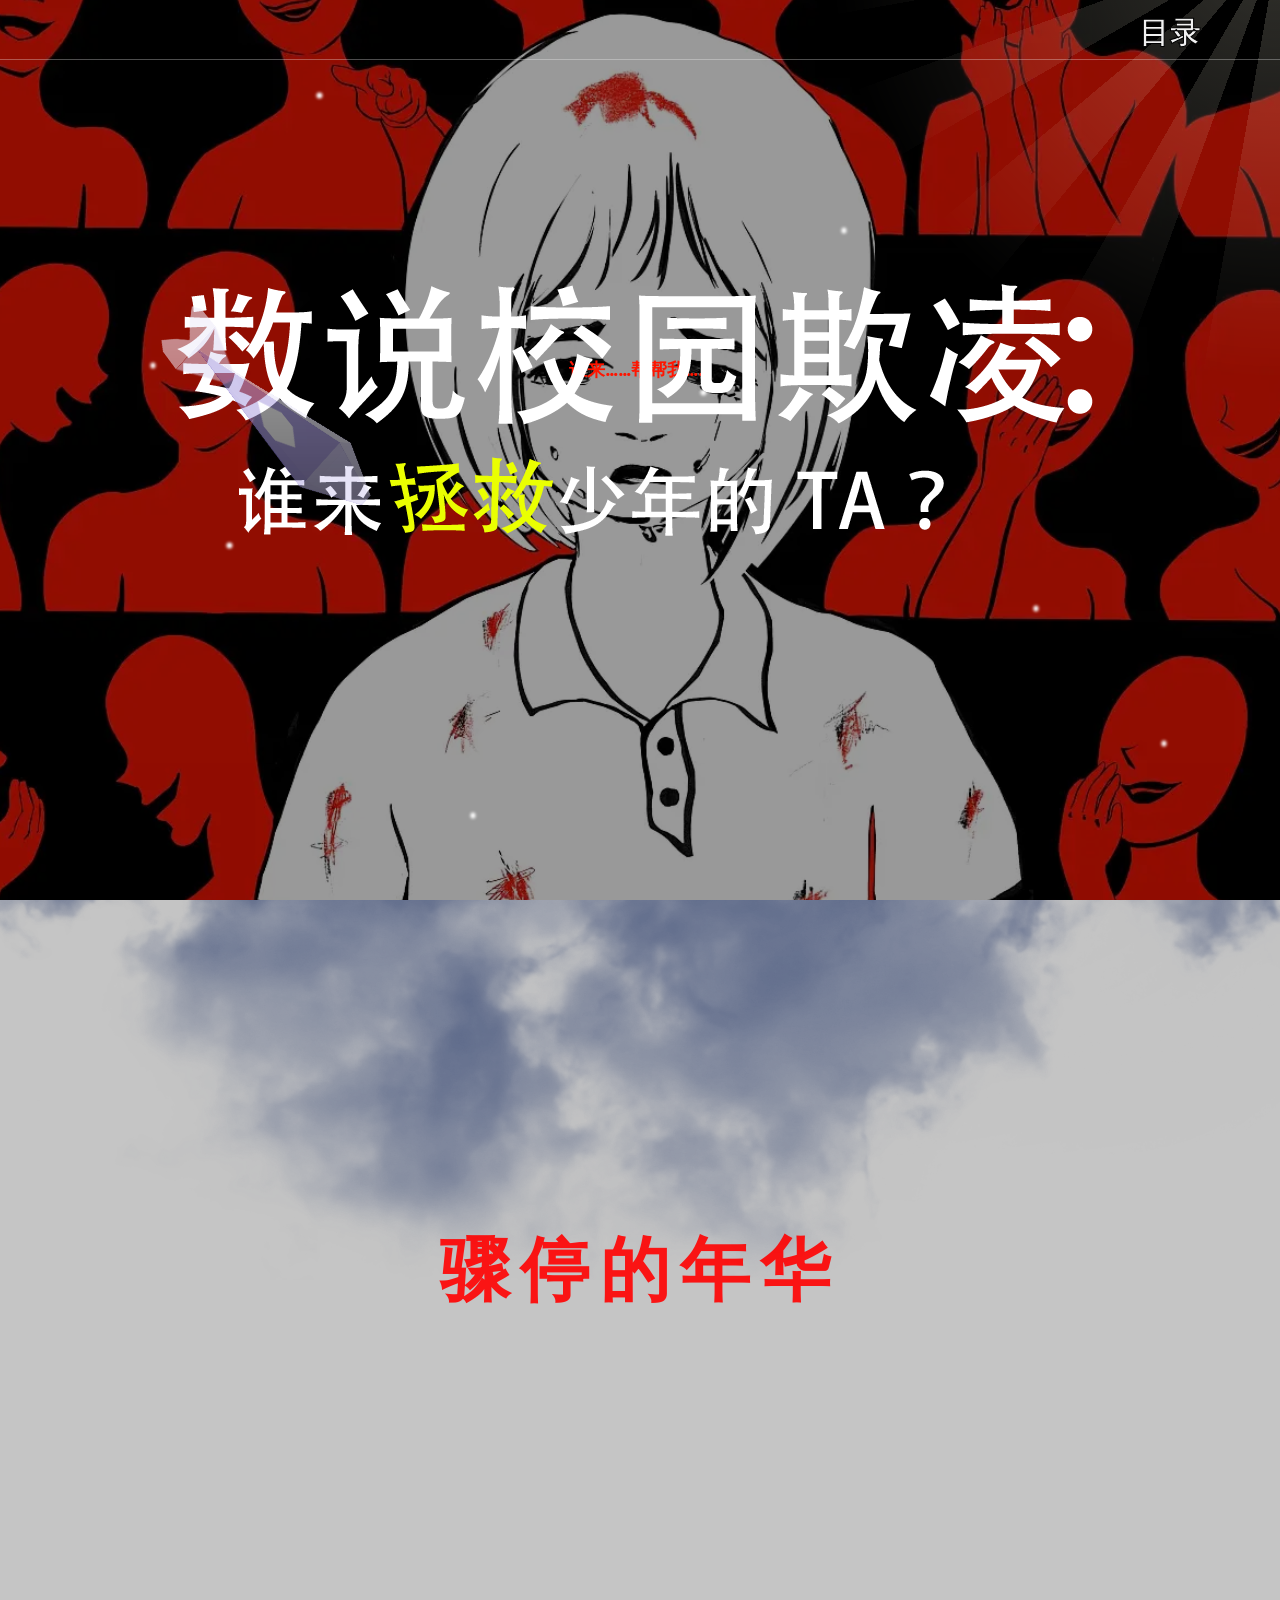
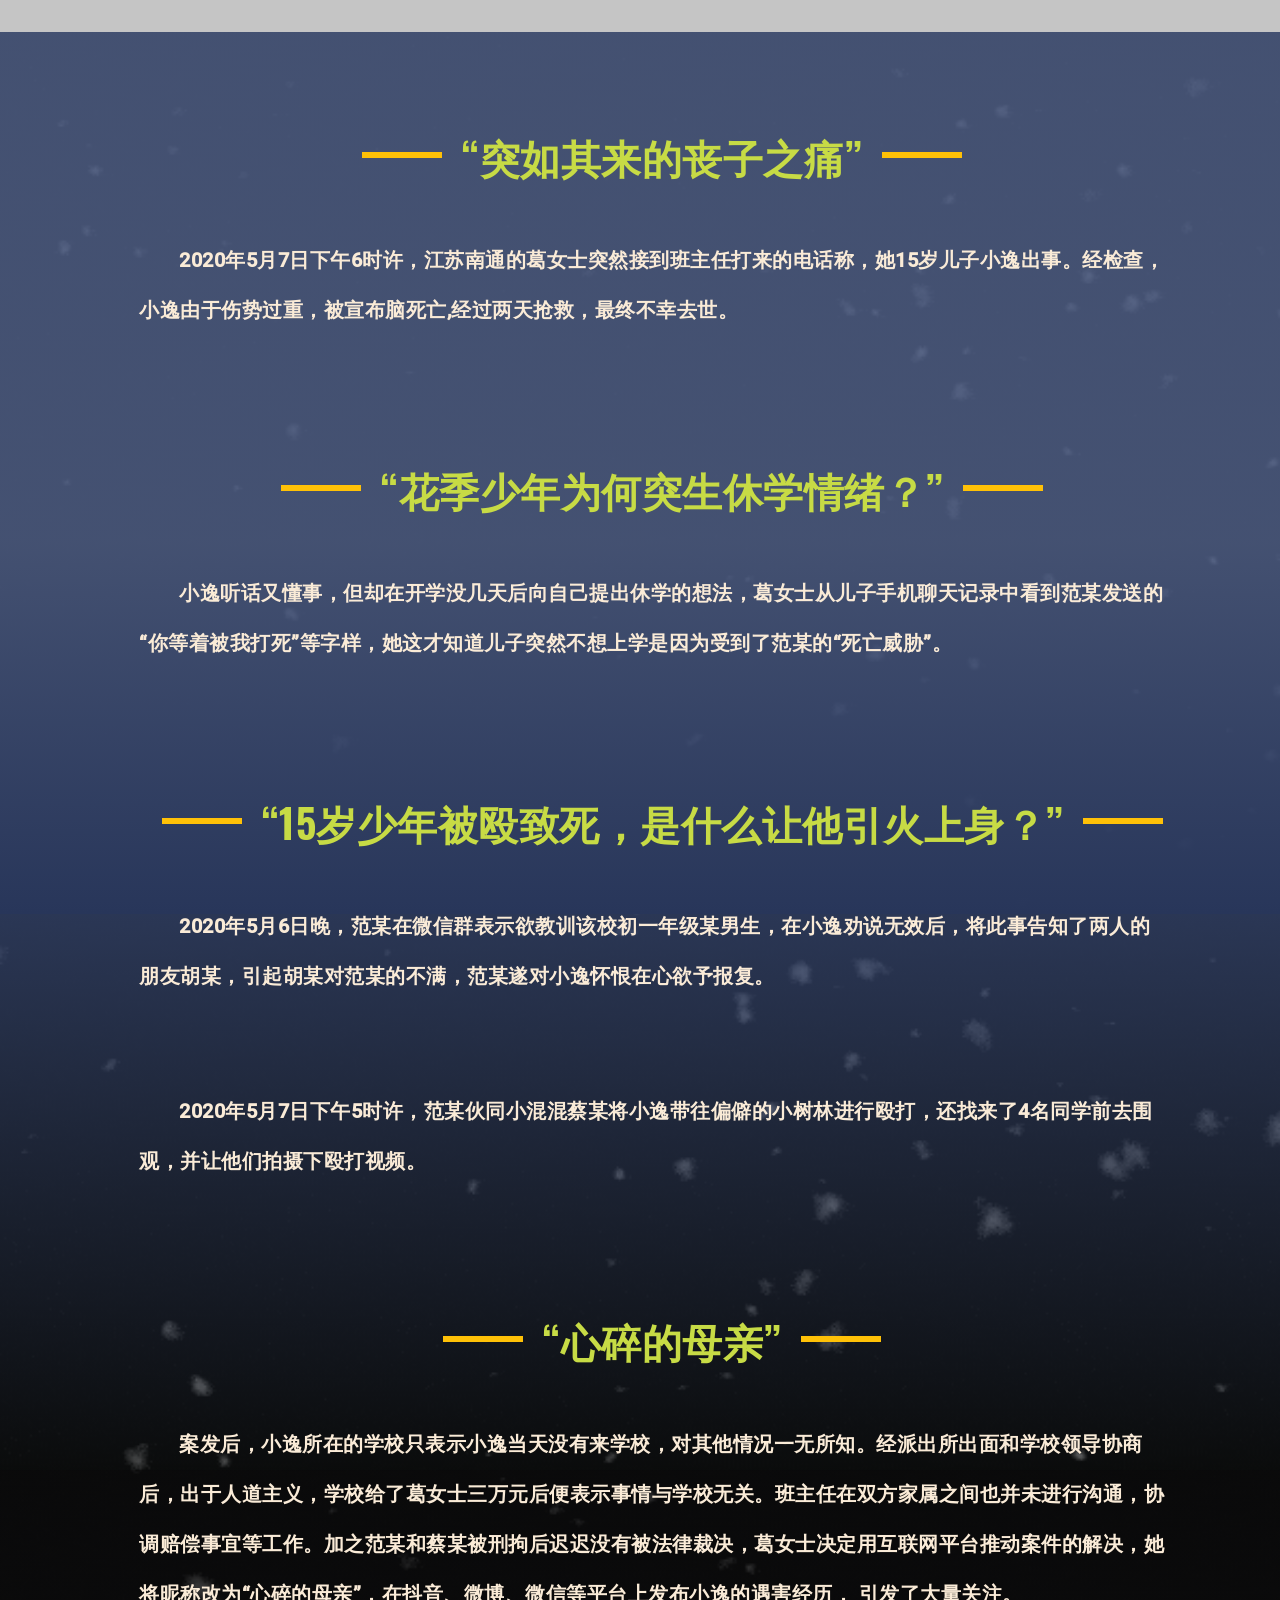
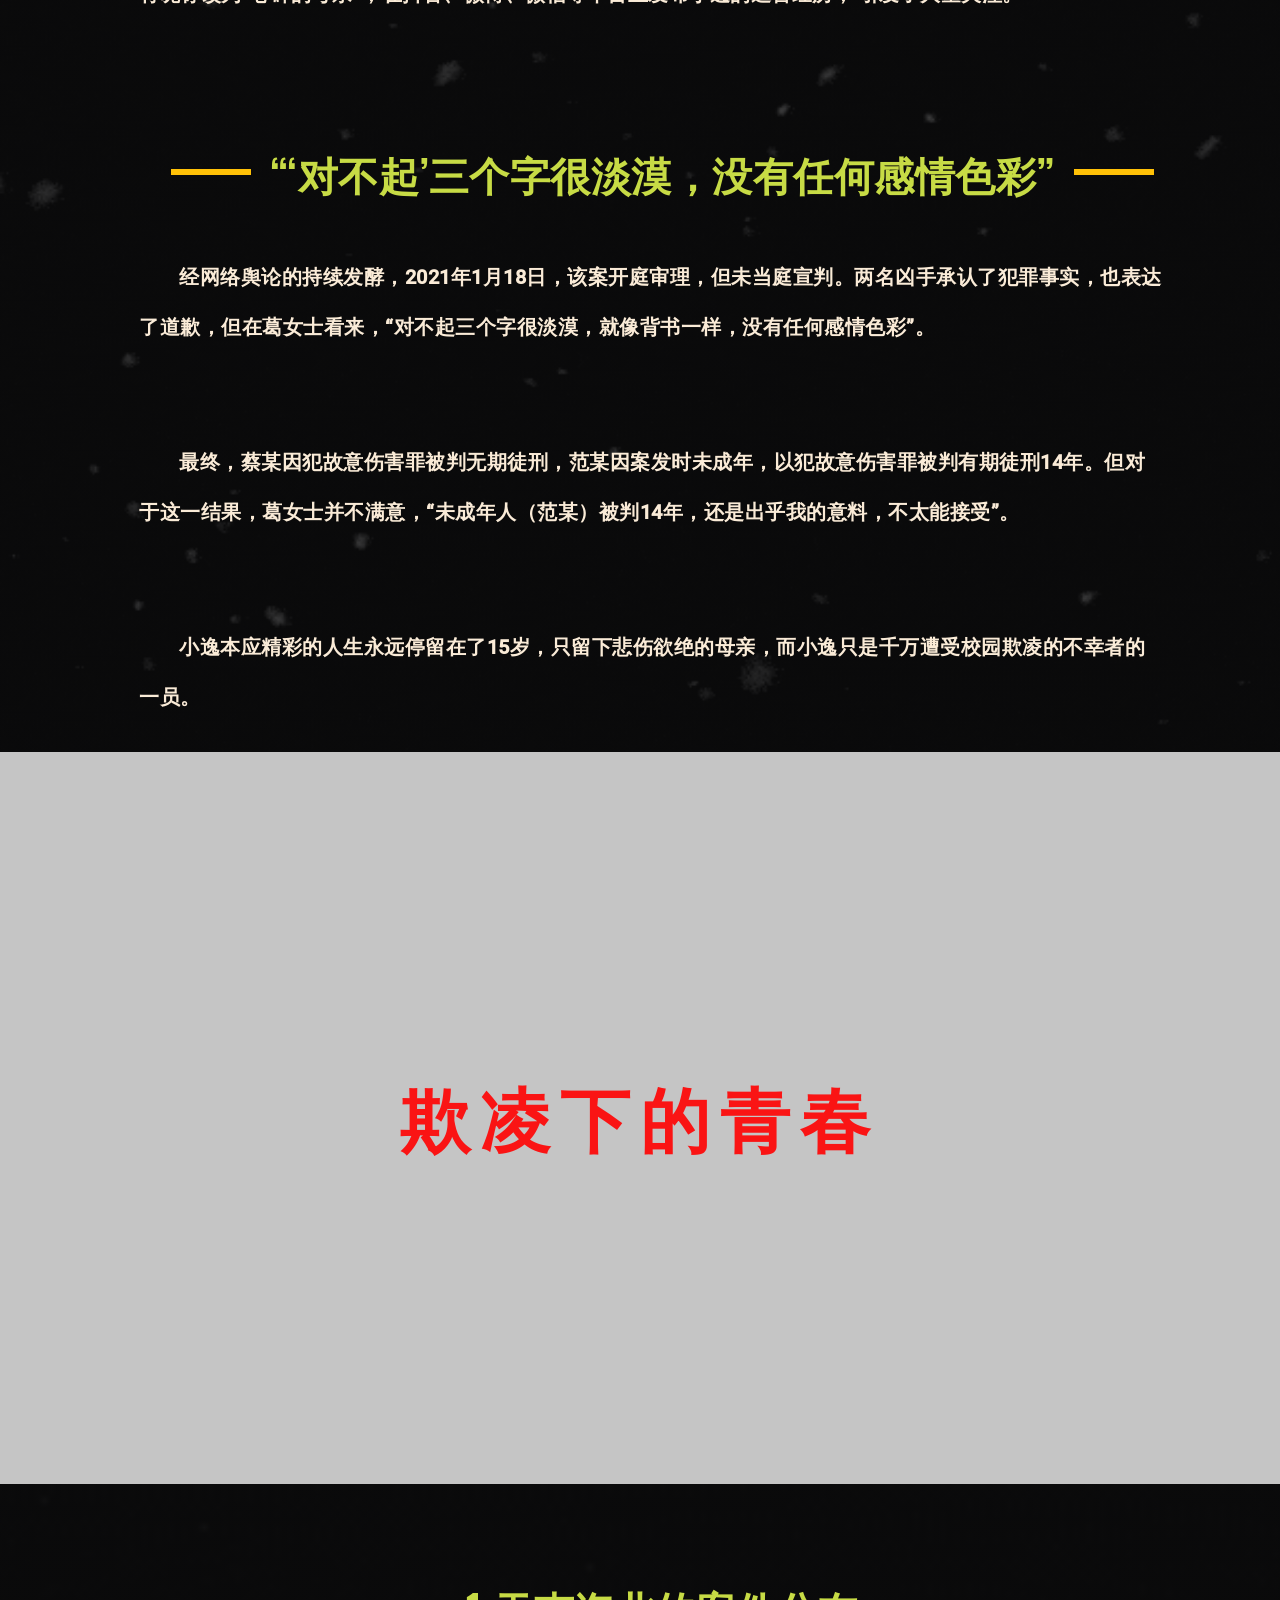
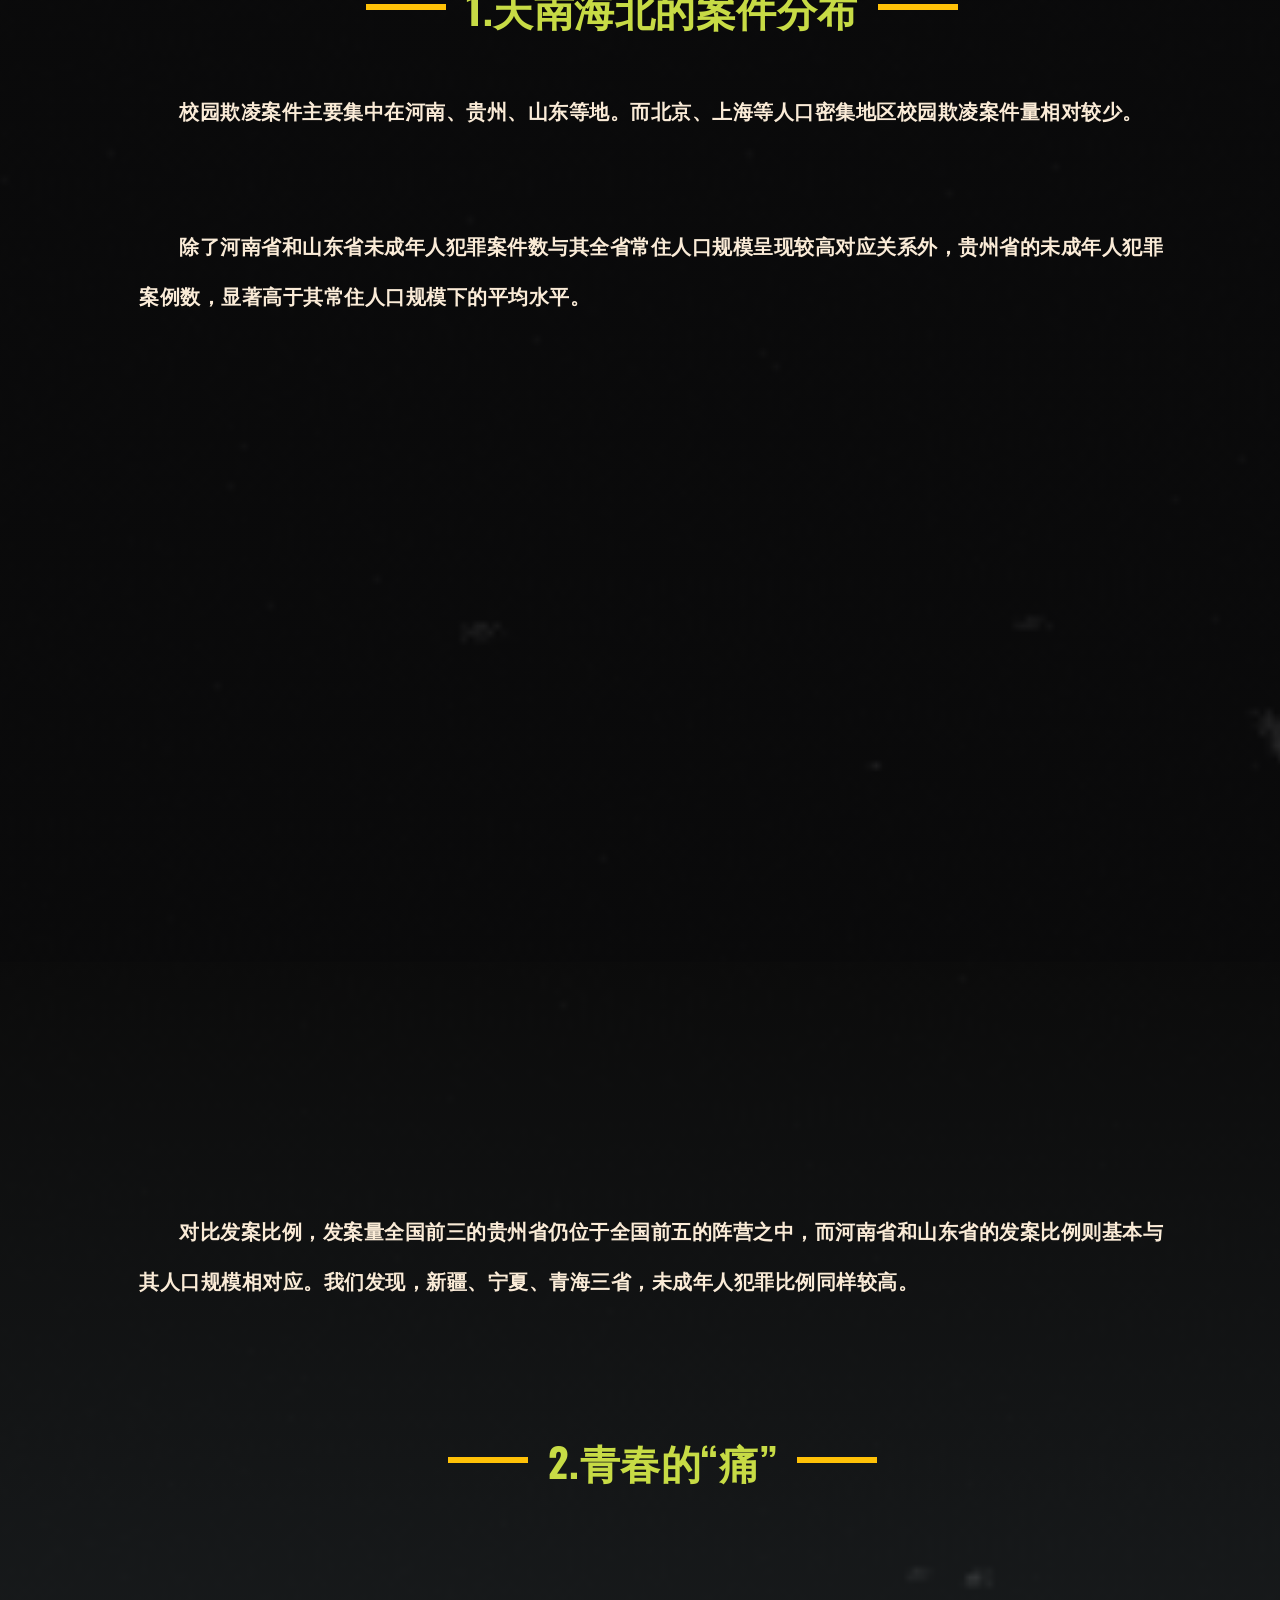
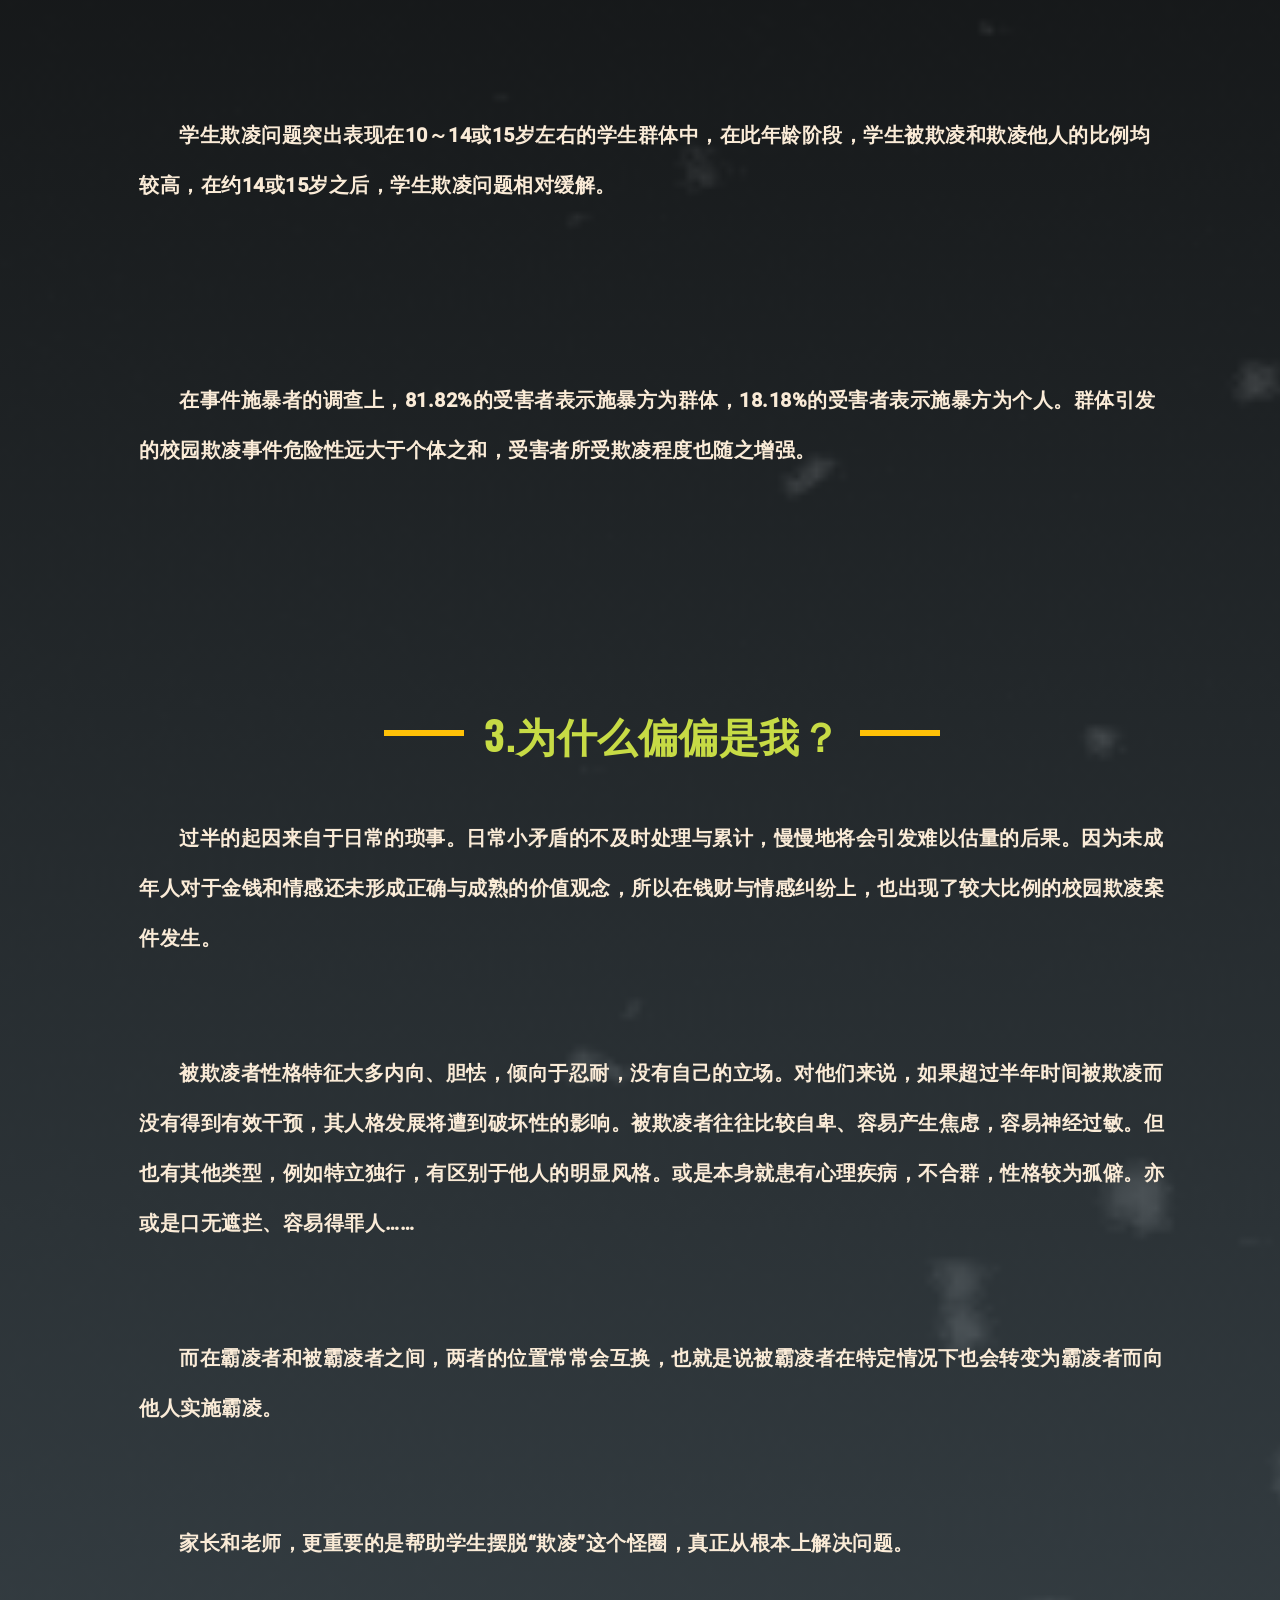
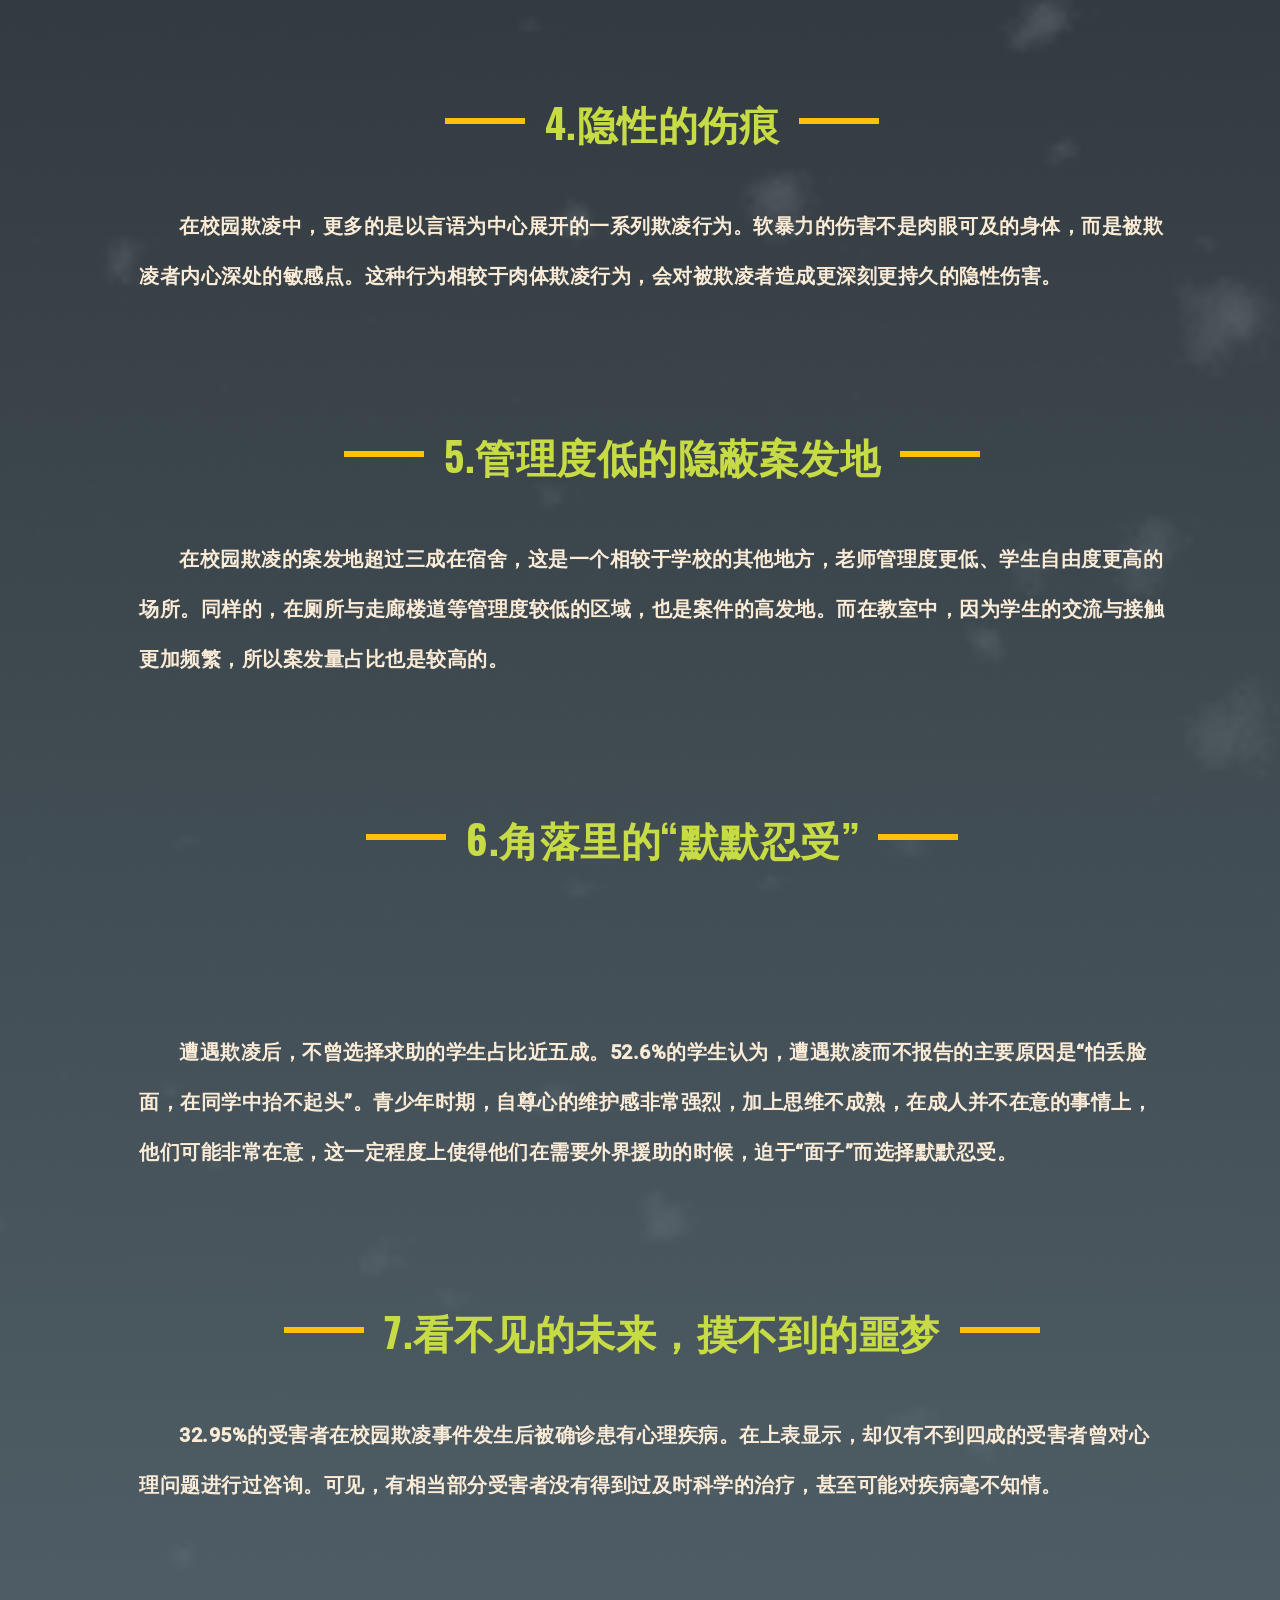
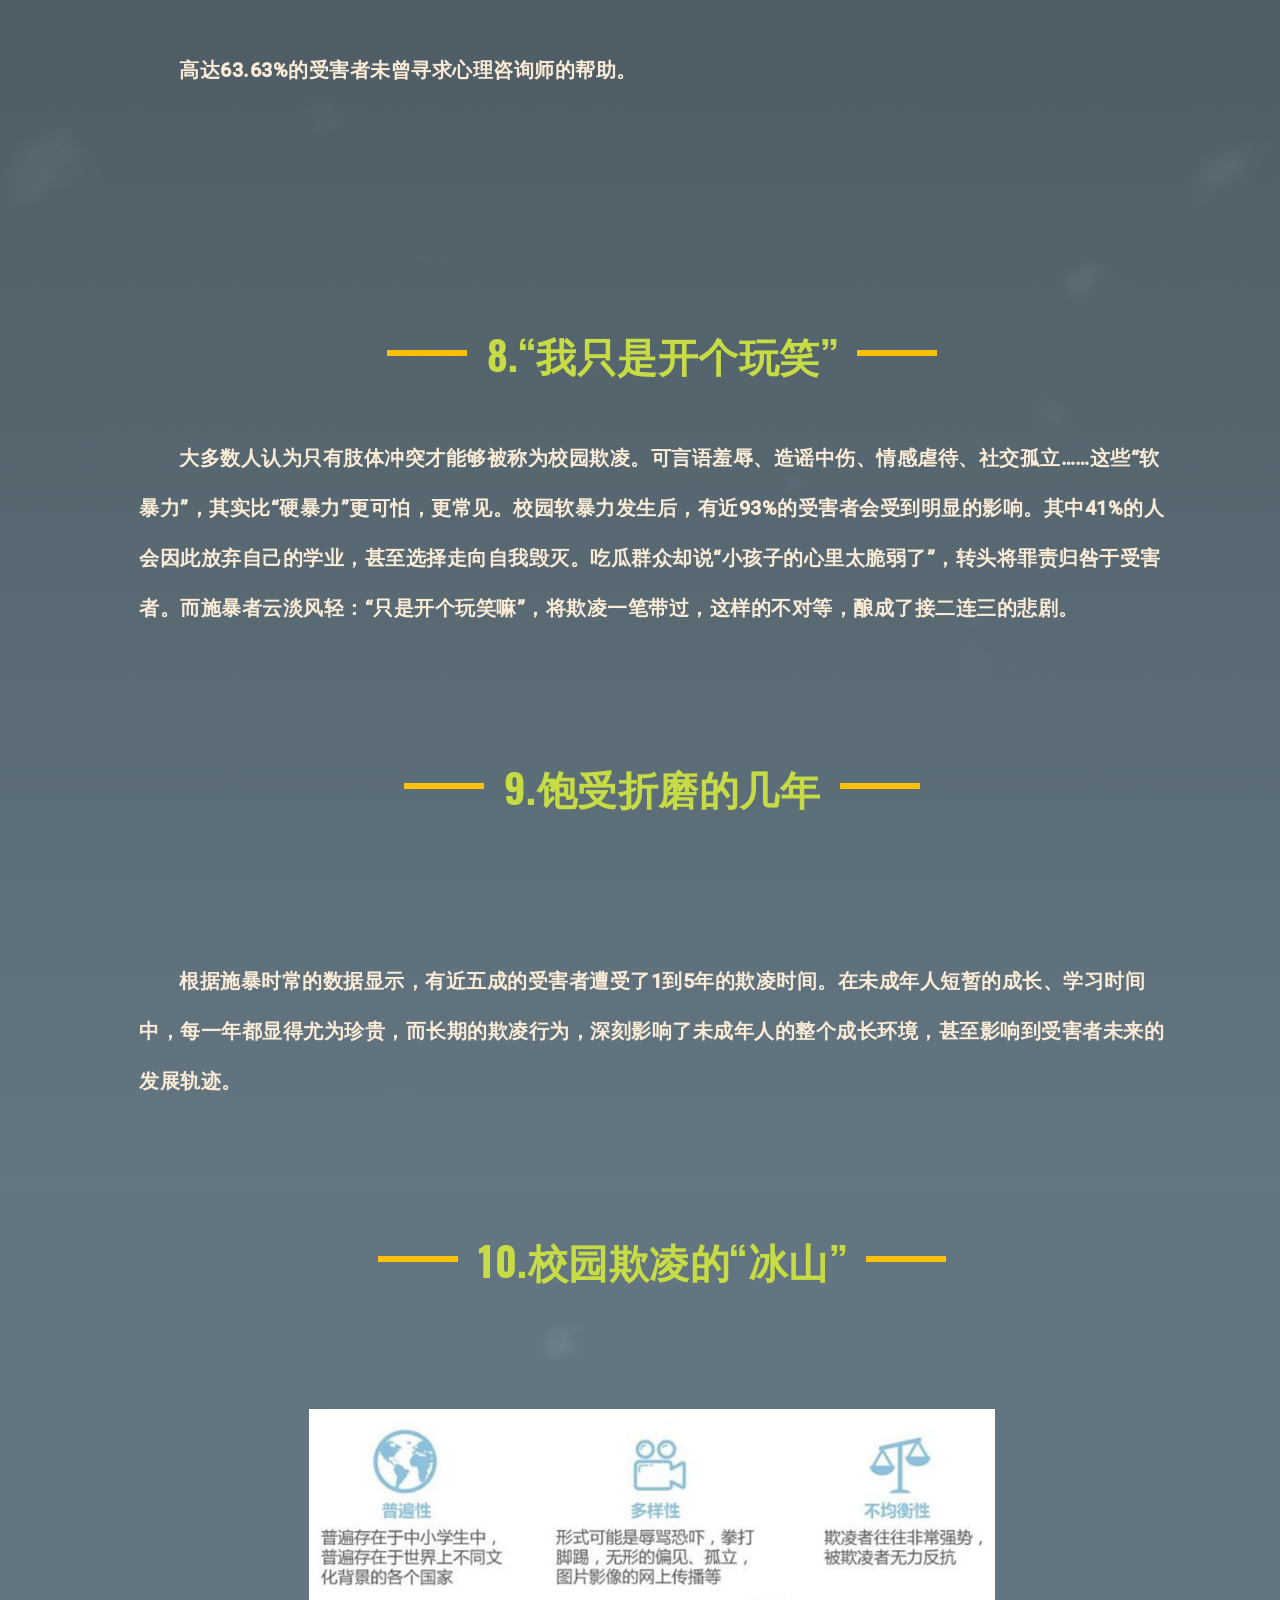
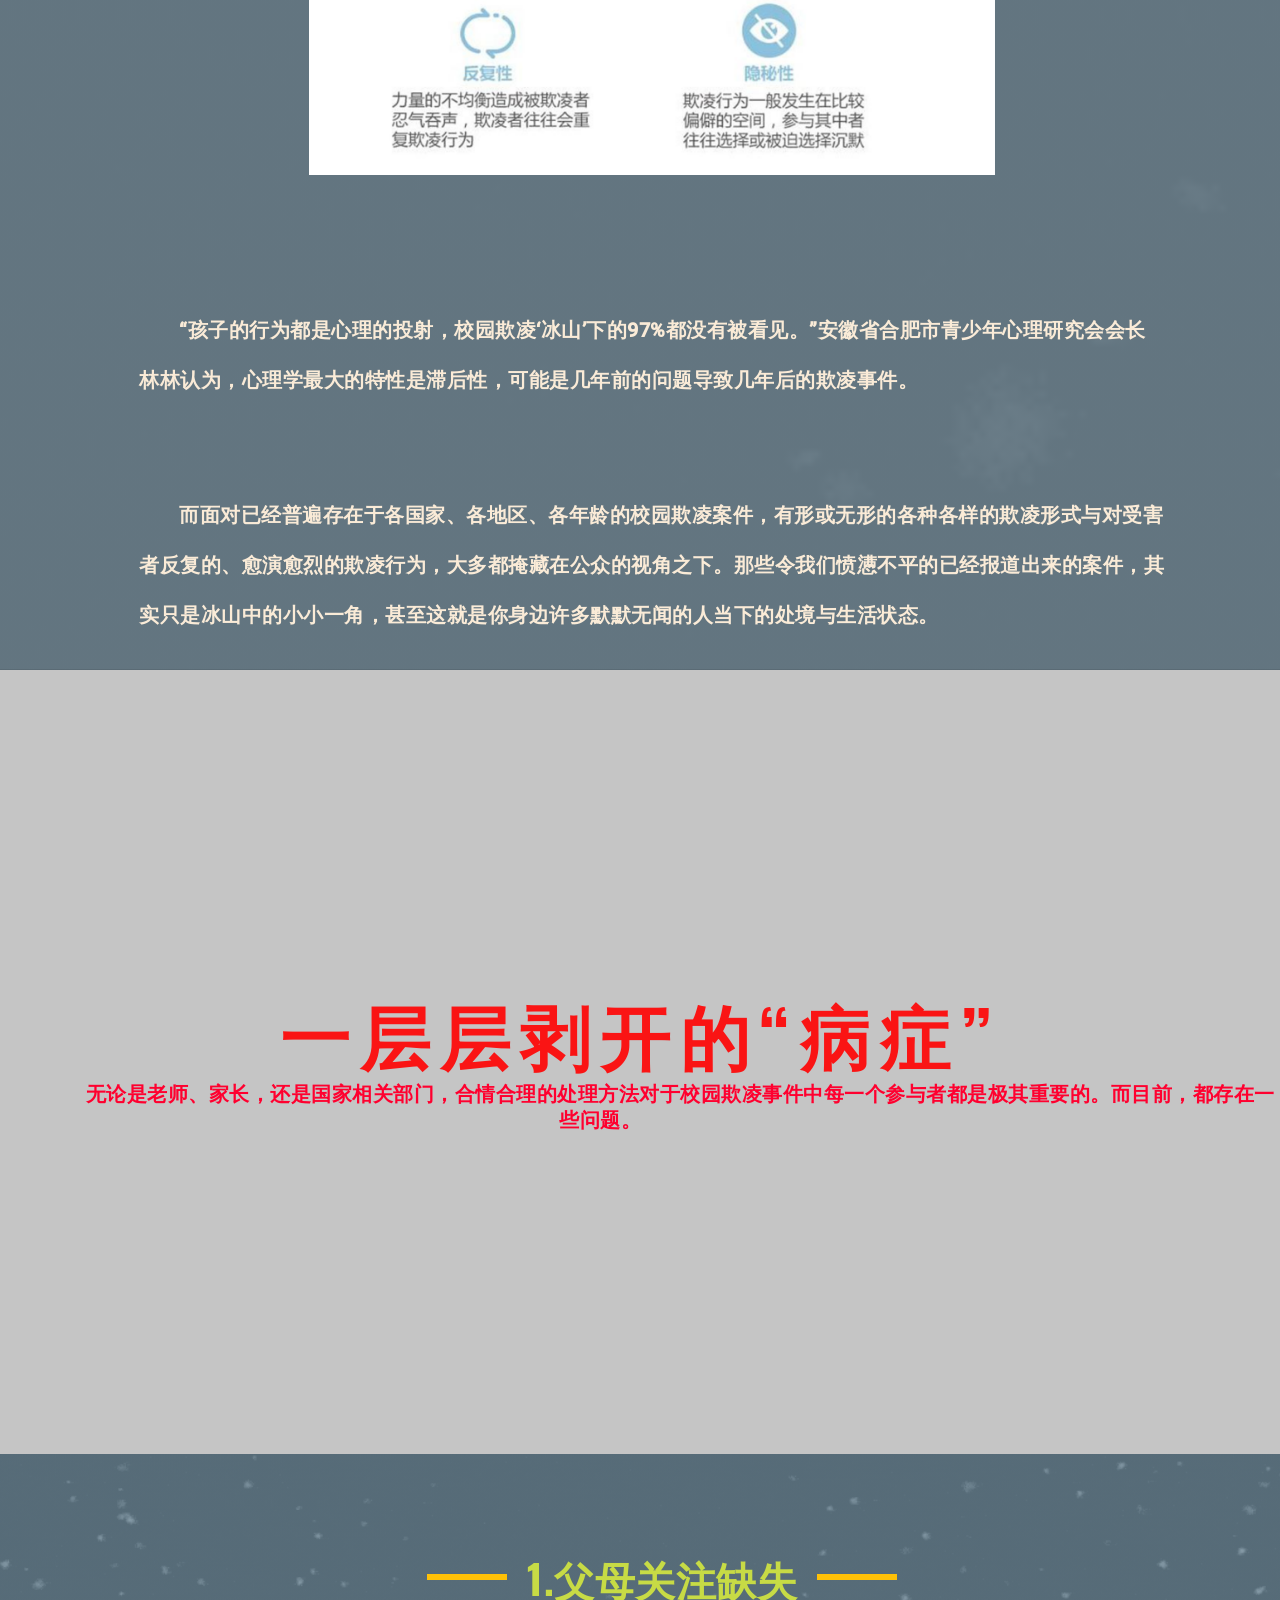
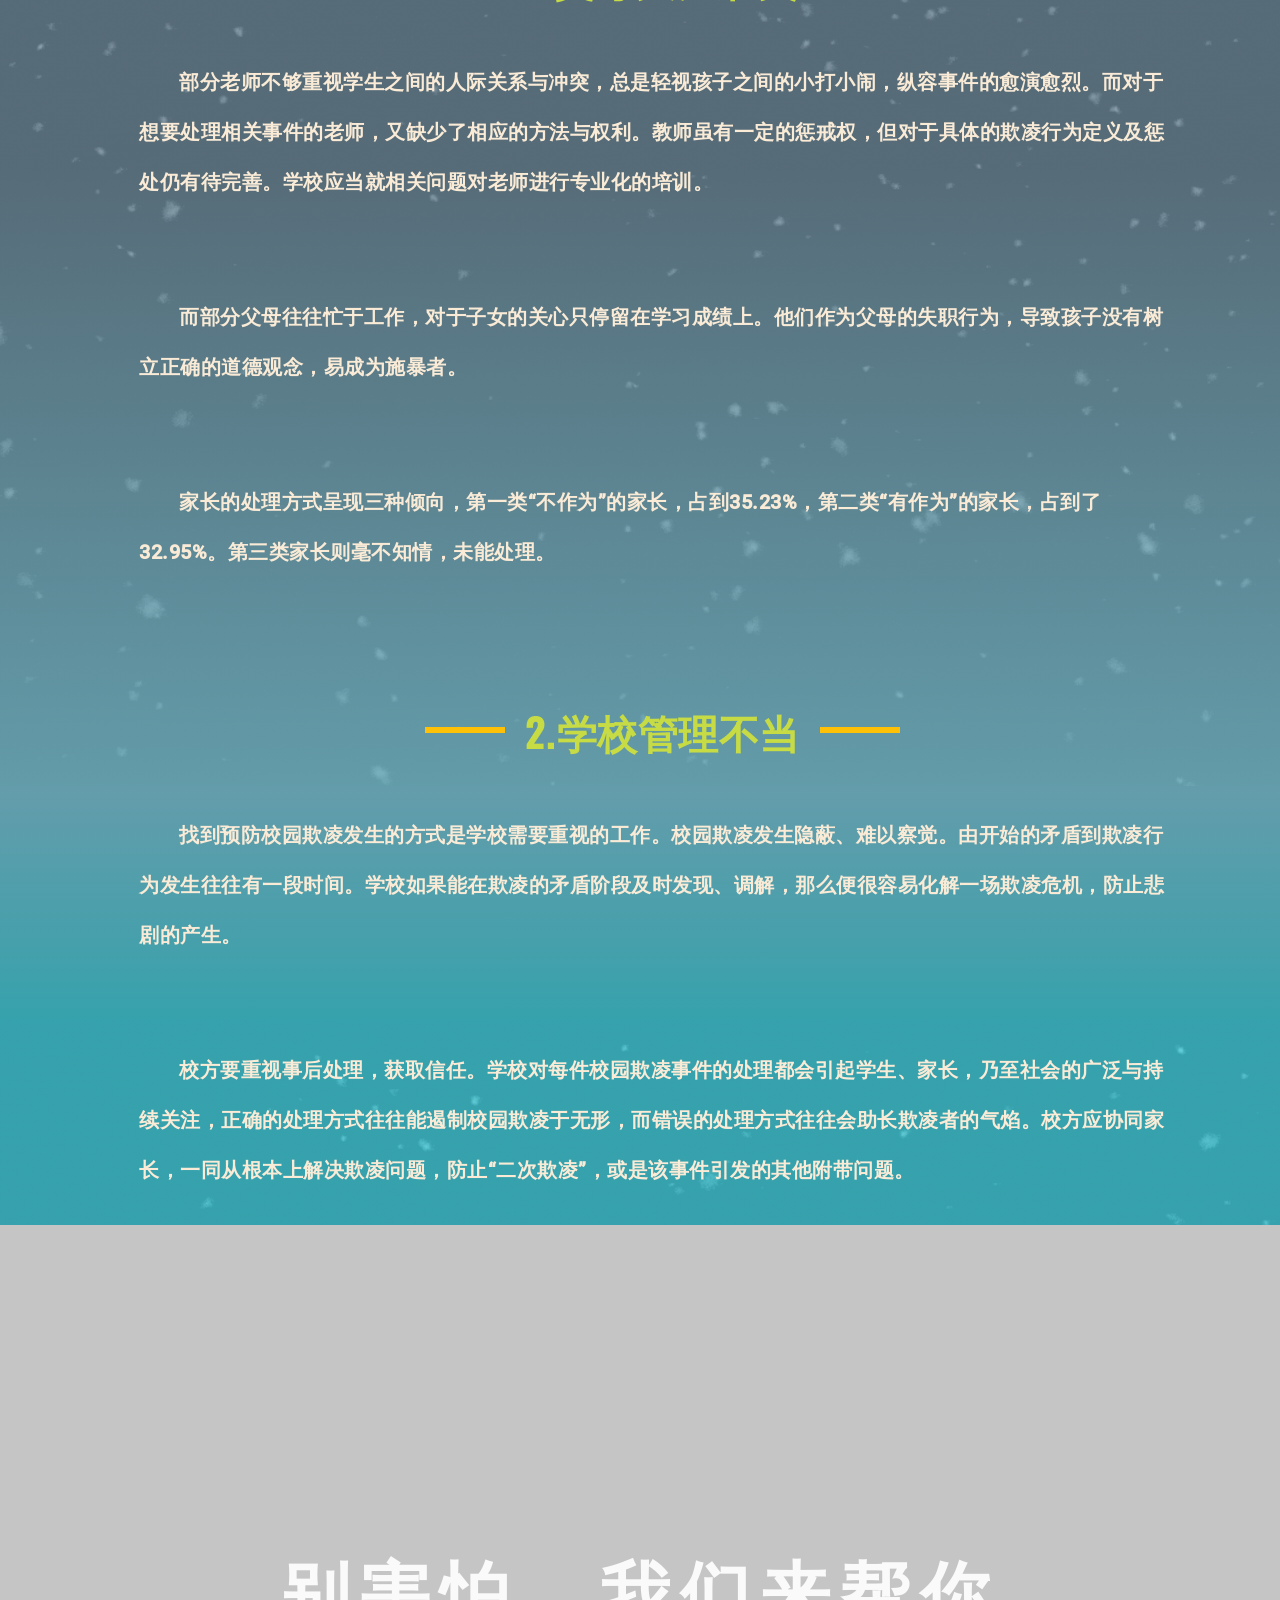
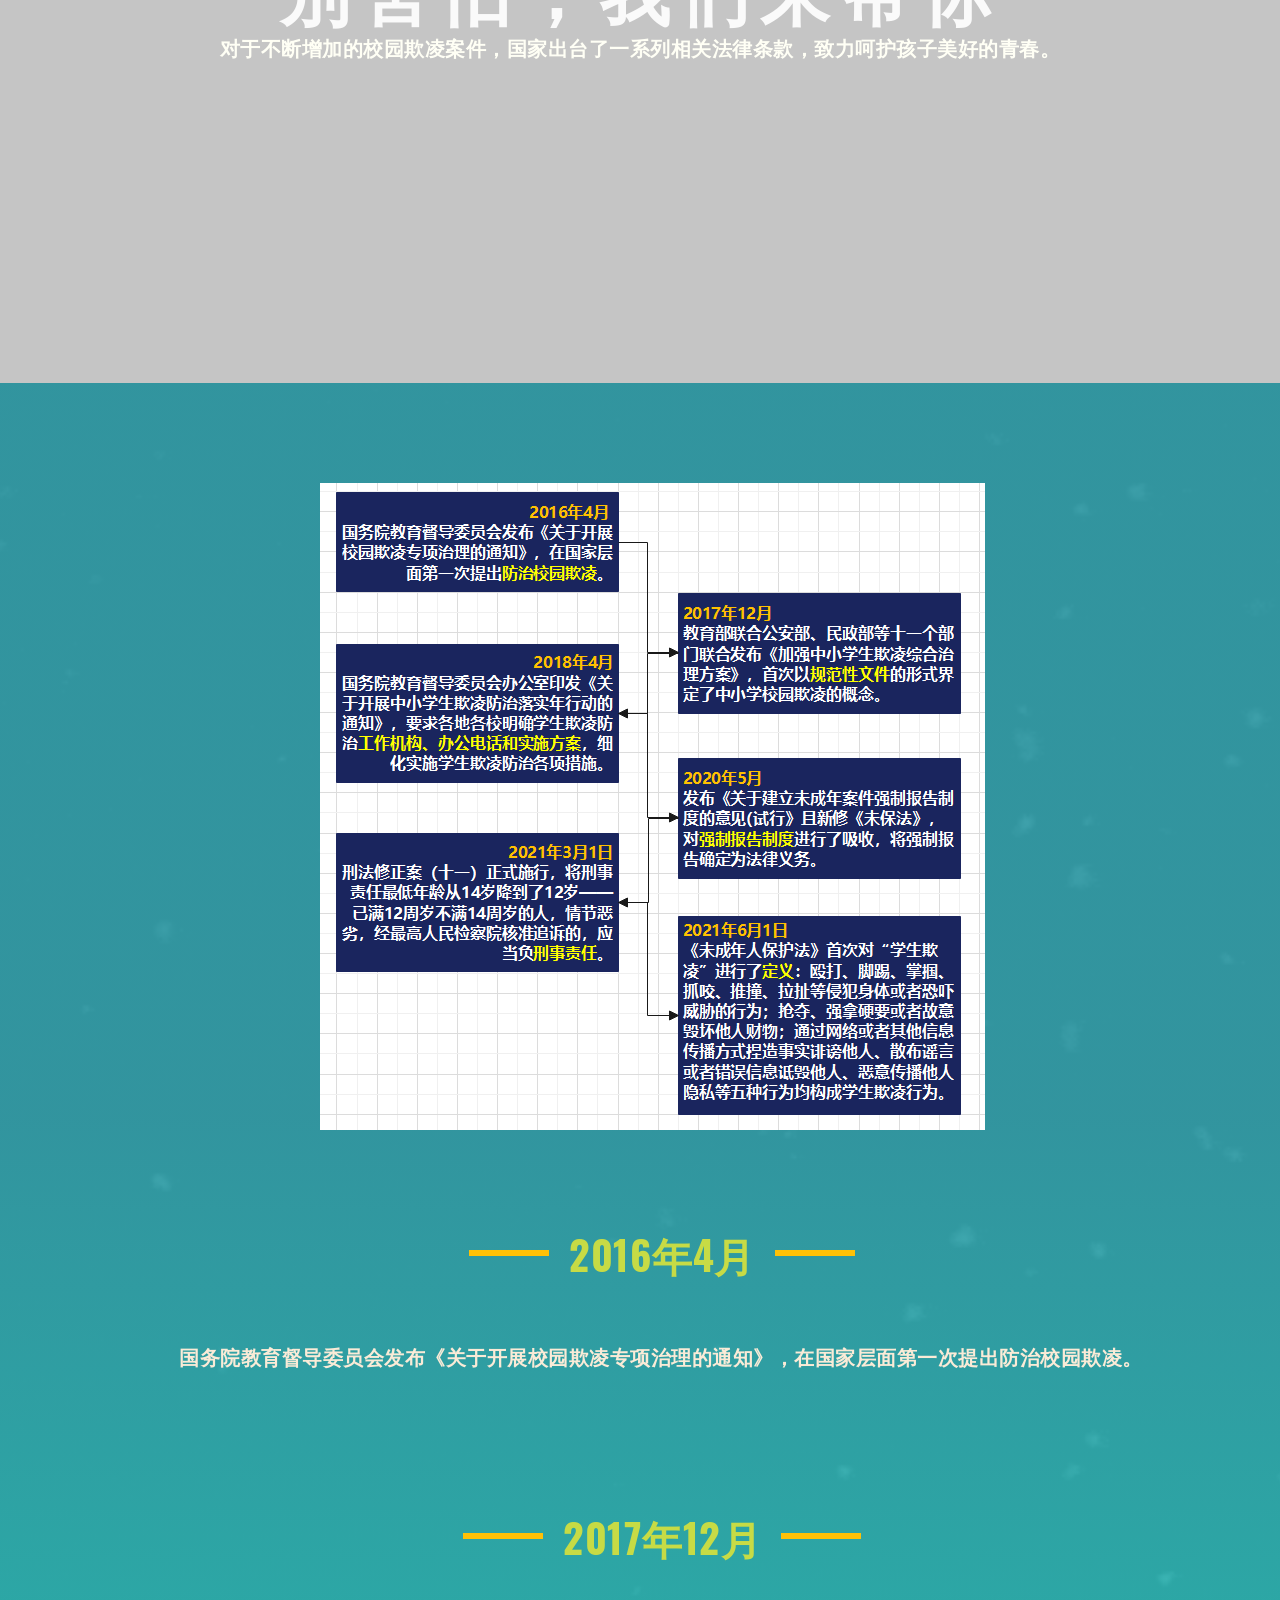
<file: index.html>
<!DOCTYPE html>
<html lang="zh">
<head>
    <!-- Meta Tags -->
    <meta charset="utf-8">
    <meta content="width=device-width, initial-scale=1, shrink-to-fit=no" name="viewport">
    <!-- Author -->
    <meta name="author" content="Themes Industry">
    <!-- description -->
    <meta name="description" content="MegaOne is a highly creative, modern, visually stunning and Bootstrap responsive multipurpose studio and portfolio HTML5 template with 8 ready home page demos.">
    <!-- keywords -->
    <meta name="keywords" content="film, modern, clean, bootstrap responsive, html5, css3, portfolio, blog, studio, templates, multipurpose, one page, corporate, start-up, studio, branding, designer, freelancer, carousel, parallax, photography, studio, masonry, grid, faq">
    <!-- Page Title -->
    <title>数说校园欺凌：谁来拯救少年的TA?</title>
    <!-- Favicon -->
    <link rel="stylesheet" href="fish/css/style.css">
    <link href="" rel="icon">
    <!-- Bundle -->
    <link href="static/css/bundle.min.css" rel="stylesheet">
    <!-- Plugin Css -->
    <link href="static/css/line-awesome.min.css" rel="stylesheet">
    <link href="static/css/revolution-settings.min.css" rel="stylesheet">
    <link href="static/css/jquery.fancybox.min.css" rel="stylesheet">
    <link href="static/css/owl.carousel.min.css" rel="stylesheet">
    <link href="static/css/cubeportfolio.min.css" rel="stylesheet">
    <link href="static/css/slick.css" rel="stylesheet">
    <link href="static/css/slick-theme.css" rel="stylesheet">
    <!-- Style Sheet -->
    <link href="static/css/navigation.css" rel="stylesheet">
    <link href="static/css/style.css" rel="stylesheet">
    <!-- snow -->
    <link href="static/css/zzsc.css" rel="stylesheet" type="text/css">
    
    <script type="application/javascript" src="static/js/zzsc.js"></script>
    <script type="application/javascript" src="static/js/particles.min.js"></script>
    <script type="application/javascript" src="static/js/title.js"></script>
    <link href="para/static/css/zzsc.css" rel="stylesheet" type="text/css">

    

    
</head>

<body data-spy="scroll" data-target=".navbar" data-offset="90">
<!-- Preloader -->
<!-- 心跳 -->
<div class="preloader">
    <div class="centrize full-width">
        <div class="vertical-center">
            <div class="spinner">
                <div class="double-bounce1"></div>
                <img src="static/picture/heart.png" class="centrize full-width vertical-center spinner double-bounce1"><img>
                <div class="double-bounce2"></div>
            </div>
        </div>
    </div>
</div>
<!-- Preloader End -->

<!--Header Start-->
<header id="home">

    <!--Navigation-->
    <nav class="navbar navbar-top-default navbar-expand-lg navbar-simple nav-line">
        <div class="row no-gutters w-100">
            <!--Side Menu Button-->
            <div class="col-3 pr-3">
            <a href="javascript:void(0)" class="sidemenu_btn" id="sidemenu_toggle">
                目录
            </a>
            
            </div>

        </div>
    </nav>

    <!--Side Nav-->
    <div class="side-menu hidden">
        <div class="inner-wrapper">
            <span class="btn-close" id="btn_sideNavClose"><i></i><i></i></span>
            <nav class="side-nav w-100">
                <ul class="navbar-nav">
                    <li class="nav-item">
                        <a class="nav-link scroll" href="#home"><h1>首页</h1></a>
                    </li>
                    <li class="nav-item">
                        <a class="nav-link scroll" href="#about">一、骤停的年华</a>
                    </li>
                    <li class="nav-item">
                        <a class="nav-link scroll" href="#our-cast">二、欺凌下的青春</a>
                    </li>
                    <li class="nav-item">
                        <a class="nav-link scroll" href="#portfolio-sec">三、一层层剥开的“病症”</a>
                    </li>
                    <li class="nav-item">
                        <a class="nav-link scroll" href="#our-blog" style="color:rgb(255, 255, 100)">四、别害怕，我们来帮你</a>
                    </li>
                    
                </ul>
            </nav>
        </div>
    </div>
    <a id="close_side_menu" href="javascript:void(0);"></a>
    <!-- End side menu -->

</header>
<!--Header End-->

<!--Home Start-->
<div id="rev-slider" class="rev-slider">
    
    <!-- START REVOLUTION SLIDER -->
    <div id="rev_slider_1_1_wrapper" class="rev_slider_wrapper fullscreen-container" data-alias="slider-shop" data-source="gallery" style="background:rgba(255,255,255,0);padding:0px;">
        <div id="rev_slider_1_5" class="rev_slider fullscreenbanner" style="display:none;" data-version="5.4.8.1">
            <ul>
                <!-- SLIDE  -->
                <li data-index="rs-3" data-transition="fadethroughdark" data-slotamount="default" data-hideafterloop="0" data-hideslideonmobile="off" data-easein="default" data-easeout="default" data-masterspeed="2000" data-thumb="assets/100x50_44515-slider-bg-3.jpg" data-rotate="0" data-saveperformance="off" data-title="Slide 3" data-param1="01" data-param2="" data-param3="" data-param4="" data-param5="" data-param6="" data-param7="" data-param8="" data-param9="" data-param10="" data-description="">
                    <!-- MAIN IMAGE -->
                    <img src="static/picture/slider-img.jpg" data-bgposition="center center" data-kenburns="on" data-duration="10000" data-ease="Linear.easeNone" data-scalestart="100" data-scaleend="120" data-rotatestart="0" data-rotateend="0" data-offsetstart="0 0" data-offsetend="0 0" data-bgparallax="10" data-bgfit="cover" data-bgrepeat="no-repeat" class="rev-slidebg" alt="slider-image" data-no-retina="">
                    <div class="slider-overlay"></div>
                    <!-- LAYERS -->

                    <!-- LAYER NR. 11 -->
                    <div class="tp-caption   tp-resizeme rs-parallaxlevel-2" id="slide-3-layer-1" data-x="['center','center','center','center']" data-hoffset="['0','0','0','0']" data-y="['middle','middle','middle','middle']" data-voffset="['-80','-80','-80','-80']" data-fontsize="['18','16','16','16']" data-width="none" data-height="none" data-whitespace="nowrap" data-type="text" data-responsive_offset="on" data-frames='[{"delay":10,"speed":2000,"frame":"0","from":"y:[-100%];z:0;rX:0deg;rY:0;rZ:0;sX:1;sY:1;skX:0;skY:0;","mask":"x:0px;y:0px;s:inherit;e:inherit;","to":"o:1;","ease":"Power3.easeInOut"},{"delay":"wait","speed":280,"frame":"999","to":"opacity:0;","ease":"Power3.easeInOut"}]' data-textalign="['inherit','inherit','inherit','inherit']" data-paddingtop="[0,0,0,0]" data-paddingright="[0,0,0,0]" data-paddingbottom="[0,0,0,0]" data-paddingleft="[0,0,0,0]" style="z-index: 5; white-space: nowrap; font-size: 25px; line-height: 22px; font-weight: bold; color: #ff1500;font-family: 'Roboto', sans-serif;">谁来……帮帮我…… </div>

                    <!-- LAYER NR. 12 -->
                    <div class="tp-caption   tp-resizeme rs-parallaxlevel-3" id="slide-3-layer-2" data-x="['center','center','center','center']" data-hoffset="['0','0','0','0']" data-y="['middle','middle','middle','middle']" data-voffset="['0','0','0','0']" data-fontsize="['70','70','80','50']" data-width="none" data-height="none" data-whitespace="nowrap" data-type="text" data-responsive_offset="on" data-frames='[{"delay":10,"speed":2000,"frame":"0","from":"z:0;rX:0;rY:0;rZ:0;sX:0.9;sY:0.9;skX:0;skY:0;opacity:0;","to":"o:1;","ease":"Power2.easeOut"},{"delay":"wait","speed":280,"frame":"999","to":"opacity:0;","ease":"Power3.easeInOut"}]' data-textalign="['inherit','inherit','inherit','inherit']" data-paddingtop="[0,0,0,0]" data-paddingright="[0,0,0,0]" data-paddingbottom="[0,0,0,0]" data-paddingleft="[0,0,0,0]" style="z-index: 6; white-space: nowrap; font-size: 120px; line-height: 16px; font-weight: 400; color: #ffffff; letter-spacing: 0;font-family: '宋体';"><span><img src="static/picture/title.png"></span></div>

                   
                    

                </li>

            </ul>
            <div class="tp-bannertimer tp-bottom" style="visibility: hidden !important;"></div></div>
    </div>
    <!-- END REVOLUTION SLIDER -->

</div>
<!--Home End-->

<!--About Star-->
<div id="parallax-world-of-ugg">
<section id="about" >
    <div class="parallax-one">
        <h2 id="t1">骤停的年华</h2>
    </div>
</section>
</div>
<section >
    <div id="particles-js">
        <div class="container">
            <div class="row dot-box">
                <!-- Heading Area-->
                <div class="col-12 col-lg-6 about-img-area text-center text-lg-left">
                    
                        <div class="heading-area pl-lg-4 p-0">
                            
                            <h3 class="title">“突如其来的丧子之痛”</h3>
                            <p class="paragraph1">2020年5月7日下午6时许，江苏南通的葛女士突然接到班主任打来的电话称，她15岁儿子小逸出事。经检查，小逸由于伤势过重，被宣布脑死亡,经过两天抢救，最终不幸去世。</p>
                            <h3 class="title">“花季少年为何突生休学情绪？”</h3>
                            <p class="paragraph1">小逸听话又懂事，但却在开学没几天后向自己提出休学的想法，葛女士从儿子手机聊天记录中看到范某发送的“你等着被我打死”等字样，她这才知道儿子突然不想上学是因为受到了范某的“死亡威胁”。</p>
                            <h3 class="title">“15岁少年被殴致死，是什么让他引火上身？”</h3>
                            <p class="paragraph1">2020年5月6日晚，范某在微信群表示欲教训该校初一年级某男生，在小逸劝说无效后，将此事告知了两人的朋友胡某，引起胡某对范某的不满，范某遂对小逸怀恨在心欲予报复。</p>
                            <p class="paragraph1">2020年5月7日下午5时许，范某伙同小混混蔡某将小逸带往偏僻的小树林进行殴打，还找来了4名同学前去围观，并让他们拍摄下殴打视频。</p>
                            <h3 class="title">“心碎的母亲”</h3>
                            <p class="paragraph1">案发后，小逸所在的学校只表示小逸当天没有来学校，对其他情况一无所知。经派出所出面和学校领导协商后，出于人道主义，学校给了葛女士三万元后便表示事情与学校无关。班主任在双方家属之间也并未进行沟通，协调赔偿事宜等工作。加之范某和蔡某被刑拘后迟迟没有被法律裁决，葛女士决定用互联网平台推动案件的解决，她将昵称改为“心碎的母亲”，在抖音、微博、微信等平台上发布小逸的遇害经历， 引发了大量关注。</p>
                            <h3 class="title">“‘对不起’三个字很淡漠，没有任何感情色彩”</h3>
                            <p class="paragraph1">经网络舆论的持续发酵，2021年1月18日，该案开庭审理，但未当庭宣判。两名凶手承认了犯罪事实，也表达了道歉，但在葛女士看来，“对不起三个字很淡漠，就像背书一样，没有任何感情色彩”。</p>
                            <p class="paragraph1">最终，蔡某因犯故意伤害罪被判无期徒刑，范某因案发时未成年，以犯故意伤害罪被判有期徒刑14年。但对于这一结果，葛女士并不满意，“未成年人（范某）被判14年，还是出乎我的意料，不太能接受”。</p>
                            <p class="paragraph1">小逸本应精彩的人生永远停留在了15岁，只留下悲伤欲绝的母亲，而小逸只是千万遭受校园欺凌的不幸者的一员。</p>

                        </div>
                </div>

            </div>
        </div>
    </div>
</section>

<!--About End-->

<!--Project End-->
<!-- fish -->
<div class="fish-wrapper">
	<div class="fish">
		<div class="fish__skeleton"></div>
		<div class="fish__inner">
			<!--body-->
			<div class="fish__body"></div>
			<div class="fish__body"></div>
			<div class="fish__body"></div>
			<div class="fish__body"></div>

			<!--head-->
			<div class="fish__head"></div>
			<div class="fish__head fish__head--2"></div>
			<div class="fish__head fish__head--3"></div>
			<div class="fish__head fish__head--4"></div>

			<div class="fish__tail-main"></div>
			<div class="fish__tail-fork"></div>

			<div class="fish__fin"></div>
			<div class="fish__fin fish__fin--2"></div>
		</div>
	</div>
</div>

<div class="bubbles">
	<div class="bubbles__inner">
		<div class="bubbles__bubble"></div>
		<div class="bubbles__bubble"></div>
		<div class="bubbles__bubble"></div>
	</div>
</div>

<div class="rays"><div data-rays></div></div>

<div class="lights">
	<div class="lights__group" data-lights="1">
		<div class="lights__light"></div>
		<div class="lights__light"></div>
		<div class="lights__light"></div>
		<div class="lights__light"></div>
		<div class="lights__light"></div>
		<div class="lights__light"></div>
		<div class="lights__light"></div>
		<div class="lights__light"></div>
	</div>
</div>
<script src='fish/gsap.min.js'></script>
<script src='fish/ScrollTrigger.min.js'></script>
<script src='fish/MotionPathPlugin.min.js'></script>
<script src='fish/MotionPathHelper.min.js?v=46'></script>
<script src="fish/script.js"></script>
<!-- fish end -->

<div id="parallax-world-of-ugg">
    <section id="our-cast">
        <div class="parallax-two">
            <h2 id="t2">欺凌下的青春</h2>
        </div>
    </section>
</div>
<!--our cast sec start-->
<section >
    <div id="particles2-js">
        <div class="container">
            <div class="row dot-box">
                <!-- Heading Area-->
                <div class="col-12 col-lg-6 about-img-area text-center text-lg-left">
                    
                        <div class="heading-area pl-lg-4 p-0">
                            <h3 class="title">1.天南海北的案件分布</h3>
                            <p class="paragraph1">校园欺凌案件主要集中在河南、贵州、山东等地。而北京、上海等人口密集地区校园欺凌案件量相对较少。</p>
                            <p class="paragraph1">除了河南省和山东省未成年人犯罪案件数与其全省常住人口规模呈现较高对应关系外，贵州省的未成年人犯罪案例数，显著高于其常住人口规模下的平均水平。</p>
                            <iframe src="https://dycharts.com/xshow/index.html?id=c_c17024f3cc0a0fc3f475deefffb587c4" width="700" height="800" scrolling="no" frameborder="0" align="center"></iframe>
                            <p class="paragraph1">对比发案比例，发案量全国前三的贵州省仍位于全国前五的阵营之中，而河南省和山东省的发案比例则基本与其人口规模相对应。我们发现，新疆、宁夏、青海三省，未成年人犯罪比例同样较高。</p>
                            <h3 class="title">2.青春的“痛”</h3>
                            <div class="flourish-embed flourish-chart" data-src="visualisation/10899575" style="padding-top: 100px;padding-bottom: 70px;"><script src="https://public.flourish.studio/resources/embed.js"></script></div>
                            <p class="paragraph1">学生欺凌问题突出表现在10～14或15岁左右的学生群体中，在此年龄阶段，学生被欺凌和欺凌他人的比例均较高，在约14或15岁之后，学生欺凌问题相对缓解。</p>
                            <div class="flourish-embed flourish-chart" data-src="visualisation/10899611" style="padding-top: 30px;padding-bottom: 50px;"><script src="https://public.flourish.studio/resources/embed.js"></script></div>
                            <p class="paragraph1">在事件施暴者的调查上，81.82%的受害者表示施暴方为群体，18.18%的受害者表示施暴方为个人。群体引发的校园欺凌事件危险性远大于个体之和，受害者所受欺凌程度也随之增强。</p>
                            <div class="flourish-embed flourish-chart" data-src="visualisation/10899593" style="padding-top: 30px;padding-bottom: 50px;"><script src="https://public.flourish.studio/resources/embed.js"></script></div>
                            <h3 class="title">3.为什么偏偏是我？</h3>
                            <p class="paragraph1">过半的起因来自于日常的琐事。日常小矛盾的不及时处理与累计，慢慢地将会引发难以估量的后果。因为未成年人对于金钱和情感还未形成正确与成熟的价值观念，所以在钱财与情感纠纷上，也出现了较大比例的校园欺凌案件发生。</p>
                            <div class="flourish-embed flourish-hierarchy" data-src="visualisation/10899744"><script src="https://public.flourish.studio/resources/embed.js"></script></div>
                            <p class="paragraph1">被欺凌者性格特征大多内向、胆怯，倾向于忍耐，没有自己的立场。对他们来说，如果超过半年时间被欺凌而没有得到有效干预，其人格发展将遭到破坏性的影响。被欺凌者往往比较自卑、容易产生焦虑，容易神经过敏。但也有其他类型，例如特立独行，有区别于他人的明显风格。或是本身就患有心理疾病，不合群，性格较为孤僻。亦或是口无遮拦、容易得罪人……</p>
                            <div class="flourish-embed flourish-hierarchy" data-src="visualisation/10899707"><script src="https://public.flourish.studio/resources/embed.js"></script></div>
                            <p class="paragraph1">而在霸凌者和被霸凌者之间，两者的位置常常会互换，也就是说被霸凌者在特定情况下也会转变为霸凌者而向他人实施霸凌。</p>
                            <p class="paragraph1">家长和老师，更重要的是帮助学生摆脱“欺凌”这个怪圈，真正从根本上解决问题。</p>
                            <h3 class="title">4.隐性的伤痕</h3>
                            <p class="paragraph1">在校园欺凌中，更多的是以言语为中心展开的一系列欺凌行为。软暴力的伤害不是肉眼可及的身体，而是被欺凌者内心深处的敏感点。这种行为相较于肉体欺凌行为，会对被欺凌者造成更深刻更持久的隐性伤害。</p>
                            <div class="flourish-embed flourish-hierarchy" data-src="visualisation/10899663"><script src="https://public.flourish.studio/resources/embed.js"></script></div>
                            <h3 class="title">5.管理度低的隐蔽案发地</h3>
                            <div class="flourish-embed flourish-chart" data-src="visualisation/10899649"><script src="https://public.flourish.studio/resources/embed.js"></script></div>
                            <p class="paragraph1">在校园欺凌的案发地超过三成在宿舍，这是一个相较于学校的其他地方，老师管理度更低、学生自由度更高的场所。同样的，在厕所与走廊楼道等管理度较低的区域，也是案件的高发地。而在教室中，因为学生的交流与接触更加频繁，所以案发量占比也是较高的。</p>
                            <h3 class="title">6.角落里的“默默忍受”</h3>
                            <div class="flourish-embed flourish-hierarchy" data-src="visualisation/10899429" style="padding-top: 80px;padding-bottom: 30px;"><script src="https://public.flourish.studio/resources/embed.js"></script></div>
                            <p class="paragraph1">遭遇欺凌后，不曾选择求助的学生占比近五成。52.6%的学生认为，遭遇欺凌而不报告的主要原因是“怕丢脸面，在同学中抬不起头”。青少年时期，自尊心的维护感非常强烈，加上思维不成熟，在成人并不在意的事情上，他们可能非常在意，这一定程度上使得他们在需要外界援助的时候，迫于“面子”而选择默默忍受。</p>
                            
                            <h3 class="title">7.看不见的未来，摸不到的噩梦</h3>
                            <p class="paragraph1">32.95%的受害者在校园欺凌事件发生后被确诊患有心理疾病。在上表显示，却仅有不到四成的受害者曾对心理问题进行过咨询。可见，有相当部分受害者没有得到过及时科学的治疗，甚至可能对疾病毫不知情。</p>
                            <div class="flourish-embed flourish-chart" data-src="visualisation/10899352" style="padding-bottom: 50px;"><script src="https://public.flourish.studio/resources/embed.js"></script></div>
                            <p class="paragraph1">高达63.63%的受害者未曾寻求心理咨询师的帮助。</p>
                            <div class="flourish-embed" data-src="visualisation/10899381" style="padding-top: 50px;padding-bottom: 30px;"><script src="https://public.flourish.studio/resources/embed.js"></script></div>
                            
                            <h3 class="title">8.“我只是开个玩笑”</h3>
                            <p class="paragraph1">大多数人认为只有肢体冲突才能够被称为校园欺凌。可言语羞辱、造谣中伤、情感虐待、社交孤立……这些“软暴力”，其实比“硬暴力”更可怕，更常见。校园软暴力发生后，有近93%的受害者会受到明显的影响。其中41%的人会因此放弃自己的学业，甚至选择走向自我毁灭。吃瓜群众却说“小孩子的心里太脆弱了”，转头将罪责归咎于受害者。而施暴者云淡风轻：“只是开个玩笑嘛”，将欺凌一笔带过，这样的不对等，酿成了接二连三的悲剧。</p>
                            <h3 class="title">9.饱受折磨的几年</h3>
                            <div class="flourish-embed flourish-hierarchy" data-src="visualisation/10899417" style="padding-top: 60px;padding-bottom: 30px;"><script src="https://public.flourish.studio/resources/embed.js"></script></div>
                            <p class="paragraph1">根据施暴时常的数据显示，有近五成的受害者遭受了1到5年的欺凌时间。在未成年人短暂的成长、学习时间中，每一年都显得尤为珍贵，而长期的欺凌行为，深刻影响了未成年人的整个成长环境，甚至影响到受害者未来的发展轨迹。</p>
                            <h3 class="title">10.校园欺凌的“冰山”</h3>
                            <img src="static/picture/12.png" class="data_pic" align="center">
                            <p class="paragraph1">“孩子的行为都是心理的投射，校园欺凌‘冰山’下的97%都没有被看见。”安徽省合肥市青少年心理研究会会长林林认为，心理学最大的特性是滞后性，可能是几年前的问题导致几年后的欺凌事件。</p>
                            <p class="paragraph1">而面对已经普遍存在于各国家、各地区、各年龄的校园欺凌案件，有形或无形的各种各样的欺凌形式与对受害者反复的、愈演愈烈的欺凌行为，大多都掩藏在公众的视角之下。那些令我们愤懑不平的已经报道出来的案件，其实只是冰山中的小小一角，甚至这就是你身边许多默默无闻的人当下的处境与生活状态。</p>
                        </div>
                </div>

            </div>
        </div>
    </div>
</section>

<div id="parallax-world-of-ugg" >
    <section id="portfolio-sec">
            <div class="parallax-three" >
                <h2 id="t3">一层层剥开的“病症”</h2>
                <center><span style="
                    color: rgb(255, 0, 47);
                    padding: 80px;
                    font-size: 20px;
                    font-weight: bold;
                " id="t33">无论是老师、家长，还是国家相关部门，合情合理的处理方法对于校园欺凌事件中每一个参与者都是极其重要的。而目前，都存在一些问题。</span></center>
            </div>
    </section>
</div>
<!--Reviews sec start-->
<section class="single-items center-block testimonial-sec parallax "  >
    <div id="particles3-js">
        <div class="container">
            <div class="row dot-box">
                <!-- Heading Area-->
                <div class="col-12 col-lg-6 about-img-area text-center text-lg-left">
                    
                        <div class="heading-area pl-lg-4 p-0">
                            
                            
                            <h3 class="title">1.父母关注缺失</h3>
                            <p class="paragraph1">部分老师不够重视学生之间的人际关系与冲突，总是轻视孩子之间的小打小闹，纵容事件的愈演愈烈。而对于想要处理相关事件的老师，又缺少了相应的方法与权利。教师虽有一定的惩戒权，但对于具体的欺凌行为定义及惩处仍有待完善。学校应当就相关问题对老师进行专业化的培训。</p>
                            <p class="paragraph1">而部分父母往往忙于工作，对于子女的关心只停留在学习成绩上。他们作为父母的失职行为，导致孩子没有树立正确的道德观念，易成为施暴者。</p>
                            <div class="flourish-embed flourish-chart" data-src="visualisation/10899447"><script src="https://public.flourish.studio/resources/embed.js"></script></div>
                            <p class="paragraph1">家长的处理方式呈现三种倾向，第一类“不作为”的家长，占到35.23%，第二类“有作为”的家长，占到了32.95%。第三类家长则毫不知情，未能处理。</p>
                            <h3 class="title">2.学校管理不当</h3>
                            <p class="paragraph1">找到预防校园欺凌发生的方式是学校需要重视的工作。校园欺凌发生隐蔽、难以察觉。由开始的矛盾到欺凌行为发生往往有一段时间。学校如果能在欺凌的矛盾阶段及时发现、调解，那么便很容易化解一场欺凌危机，防止悲剧的产生。</p>
                            <p class="paragraph1">校方要重视事后处理，获取信任。学校对每件校园欺凌事件的处理都会引起学生、家长，乃至社会的广泛与持续关注，正确的处理方式往往能遏制校园欺凌于无形，而错误的处理方式往往会助长欺凌者的气焰。校方应协同家长，一同从根本上解决欺凌问题，防止“二次欺凌”，或是该事件引发的其他附带问题。</p>
                    
                           
                             
                </div>

            </div>
        </div>
    </div>
</section>

<!--blogs sec start-->
<!--Blog-->

<div id="parallax-world-of-ugg" >
    <section id="our-blog" >
            <div class="parallax-four">
                <h2 style="color: white;" class="nav-bar-hidden" id="t4">别害怕，我们来帮你</h2>
                <center><span style="
                    color: #fffff5;
                    padding: 100px;
                    font-size: 20px;
                    font-weight: bold;
                " id="t44">对于不断增加的校园欺凌案件，国家出台了一系列相关法律条款，致力呵护孩子美好的青春。</span></center>
            </div>
    </section>
</div>
<section class="single-items center-block testimonial-sec parallax " >
    <div id="particles4-js">
        <div class="container">
            <div class="row dot-box">
                <!-- Heading Area-->
                <div class="col-12 col-lg-6 about-img-area text-center text-lg-left">
                        <div class="heading-area pl-lg-4 p-0">
                            <center><img src="static/picture/proce.png " style="padding-top: 100px;"></center>
                            <h3 class="title">2016年4月</h3>
                            <p class="paragraph1">国务院教育督导委员会发布《关于开展校园欺凌专项治理的通知》，在国家层面第一次提出防治校园欺凌。</p>
                            <h3 class="title">2017年12月</h3>
                            <p class="paragraph1">教育部联合公安部、民政部等十一个部门联合发布《加强中小学生欺凌综合治理方案》，首次以规范性文件的形式界定了中小学校园欺凌的概念。</p>
                            <h3 class="title">2018年4月</h3>
                            <p class="paragraph1">国务院教育督导委员会办公室印发《关于开展中小学生欺凌防治落实年行动的通知》，要求各地各校明确学生欺凌防治工作机构、办公电话和实施方案，细化实施学生欺凌防治各项措施。</p>
                            <h3 class="title">2020 年5月</h3>
                            <p class="paragraph1">发布《关于建立未成年案件强制报告制度的意见(试行》且新修《未保法》，对强制报告制度进行了吸收，将强制报告确定为法律义务。</p>
                            <h3 class="title">2021年3月1日</h3>
                            <p class="paragraph1">刑法修正案（十一）正式施行，将刑事责任最低年龄从14岁降到了12岁——已满12周岁不满14周岁的人，情节恶劣，经最高人民检察院核准追诉的，应当负刑事责任。</p>
                            <h3 class="title">2021年6月1日</h3>
                            <p class="paragraph1">《未成年人保护法》首次对“学生欺凌”进行了定义：殴打、脚踢、掌掴、抓咬、推撞、拉扯等侵犯身体或者恐吓威胁的行为；抢夺、强拿硬要或者故意毁坏他人财物；通过网络或者其他信息传播方式捏造事实诽谤他人、散布谣言或者错误信息诋毁他人、恶意传播他人隐私等五种行为均构成学生欺凌行为。</p>
                            <p class="paragraph1">自相关法律法规进行新增修改后，校园欺凌与暴力犯罪情况得到逐步改善。提起公诉的案件数量由2017年的5926件降至2021年的1062件，批准逮捕的案件数量由4157件降至581件。据最高检统计，2021年，全国检察机关起诉校园暴力和欺凌犯罪案件较2018年同期下降74.7%。校园欺凌案件得到有效控制增长。</p>
                            <div class="flourish-embed flourish-chart" data-src="visualisation/10899490"><script src="https://public.flourish.studio/resources/embed.js"></script></div>
                            <p class="paragraph1" style="padding-bottom: 100px;">虽初步取得成效，但治理校园欺凌仍道阻且长。本应度过美好年华的少年，我们不应让他们受伤。</p>
                            
                        </div>
                </div>        
            </div>
        </div>
    </div>
</section>
<!--Blog ends-->

<!--Contact Start-->
<div id="parallax-world-of-ugg">
    <section id="our-blog" >
            <div class="parallax-five">
                <center><span style="
                    color: white;
                    padding: 100px;
                    font-size: 30px;
                    font-weight: bold;
                " id="t5">虽初步取得成效，但治理校园欺凌仍道阻且长。本应度过美好年华的少年，我们不应让他们受伤。</span></center>
            </div>
    </section>
</div>


<!-- JavaScript -->
<script src="static/js/bundle.min.js"></script>
<!-- Plugin Js -->
<script src="static/js/jquery.appear.js"></script>
<script src="static/js/jquery.fancybox.min.js"></script>
<script src="static/js/owl.carousel.min.js"></script>
<script src="static/js/parallaxie.min.js"></script>
<script src="static/js/wow.min.js"></script>
<!-- REVOLUTION JS FILES -->
<script src="static/js/jquery.themepunch.tools.min.js"></script>
<script src="static/js/jquery.themepunch.revolution.min.js"></script>
<script src="static/js/jquery.cubeportfolio.min.js"></script>
<!-- SLIDER REVOLUTION EXTENSIONS -->
<script src="static/js/revolution.extension.actions.min.js"></script>
<script src="static/js/revolution.extension.carousel.min.js"></script>
<script src="static/js/revolution.extension.kenburn.min.js"></script>
<script src="static/js/revolution.extension.layeranimation.min.js"></script>
<script src="static/js/revolution.extension.migration.min.js"></script>
<script src="static/js/revolution.extension.migration.min.js"></script>
<script src="static/js/revolution.extension.parallax.min.js"></script>
<script src="static/js/revolution.extension.slideanims.min.js"></script>
<script src="static/js/revolution.extension.video.min.js"></script>
<!-- google map
<script src="https://maps.googleapis.com/maps/api/js?key=AIzaSyCJRG4KqGVNvAPY4UcVDLcLNXMXk2ktNfY"></script> -->
<script src="static/js/map.js"></script>
<!--Tilt Js-->
<script src="static/js/tilt.jquery.min.js"></script>
<script src="static/js/slick.js"></script>
<script src="static/js/slick.min.js"></script>
<!-- custom script-->
<script src="static/js/contact_us.js"></script>
<script src="static/js/script.js"></script>
<script src="static/js/title.js"></script>

<footer>
    <section>
      <p style="padding-left: 10%;font-size:15px;">
        小组成员分工：<br>
        统筹：蔡思彤<br>
        数据处理与可视化：王嬙 蔡伟煌<br>
        采访整理与文案撰写：何子蒴<br>
        网页制作：李世洪<br>

        <br>
        数据来源：<br>
        《校园暴力司法大数据专题报告》<br>
        《最高人民法院关于校园暴力案件的调研报告》<br>
        《江苏南通少年制止校园欺凌被殴致死，时隔一年遗体未火化，母亲：讨回公道前我不会倒下》<br>
        《未成年人检察工作白皮书（2021）》<br>
        《校园安全暴力事故数据统计》<br>
        《数字背后：结束校园暴力和欺凌》报告<br>

        <br>
        参考文献：<br>
        [1]	底子信.强化校园暴力犯罪的刑法规制探讨[J].法制博览,2022(23):114-116.<br>
        [2]	佘宇航,李丽萍.汕头市中学生网络成瘾与校园暴力的相关性分析[J].伤害医学(电子版),2022,11(02):41-46.<br>
        [3]	胡朝飞.校园暴力的法律成因与完善对策探究[J].法制博览,2022(11):14-16.<br>
        [4]	沈文丽,王辉.豫南农村地区青少年校园暴力状况及其与性取向的关联分析[J].现代预防医学,2021,48(17):3138-3140+3145.<br>
        [5]	李月华,滕洪昌.中小学校园暴力调查与防治建议——基于师生比较的视角[J].教育科学研究,2021(12):12-19.<br>
        [6]	刘榆,蒋薇,钟子微,郭玲,彭园.重庆市某中职卫校学生校园施暴行为现状及其影响因素[J].华南预防医学,2022,48(05):605-607.<br>
        [7]	钱婷,张丽霞,吴雅萍.青少年非自杀性自伤的危险因素分析及防范对策[J].基层医学论坛,2022,26(23):120-123.DOI:10.19435/j.1672-1721.2022.23.040.<br>
        [8]	郭夏玫,黄靖雯.大学生童年创伤和校园被欺凌经历与社交焦虑和生活满意度的关系[J/OL].中国心理卫生杂志,2022(09):810-816[2022-08-16].http://kns.cnki.net/kcms/detail/11.1873.R.20220802.1047.030.html<br>
        [9]	李涵秋,华伟玉,黄娜,徐浩,吴春颖.北京市海淀区中小学生遭受校园欺凌现况及影响因素分析[J].中国学校卫生,2022,43(07):1051-1054.DOI:10.16835/j.cnki.1000-9817.2022.07.022.<br>
        [10]李洪杰,钞虹,于阅,钱学艳,万思源,梁虹,杨晓蕾.遭受校园欺凌经历对2152名医学生抑郁状态的影响[J].中国校医,2022,36(07):488-491.<br>
        [11]陈晓东,杨欢,梁良.生态系统理论视角下农村中学生校园欺凌成因及防治分析——以C镇某普通中学为例[J].湖南第一师范学院学报,2022,22(03):84-91.<br>

        <br>
        <br>
      <center><p>联系方式：</p></center>
      </p>
    </section>
    
  </footer>

  
      
</body>

</html>
</file>
<file: fish/css/style.css>
* {
  box-sizing: border-box;
}





.rays {
  --r: 10deg;
  --c: rgba(255, 251, 227, 0.2);
  --size: max(60vh, 80rem);
  --mask: radial-gradient(circle at center, black, transparent 50%);
  position: fixed;
  pointer-events: none;
  top: calc(var(--size) * -0.55);
  left: 50%;
  width: var(--size);
  height: var(--size);
  pointer-events: none;
}
.rays > div {
  width: 100%;
  height: 100%;
  border-radius: 50%;
  background: repeating-conic-gradient(var(--c), var(--c) var(--r), transparent var(--r), transparent calc(var(--r) * 2));
  -webkit-mask-image: var(--mask);
  mask-image: var(--mask);
}

@keyframes raysRotate {
  50% {
    transform: rotate(180deg) scale(1.5);
  }
  100% {
    transform: rotate(360deg) scale(1);
  }
}
.fish-wrapper {
  --mask: linear-gradient(180deg, rgba(0, 0, 0, 1.0), transparent);
  width: 100%;
  height: 100vh;
  position: fixed;
  top: 0;
  left: 0;
  perspective: 100rem;
  perspective-origin: center center;
  transform-style: preserve-3d;
  pointer-events: none;
  -webkit-mask-image: var(--mask);
  mask-image: var(--mask);
  z-index: 2;
}

.fish {
  --bodyW: 2rem;
  --o: 0.95;
  --l: 100%;
  --c: hsla(250deg, 50%, var(--l), var(--o, 0.6));
  --size: 10rem;
  position: relative;
  width: var(--size);
  height: var(--size);
  transform-style: preserve-3d;
  transform-origin: center;
}
@media (min-width: 1000px) {
  .fish {
    --size: 20rem;
    --bodyW: 4rem;
  }
}

.fish__skeleton {
  --clip: polygon(0 var(--bodyW), 45% 0, 55% 0, 100% var(--bodyW), 50% 100%);
  position: absolute;
  width: 100%;
  height: 100%;
  background: repeating-linear-gradient(0deg, var(--c), var(--c) 0.1rem, transparent 0, transparent 0.5rem), linear-gradient(var(--c) var(--bodyW), transparent var(--bodyW)), linear-gradient(90deg, transparent calc((var(--bodyW) / 2) - 0.1rem), var(--c) 0, var(--c) calc((var(--bodyW) / 2) + 0.1rem), transparent 0);
  top: calc(var(--bodyW) / 4);
  left: calc(var(--bodyW) * 0.75);
  width: var(--bodyW);
  height: calc(var(--bodyW) * 4);
  -webkit-clip-path: var(--clip);
  clip-path: var(--clip);
  opacity: 0;
  transform: translate3d(0, 0, calc(var(--bodyW) / -2)) rotate(90deg);
  transform-origin: center center;
}

.fish__inner {
  --a: 9.5deg;
  width: calc(var(--bodyW) * 1.5);
  height: var(--size);
  transform-style: preserve-3d;
  transform: rotate(90deg);
}

.fish__body {
  --l: 75%;
  --c: hsla(250deg, 50%, var(--l), var(--o, 0.6));
  position: absolute;
  top: var(--bodyW);
  left: 0;
  width: var(--bodyW);
  height: calc(3 * var(--bodyW));
  background: var(--c);
  clip-path: polygon(0 0, 100% 0, 50% 100%);
  transform: translateZ(calc(var(--bodyW) / -2)) rotateX(var(--a));
  transform-origin: center top;
}
.fish__body:nth-child(2) {
  --i: 2;
  --l: 75%;
  transform: translateZ(calc(var(--bodyW) / 2)) rotateX(calc(var(--a) * -1));
}
.fish__body:nth-child(3) {
  --i: 3;
  --l: 95%;
  transform: rotateY(90deg) translate3d(calc(var(--bodyW) / -2), 0, 0) rotateX(var(--a));
  transform-origin: left top;
}
.fish__body:nth-child(4) {
  --i: 4;
  --l: 50%;
  transform: rotateY(90deg) translate3d(calc(var(--bodyW) / 2), 0, 0) rotateX(calc(var(--a) * -1));
  transform-origin: right top;
}

.fish__head {
  --a: 23.5deg;
  --l: 85%;
  --c: hsla(250deg, 50%, var(--l), var(--o, 0.6));
  position: absolute;
  top: 0;
  left: 0;
  width: var(--bodyW);
  height: var(--bodyW);
  background: var(--c);
  clip-path: polygon(40% 0, 60% 0, 100% 100%, 0 100%);
  transform: translateZ(calc(var(--bodyW) / 2)) rotateX(var(--a));
  transform-origin: center bottom;
}
.fish__head--2 {
  --i: 2;
  --l: 80%;
  transform: translateZ(calc(var(--bodyW) / -2)) rotateX(calc(var(--a) * -1));
}
.fish__head--3 {
  --i: 3;
  --l: 90%;
  transform: rotateY(90deg) translate3d(calc(var(--bodyW) / -2), 0, 0) rotateX(calc(var(--a) * -1));
  transform-origin: left bottom;
}
.fish__head--4 {
  --l: 55%;
  transform: rotateY(90deg) translate3d(calc(var(--bodyW) / 2), 0, 0) rotateX(var(--a));
  transform-origin: right bottom;
}

.fish__tail-main {
  --o: 0.9;
  --l: 90%;
  --c: hsla(250deg, 50%, var(--l), var(--o, 0.6));
  width: var(--bodyW);
  height: var(--bodyW);
  background-color: var(--c);
  position: absolute;
  left: 0;
  bottom: var(--bodyW);
  clip-path: polygon(50% 0, 100% 100%, 0 100%);
}

.fish__tail-fork {
  --o: 0.9;
  --l: 95%;
  --c: hsla(250deg, 50%, var(--l), var(--o, 0.6));
  width: var(--bodyW);
  height: var(--bodyW);
  background-color: var(--c);
  position: absolute;
  left: 0;
  bottom: 0;
  clip-path: polygon(0 0, 100% 0, 100% 70%, 90% 100%, 70% 70%, 50% 30%, 30% 70%, 10% 100%, 0 70%);
  transform-origin: top center;
  transform: rotateX(-45deg);
  animation: tail 1000ms infinite alternate;
}

.fish__fin {
  width: calc(var(--bodyW) / 8 * 3);
  height: var(--bodyW);
  background-color: var(--c);
  position: absolute;
  top: calc(var(--bodyW) * 1.5);
  left: calc(var(--bodyW) / 8 * 3);
  clip-path: polygon(50% 0, 100% 30%, 100% 60%, 50% 100%, 0 60%, 0 30%);
  transform-origin: top center;
  transform: translateZ(calc(var(--bodyW) / 2)) rotateY(0deg) rotateX(5deg) rotate(10deg);
  animation: fin 1500ms infinite alternate linear;
}
.fish__fin--2 {
  transform: translateZ(calc(var(--bodyW) / -2)) rotateY(0deg) rotateX(-5deg) rotate(10deg);
  animation: fin2 1500ms infinite alternate linear;
}

@keyframes tail {
  to {
    transform: rotateX(45deg);
  }
}
@keyframes fin {
  100% {
    transform: translateZ(calc(var(--bodyW) / 2)) rotateY(10deg) rotateX(20deg) rotate(-10deg);
  }
}
@keyframes fin2 {
  100% {
    transform: translateZ(calc(var(--bodyW) / -2)) rotateY(-10deg) rotateX(-20deg) rotate(-10deg);
  }
}
/* Lights */
.lights {
  position: fixed;
  pointer-events: none;
  top: 0;
  left: 0;
  width: 100%;
  height: 100vh;
}

.lights__group {
  position: relative;
  height: 100%;
}

.lights__light {
  --size: 0.35rem;
  width: var(--size);
  height: var(--size);
  position: absolute;
  background: white;
  border-radius: 100%;
  top: 10%;
  left: 25%;
  filter: blur(0.1rem);
  animation: blink 2500ms var(--d, 0ms) infinite alternate;
}
.lights__light:nth-child(2) {
  --d: 200ms;
  top: 40%;
  left: 12%;
}
.lights__light:nth-child(3) {
  --d: 350ms;
  top: 60%;
  left: 18%;
}
.lights__light:nth-child(4) {
  --d: 600ms;
  top: 25%;
  left: 66%;
}
.lights__light:nth-child(5) {
  --d: 1210ms;
  top: 43%;
  left: 55%;
}
.lights__light:nth-child(6) {
  --d: 420ms;
  top: 90%;
  left: 37%;
}
.lights__light:nth-child(7) {
  --d: 1100ms;
  top: 82%;
  left: 91%;
}
.lights__light:nth-child(8) {
  --d: 1560ms;
  top: 67%;
  left: 81%;
}

@keyframes blink {
  to {
    opacity: 0;
  }
}
.content {
  position: relative;
  z-index: 1;
  padding-bottom: 100vh;
}


section:nth-child(4n), section:nth-child(4n-1) {
  --col: 3;
}

.section__content {
  width: 100%;
  position: absolute;
  top: 0;
  height: 100vh;
  display: flex;
  justify-content: center;
  align-items: center;
  padding: 1rem;
}
@media (min-width: 50rem) {
  .section__content {
    display: grid;
    grid-template-columns: repeat(3, minmax(0, 25rem));
    gap: 2rem;
    padding: 3rem;
  }
  .section__content > * {
    grid-column: var(--col, 1);
    opacity: 0;
  }
}

.bubbles {
  position: fixed;
  top: 0;
  left: 5rem;
  transform-origin: center;
  transform: translate3d(10rem, 5rem, 0) rotateX(20deg) rotateY(0deg);
}

.bubbles__inner {
  width: 10rem;
  height: 10rem;
}

.bubbles__bubble {
  --c: rgba(255, 255, 255, 0.4);
  --size: 2.5rem;
  position: absolute;
  width: var(--size);
  height: var(--size);
  border-radius: 50%;
  background: radial-gradient(transparent 30%, var(--c, white)), radial-gradient(circle at 100% 0%, transparent 30%, var(--c, white));
  transform-origin: center;
  transform: scale(0);
  opacity: 0;
}
.bubbles__bubble:nth-child(2) {
  --size: 1.8rem;
  top: 3rem;
  left: 2rem;
}
.bubbles__bubble:nth-child(3) {
  --size: 1.2rem;
  top: 6rem;
  left: 0;
}

.indicator {
  text-align: center;
  position: fixed;
  bottom: 1rem;
  left: 50%;
  transform: translate3d(-50%, 0, 0);
  font-size: 1.2rem;
}
.indicator span {
  display: block;
}
.indicator span:nth-child(2) {
  animation: arrowMove 600ms infinite alternate;
}

@keyframes arrowMove {
  to {
    transform: translate3d(0, 0.5rem, 0);
  }
}
</file>
<file: static/css/navigation.css>
/*Brex 5*/


#berex-5 .tparrows,
.bullet-none .tp-bullet{
    display: none;
}



.berex-5 .tp-bullet.selected, .tp-bullet:hover {
    background:transparent;
}
.berex-5 .tp-bullet {
    width: auto;
    height: auto;
    position: relative;
    background:transparent;
    cursor: pointer;
    transition: 3s height;
    margin-bottom: -34px;
}
.berex-5 .tp-bullet {
    color: #ffffff;
}

.berex-5 .tp-bullet-number{
    position: relative;
    text-align: center;
    -webkit-transition: all 1s ease;
    -moz-transition: all 1s ease;
    -ms-transition: all 1s ease;
    -o-transition: all 1s ease;
    transition: all 1s ease;
}
.berex-5 .tp-bullet.selected:nth-child(4){
    padding-bottom: 4px;
    border-bottom: 2px solid;
}

.berex-5 .tp-bullet .tp-bullet-line{
    transform: scaleY(0);
    visibility: hidden;
    opacity: 0;
}
.berex-5 .tp-bullet.selected .tp-bullet-line {
    height: 50px;
    width: 2px;
    display:inline-block;
    transform: scaleY(1);
    -webkit-transition: transform 1.5s;
    -moz-transition: transform 1.5s;
    -ms-transition: transform 1.5s;
    -o-transition: transform 1.5s;
    transition: transform 1.5s;
    visibility: visible;
    opacity: 1;
}
.berex-5 .tp-bullet.selected .tp-bullet-line {
    background: #ffffff;
}

.berex-5 {
    top: 43% !important;
}

.berex-5 .tp-bullet .tp-count{
    font-size: 15px;
    position: relative;
    bottom: 5px;
    -webkit-transition: all 1s ease;
    -moz-transition: all 1s ease;
    -ms-transition: all 1s ease;
    -o-transition: all 1s ease;
    transition: all 1s ease;
}
.berex-5 .tp-count:before{
    content: '';
    height: 3px;
    width: 15px;
    transform: scaleX(0);
    display: block;
    position: absolute;
    top: 50%;
    right: -22px;
    -webkit-transition: all 300ms ease;
    -moz-transition: all 300ms ease;
    -ms-transition: all 300ms ease;
    -o-transition: all 300ms ease;
    transition: all 300ms ease;
}
.berex-5 .tp-count:before{
    background: #82B441;
}
.berex-5 .tp-bullet.selected .tp-count:before{
    transform: scaleX(1);
    -webkit-transition: all 500ms ease;
    -moz-transition: all 500ms ease;
    -ms-transition: all 500ms ease;
    -o-transition: all 500ms ease;
    transition: all 500ms ease;
}
</file>
<file: static/css/style.css>
/* ===================================
    About
====================================== */

/*
    Theme Name: MegaOne
    Theme URI:
    Author: Themes Industry
    Author URI:
    Description: One Page Parallax Template
    Tags: one page, multipurpose, parallax, creative, html5

 */

/* ===================================
    Table of Content
====================================== */


/*  - Fonts
    - General
    - Fonts
    - Social Icon Hover
    - Header And Navigation
    - Slider
    - About
    - Team
    - Portfolio
    - Price
    - Parallax
    - Testimonial
    - Client
    - Blog
    - Contact
    - Map
    - Footer
    - Loader
    - Media Queries   */


/* ===================================
    Google font
====================================== */

@import url('css.css');
@import url('css1.css');

.main-font{font-family: 'Roboto', sans-serif;}
.alt-font{font-family: 'Poppins', sans-serif;}

/* ===================================
    Scrollbar
====================================== */

::-webkit-scrollbar {
    width: 8px;
}

::-webkit-scrollbar-track {
    width: 12px;
    background:black;
    border-left: 0px solid white;
    border-right: 0px solid white;
}
::-webkit-scrollbar-thumb {
    background: red;
    width: 0;
    height: 25%;
}
/* ===================================
    General
====================================== */

body {font-family: 'Roboto', sans-serif; font-size: 16px;color: #2b2b2b;font-weight:300;line-height:25px;width: 100%; overflow-x: hidden; background-color: #b8b8b8d0;}
.paragraph{text-indent: 2em;padding: 30px; font-size: 20px; font-weight: 20px;color: antiquewhite;}
.paragraph1{
    text-indent: 2em;padding: 30px; font-size: 20px; font-weight: bold;color: antiquewhite;
    line-height: 50px;
}
.h1, .h2, .h3, .h4, .h5, .h6, h1, h2, h3, h4, h5, h6 {line-height: 1.2; font-weight: 500; font-family: 'Poppins', sans-serif;color: rgb(254, 245, 115);}
h3{margin-top: 50px;margin-bottom: 50px;}
a, *::before, *::after, img, span, input, button, .navbar, .fixedmenu, .tp-bullet, .owl-dot, .owl-prev, .owl-next {transition: ease-in-out 0.2s;-webkit-transition: ease-in-out 0.2s;-moz-transition: ease-in-out 0.2s;-ms-transition: ease-in-out 0.2s;-o-transition: ease-in-out 0.2s;}
section,.section-padding {position: relative;overflow: hidden;}
.section-top-margin{margin-top: 7.5rem;}
a {color:inherit;text-decoration: none;}
.rev_slider_wrapper{width: 100% !important;}
.btn.focus, .btn:focus{-webkit-box-shadow: none;box-shadow: none;}
p:last-child{margin-bottom: 0 !important;}
.fa, .far, .fas{display: inline;}
a:active, a:hover{color: #f11010;}
blockquote {border-left: 2px solid;padding: 10px 15px 10px 35px;margin: 25px 0;font-size: 18px;line-height: 28px;margin-top: 32px;margin-bottom: 32px;}
blockquote > cite {font-weight: 400;font-size: 14px;display: block;}
.hidden{display: none;}

/* transition none */
.no-transition *{transition-timing-function:initial; -moz-transition-timing-function:initial; -webkit-transition-timing-function:initial; -o-transition-timing-function:initial; -ms-transition-timing-function:initial; transition-duration: 0s; -moz-transition-duration: 0s; -webkit-transition-duration: 0s; -o-transition-duration: 0s; -ms-transition-duration: 0s;}

/* overlay */
.bg-overlay{position: absolute;top: 0;left: 0;width: 100%;height: 100%;}

/* opacity */
.opacity-full{opacity: 1;}
.opacity-3{opacity: .3;}
.opacity-4{opacity: .4;}
.opacity-5{opacity: .5;}
.opacity-6{opacity: .6;}
.opacity-7{opacity: .7;}
.opacity-8{opacity: .8;}
.opacity-9{opacity: .9;}

/*font-weight*/
.font-weight-100{font-weight: 100;}
.font-weight-300{font-weight: 300;}
.font-weight-500{font-weight: 500;}
.font-weight-600{font-weight: 600;}

/* button */
.btn {-webkit-appearance: initial; overflow: hidden;position: -webkit-sticky;position: sticky; z-index: 2; display:inline-block; font-size: 17px; border:2px solid transparent; letter-spacing: .5px; line-height: inherit; border-radius: 0; text-transform:capitalize; width: auto;font-family: 'Poppins', sans-serif; font-weight: 500; -webkit-transition: all .5s ease;-o-transition: all .5s ease !important;transition: all .5s ease !important;}
/* button size */
.btn.btn-small {font-size:12px; padding: 4px 1.8em;}
.btn.btn-medium {font-size:12px; padding: 6px 1.8em;}
.btn.btn-large {font-size:14px; padding: 9px 34px; line-height: 1.8em;}
.btn.btn-rounded {border-radius: 50px;}


.yellow-and-white-slider-btn{font-size: 14px;font-family: Roboto, sans-serif;letter-spacing:3px;padding: 10px 25px;color:#ffffff;font-weight: 500;background-color:#FFBF00;border:1px solid transparent;border-radius: 0px;-webkit-transition: .8s ease !important;-o-transition: .8s ease !important;transition: .8s ease !important;}
.yellow-and-white-slider-btn:hover{ color:#ffffff !important;background-color:#000000 !important; }

.black-and-white-slider-btn{font-size: 12px;font-family: 'Poppins', sans-serif;padding: 10px 25px;color:#ffffff;font-weight: 600;background-color:#000000;border:1px solid transparent;border-radius: 0px;-webkit-transition: .8s ease !important;-o-transition: .8s ease !important;transition: .8s ease !important;}
.black-and-white-slider-btn:hover{color: #000000 !important; ;background-color:#ffffff !important; }

.white-and-black-slider-btn{font-size: 12px;font-family: 'Poppins', sans-serif;padding: 10px 25px;color:#000000;font-weight: 600;background-color:#ffffff;border:1px solid transparent;border-radius: 0px;-webkit-transition: .8s ease !important;-o-transition: .8s ease !important;transition: .8s ease !important;}
.white-and-black-slider-btn:hover{color: #ffffff !important; ;background-color:#000000 !important; }

/* background color */
.bg-black{background: #000000;}
.bg-yellow {background-color: #FFBF00;}

/* text-color */
.main-color{color: #FFBF00;;}

/*Max Width*/
.mx-570{
    max-width: 570px;
    display: inline-block;
}
.parallax-disable{
    background-repeat: no-repeat !important;
    background-size: cover !important;
    background-position: center center !important;
}

/* ===================================
   Social Icon Bg
====================================== */

.social-icon-bg a i.fa-facebook-f {background-color: #3B5998;}
.social-icon-bg a i.fa-twitter {background-color: #a07bf7;}
.social-icon-bg a i.fa-google-plus {background-color: #DD4B39;}
.social-icon-bg a i.fa-linkedin-in {background-color: #0976B4;}
.social-icon-bg a i.fa-instagram {background-color: #c13584;}
.social-icon-bg a i.fa-youtube {background-color: #dd4b39;}
.social-icon-bg a i.fa-pinterest-p {background-color: #B7242A;}
.social-icon-bg a i.fa-instagram {background-color: #e8715c;}
.social-icon-bg a i.fa-vimeo {background-color: #1ab7ea;}
.social-icon-bg a i.fa-vk {background-color: #4c75a3;}
.social-icon-bg a i.fa-youtube {background-color: #cd201f;}
.social-icon-bg a i.fa-pinterest {background-color: #bd081c;}
.social-icon-bg a i.fa-tumblr {background-color: #34465d;}
.social-icon-bg a i.fa-behance {background-color: #131418;}
.social-icon-bg a i.fa-dribbble {background-color: #ea4c89;}
.social-icon-bg a i.fa-google-plus {background-color: #dd4b39;}
.social-icon-bg a i.fa-xing {background-color: #026466;}
.social-icon-bg a i.fa-yelp {background-color: #af0606;}
.social-icon-bg a i.fa-vine {background-color: #00b489;}

/* ===================================
   Social Icon Bg Hover
====================================== */

.social-icon-bg-hvr a:hover i.fa-facebook-f {background-color: #3B5998;}
.social-icon-bg-hvr a:hover i.fa-twitter {background-color: #a07bf7;}
.social-icon-bg-hvr a:hover i.fa-google-plus {background-color: #DD4B39;}
.social-icon-bg-hvr a:hover i.fa-linkedin-in {background-color: #0976B4;}
.social-icon-bg-hvr a:hover i.fa-instagram {background-color: #c13584;}
.social-icon-bg-hvr a:hover i.fa-youtube {background-color: #dd4b39;}
.social-icon-bg-hvr a:hover i.fa-pinterest-p {background-color: #B7242A;}
.social-icon-bg-hvr a:hover i.fa-instagram {background-color: #e8715c;}
.social-icon-bg-hvr a:hover i.fa-vimeo {background-color: #1ab7ea;}
.social-icon-bg-hvr a:hover i.fa-vk {background-color: #4c75a3;}
.social-icon-bg-hvr a:hover i.fa-youtube {background-color: #cd201f;}
.social-icon-bg-hvr a:hover i.fa-pinterest {background-color: #bd081c;}
.social-icon-bg-hvr a:hover i.fa-tumblr {background-color: #34465d;}
.social-icon-bg-hvr a:hover i.fa-behance {background-color: #131418;}
.social-icon-bg-hvr a:hover i.fa-dribbble {background-color: #ea4c89;}
.social-icon-bg-hvr a:hover i.fa-google-plus {background-color: #dd4b39;}
.social-icon-bg-hvr a:hover i.fa-xing {background-color: #026466;}
.social-icon-bg-hvr a:hover i.fa-yelp {background-color: #af0606;}
.social-icon-bg-hvr a:hover i.fa-vine {background-color: #00b489;}

/* ===================================
   Social Icon Color
====================================== */

.social-icon-clr a i.fa-facebook-f {color: #3B5998;}
.social-icon-clr a i.fa-twitter {color: #0976B4;}
.social-icon-clr a i.fa-google-plus {color: #DD4B39;}
.social-icon-clr a i.fa-linkedin-in {color: #0976B4;}
.social-icon-clr a i.fa-instagram {color: #c13584;}
.social-icon-clr a i.fa-youtube {color: #dd4b39;}
.social-icon-clr a i.fa-pinterest-p {color: #B7242A;}
.social-icon-clr a i.fa-instagram {color: #e8715c;}
.social-icon-clr a i.fa-vimeo {color: #1ab7ea;}
.social-icon-clr a i.fa-vk {color: #4c75a3;}
.social-icon-clr a i.fa-youtube {color: #cd201f;}
.social-icon-clr a i.fa-pinterest {color: #bd081c;}
.social-icon-clr a i.fa-tumblr {color: #34465d;}
.social-icon-clr a i.fa-behance {color: #131418;}
.social-icon-clr a i.fa-dribbble {color: #ea4c89;}
.social-icon-clr a i.fa-google-plus {color: #dd4b39;}
.social-icon-clr a i.fa-xing {color: #026466;}
.social-icon-clr a i.fa-yelp {color: #af0606;}
.social-icon-clr a i.fa-vine {color: #00b489;}

/* ===================================
   Social Icon Hover
====================================== */

.social-icon-clr-hvr a i:hover.fa-facebook-f {color: #3B5998;}
.social-icon-clr-hvr a i:hover.fa-twitter {color: #0976B4;}
.social-icon-clr-hvr a i:hover.fa-google-plus {color: #DD4B39;}
.social-icon-clr-hvr a i:hover.fa-linkedin-in {color: #0976B4;}
.social-icon-clr-hvr a i:hover.fa-instagram {color: #c13584;}
.social-icon-clr-hvr a i:hover.fa-youtube {color: #dd4b39;}
.social-icon-clr-hvr a i:hover.fa-pinterest-p {color: #B7242A;}
.social-icon-clr-hvr a i:hover.fa-instagram {color: #e8715c;}
.social-icon-clr-hvr a i:hover.fa-vimeo {color: #1ab7ea;}
.social-icon-clr-hvr a i:hover.fa-vk {color: #4c75a3;}
.social-icon-clr-hvr a i:hover.fa-youtube {color: #cd201f;}
.social-icon-clr-hvr a i:hover.fa-pinterest {color: #bd081c;}
.social-icon-clr-hvr a i:hover.fa-tumblr {color: #34465d;}
.social-icon-clr-hvr a i:hover.fa-behance {color: #131418;}
.social-icon-clr-hvr a i:hover.fa-dribbble {color: #ea4c89;}
.social-icon-clr-hvr a i:hover.fa-google-plus {color: #dd4b39;}
.social-icon-clr-hvr a i:hover.fa-xing {color: #026466;}
.social-icon-clr-hvr a i:hover.fa-yelp {color: #af0606;}
.social-icon-clr-hvr a i:hover.fa-vine {color: #00b489;}

/* ===================================
        Header
   ====================================== */

/* nav top default */

header a.logo {
    display: inline-block;
    padding-top: .4rem;
}
header a.logo img {
    max-width: 170px;
    vertical-align: sub;
}

.navbar-top-default{
    position: absolute;
    top: 0;
    z-index: 99;
    overflow: hidden;
    height: 60px;
    width: 100%;
    -webkit-transition: none;
    -o-transition: none;
    transition: none;
    background-color: transparent;
    border-bottom: solid 1px rgba(255, 255, 255, 0.30);
}

.header-appear .navbar-top-default{
    height: 70px;
    position: fixed;
    z-index: 99;
    background: #ffffff;
    -webkit-animation-name: animationFade;
    animation-name: animationFade;
    -webkit-animation-duration: 1s;
    animation-duration: 1s;
    -webkit-animation-fill-mode: both;
    animation-fill-mode: both;
    -webkit-box-shadow: 0 10px 10px -10px rgba(0, 0, 0, 0.35);
    box-shadow: 0 10px 10px -10px rgba(0, 0, 0, 0.35);
}

.header-appear .navbar-top-default{
    background: #2b2b2b;
    border-bottom: none;

}

.navbar-top-default #megaone{
    margin-right: -30px;
}

/*Navbar Simple*/

.navbar-simple .navbar-nav .nav-link {
    font-size: 15px;
    color: #ffffff;
    font-weight: 400;
    text-align: center;
    padding: 0.4rem 1.5rem;
}

.nav-box-round .navbar-nav .nav-link{
    border-radius: 20px;
}

.header-appear .nav-box-round .navbar-nav .nav-link.active{
    background-color: #a07bf7;
    color: #ffffff !important;
}

.header-appear .nav-box-round .navbar-nav .nav-link:hover{
    color: #a07bf7;
}

/*nav line*/

.nav-line .navbar-nav .nav-link.active:before {
    -webkit-transform: scaleX(1);
    -ms-transform: scaleX(1);
    transform: scaleX(1);
    visibility: visible;
    opacity: 1;
}

.nav-line .navbar-nav .nav-link:before {
    position: relative;
    content: '';
    width: 100%;
    max-width: 100%;
    margin: 0 auto;
    display: table;
    height: 3px;
    border-radius: 2px;
    bottom: -28px;
    -webkit-transition: all 300ms linear;
    -o-transition: all 300ms linear;
    transition: all 300ms linear;
    -webkit-transform: scaleX(0);
    -ms-transform: scaleX(0);
    transform: scaleX(0);
    background: #FFBF00;
    visibility: hidden;
    opacity: 0;
}

/* ===================================
    Side Menu
====================================== */


.side-menu {
    width: 30%;
    position: fixed;
    right: 0;
    top: 0;
    background: #262323f5;
    z-index: 1032;
    height: 100%;
    -webkit-transform: translate3d(100%, 0, 0);
    transform: translate3d(100%, 0, 0);
    -webkit-transition: -webkit-transform .5s ease;
    transition: -webkit-transform .5s ease;
    -o-transition: -o-transform .5s ease;
    -o-transition: transform .5s ease;
    transition: transform .5s ease;
    -webkit-transition:transform .5s ease;
    overflow: hidden;
}
.side-menu.left {
    left: 0; right: auto;
    -webkit-transform: translate3d(-100%, 0, 0);
    transform: translate3d(-100%, 0, 0);
}
.side-menu.before-side {
    width: 280px;
}
.side-menu.side-menu-active,
.side-menu.before-side{
    -webkit-transform: translate3d(0, 0, 0);
    transform: translate3d(0, 0, 0);
}
.pul-menu .side-menu.side-menu-active {
    visibility: visible; opacity: 1;
}
.side-menu .navbar-brand {
    margin: 0 0 2.5rem 0;
}

/*Side overlay*/
#close_side_menu {
    position: fixed;
    top: 0;
    left: 0;
    width: 100%;
    height: 100%;
    background-color: #000;
    -webkit-transition: opacity 300ms cubic-bezier(0.895, 0.03, 0.685, 0.22);
    -o-transition: opacity 300ms cubic-bezier(0.895, 0.03, 0.685, 0.22);
    transition: opacity 300ms cubic-bezier(0.895, 0.03, 0.685, 0.22);
    display: none;
    z-index: 1031;
    opacity: 0.4;
}

/*side clode btn*/
.side-menu .btn-close {
    height: 33px;
    width: 33px;
    display: inline-block;
    text-align: center;
    position: absolute;
    top: 25px;
    right: 50px;
    cursor: pointer;
}
.side-menu.before-side .btn-close{
    display: none;
}
.side-menu .btn-close::before, .side-menu .btn-close::after {
    position: absolute;
    left: 16px;
    content: ' ';
    height: 24px;
    width: 2px;
    background: #fff;
    top: 5px;
}
.side-menu .btn-close:before {
    -webkit-transform: rotate(45deg);
    -ms-transform: rotate(45deg);
    transform: rotate(45deg);
}
.side-menu .btn-close:after {
    -webkit-transform: rotate(-45deg);
    -ms-transform: rotate(-45deg);
    transform: rotate(-45deg);
}

/*side open btn*/

.sidemenu_btn {
    -webkit-transition: all .3s linear;
    -o-transition: all .3s linear;
    transition: all .3s linear;
    width: 100px;
    font-size: 30px;
    font-weight: bold;
    color: #f1f1f1;
    -webkit-text-stroke: 1px rgb(0, 0, 0);
    padding: 6px;
    margin-right: 1rem;
    margin-top: .4rem;
    position: absolute;
    right: 15px;
    display: inline-block;
}
.sidemenu_btn span {
    height: 2px;
    width: 100%;
    background: #ffffff;
    display: block;
}

.sidemenu_btn span:nth-child(2) {
    margin: 4px 0;
}

.side-menu .inner-wrapper {
    padding: 3.5rem 5rem;
    height: 100%;
    position: relative;
    overflow-y: auto;
    display: -webkit-box;
    display: -ms-flexbox;
    display: flex;
    -webkit-box-align: center;
    -ms-flex-align: center;
    align-items: center;
    text-align: left;
    -ms-flex-wrap: wrap;
    flex-wrap: wrap;
}
.pul-menu.pushwrap .side-menu .inner-wrapper{
    padding: 3.5rem 2.5rem;
}
.side-menu .side-nav {
    margin-bottom: 30px;
    display: block;
}
.side-nav .navbar-nav .nav-item{
    display: block;
    margin: 10px 0; padding: 0 !important;
    opacity: 0;
    -webkit-transition: all 0.8s ease 500ms;
    -o-transition: all 0.8s ease 500ms;
    transition: all 0.8s ease 500ms;

    -webkit-transform: translateY(30px);
    -ms-transform: translateY(30px);
    transform: translateY(30px);
}
.side-nav .navbar-nav .nav-item:first-child {
    -webkit-transition-delay: .1s;
    -o-transition-delay: .1s;
    transition-delay: .1s;
}
.side-nav .navbar-nav .nav-item:nth-child(2){
    -webkit-transition-delay: .2s;
    -o-transition-delay: .2s;
    transition-delay: .2s;
}
.side-nav .navbar-nav .nav-item:nth-child(3) {
    -webkit-transition-delay: .3s;
    -o-transition-delay: .3s;
    transition-delay: .3s;
}
.side-nav .navbar-nav .nav-item:nth-child(4) {
    -webkit-transition-delay: .4s;
    -o-transition-delay: .4s;
    transition-delay: .4s;
}
.side-nav .navbar-nav .nav-item:nth-child(5) {
    -webkit-transition-delay: .5s;
    -o-transition-delay: .5s;
    transition-delay: .5s;
}
.side-nav .navbar-nav .nav-item:nth-child(6) {
    -webkit-transition-delay: .6s;
    -o-transition-delay: .6s;
    transition-delay: .6s;
}
.side-nav .navbar-nav .nav-item:nth-child(7) {
    -webkit-transition-delay: .7s;
    -o-transition-delay: .7s;
    transition-delay: .7s;
}
.side-nav .navbar-nav .nav-item:nth-child(8) {
    -webkit-transition-delay: .8s;
    -o-transition-delay: .8s;
    transition-delay: .8s;
}
.side-nav .navbar-nav .nav-item:nth-child(9) {
    -webkit-transition-delay: .9s;
    -o-transition-delay: .9s;
    transition-delay: .9s;
}
.side-menu.side-menu-active .side-nav .navbar-nav .nav-item {
    -webkit-transform: translateY(0);
    -ms-transform: translateY(0);
    transform: translateY(0);
    opacity: 1;
}
.side-nav .navbar-nav .nav-link {
    display: inline-table;
    color: #fff;
    padding: 2px 0 3px 0 !important;
    font-size: 1.5rem;
    font-weight: 300;
    line-height: normal;
    position: relative;
    border-radius: 0;
}
.side-nav .navbar-nav .nav-link::after{
    content: "";
    position: absolute;
    background: #fff;
    display: inline-block;
    width: 0;
    height: 3px;
    bottom: 0; left: 0;
    overflow: hidden;
    -webkit-transition: all 0.5s cubic-bezier(0, 0, 0.2, 1);
    -o-transition: all 0.5s cubic-bezier(0, 0, 0.2, 1);
    transition: all 0.5s cubic-bezier(0, 0, 0.2, 1);
}

.side-nav .navbar-nav .nav-link:hover::after,
.side-nav .navbar-nav .nav-link:focus::after,
.side-nav .navbar-nav .nav-link.active::after {
    width: 100%;
}
.side-nav .navbar-nav .nav-link.active {
    background: transparent;
}
.side-menu p{
    margin-top: .5rem;
    margin-bottom: 0;
}

.social-icons-simple{
    margin-bottom: 0;
    margin-left: -10px;
}

.social-icons-simple li{
    display: inline-block;
}

.social-icons-simple li a {
    display: block;
    font-size: 16px;
    height: 36px;
    line-height: 38px;
    border: 1px solid transparent;
    text-align: center;
    width: 36px;
    border-radius: 50%;
    position: relative;
    z-index: 1;
    overflow: hidden;
    -webkit-transition: background-color .5s ease;
    -o-transition: background-color .5s ease;
    transition: background-color .5s ease;
}
.social-icons-simple li a:hover{
    background-color:#FFFFFF;
}

.social-icons-simple li.animated-wrap a:hover{
    background-color: transparent;
    color: #ffffff;
}
@-webkit-keyframes animationFade {
    from {
        opacity: 0;
        -webkit-transform: translate3d(0, -100%, 0);
        transform: translate3d(0, -100%, 0);
    }
    to {
        opacity: 1;
        -webkit-transform: none;
        transform: none;
    }
}
@keyframes animationFade {
    from {
        opacity: 0;
        -webkit-transform: translate3d(0, -100%, 0);
        transform: translate3d(0, -100%, 0);
    }
    to {
        opacity: 1;
        -webkit-transform: none;
        transform: none;
    }
}

/* ===================================
      Custom css
  ==================================== */
.heading-details{
    margin-bottom: 80px;
}
.heading-details .heading{
    font-family: 'Oswald',sans-serif;
    font-size: 50px;
    display: inline-block;
    -webkit-text-stroke: 1px rgb(0, 0, 0);
    /*-webkit-text-fill-color: transparent;*/
}
.heading-details .heading:after{
    content: "";
    display: inline-block;
    height: 6px;
    width: 80px;
    background-color: #ffc107;
    margin-bottom: 16px;
    margin-left: 20px;
}
.heading-details .heading:before{
    content: "";
    display: inline-block;
    height: 6px;
    width: 80px;
    background-color: #ffc107;
    margin-bottom: 16px;
    margin-right: 20px;
}
.heading-details .top-des{
    font-family: Roboto, sans-serif;
    font-size: 15px;
    font-weight: 300;
    letter-spacing: 1px;
}
/* ===================================
        Slider
   ====================================== */
.rev-slider .slider-overlay{
    position: absolute;
    top: 0;
    left: 0;
    right: 0;
    bottom: 0;
    background-color: rgba(0, 0, 0, 0.40);
}

/* ===================================
      About Us
  ==================================== */


.heading-area .title{
    font-size: 40px;
    font-weight: bold;
    color:#c7db45;
    margin-bottom: 25px;
    margin-top: 100px;
    text-align: center;
    font-family: 'Oswald', sans-serif;
}
.title:before{
    content: "";
    display: inline-block;
    height: 6px;
    width: 80px;
    background-color: #ffc107;
    margin-bottom: 16px;
    margin-left: 20px;
    margin-right: 20px;
}
.title:after{
    content: "";
    display: inline-block;
    height: 6px;
    width: 80px;
    background-color: #ffc107;
    margin-bottom: 16px;
    margin-left: 20px;
}

.heading-area .sub-title{
    margin-bottom: 15px;
    font-weight: 400;
    color: #FFBF00;
}

.about-list{
    padding: 0;
    padding-top: 10px;
    margin: 0;
    list-style: none;
}


.about-list li{
    display: -webkit-box;
    display: -ms-flexbox;
    display: flex;
    -webkit-box-align: center;
    -ms-flex-align: center;
    align-items: center;
    margin-bottom: 15px;
}

.about-list li .a-icon{
    font-size: 25px;
    margin-right: 15px;
    color:#FFBF00;
}

/* ===================================
        production section
====================================== */
.production-sec{}
.production-sec .production-box{
    padding: 15px;
}

.production-sec .production-box i{
    font-size: 60px;
    margin-bottom: 8px;
    transition: .5s ease;
}
.production-sec .production-box:hover i{
    transform: translateY(-15px);
}
.production-sec .production-box .production-heading{
    text-transform: uppercase;
    font-family: 'Oswald',sans-serif;
    margin-bottom: 12px;
    transition: .5s ease;
}
.production-sec .production-box:hover .production-heading{
color: #FFBF00;
}
.production-sec .production-box .production-des{
    font-family: Roboto, sans-serif;
    font-weight: 300;
}

/* ===================================
            Video sec css
====================================== */
.video-sec{
padding-top: 0;
    margin-top: 120px;
}
.overlay{
    position: absolute;
    left: 0;
    right: 0;
    top: 0;
    bottom: 0;
    background-color: rgba(0, 0, 0, 0.47);
}
.video-sec .video-btn{
    display: inline-block;
}

.video-sec .video-btn .play-btn {
    background-color: #fff;
    height: 100px;
    width: 100px;
    display: flex;
    justify-content: center;
    align-items: center;
    padding-left: 8px;
    font-size: 65px;
    border-radius: 50%;
    color: #FFBF00;
    cursor: pointer;
}
.video-sec .video-btn .play-btn:hover{
    background-color: #FFBF00;
    color: #fff !important;
}

.video-sec.bg-video-img{
    background-image: url("../image/video-img.jpg");
    position: relative;
    height:550px;
    background-size: cover;
    background-repeat: no-repeat;
    background-attachment: fixed;
    background-position: center
}

.fancybox-slide--video .fancybox-content {
    background: transparent;
}

/* ===================================
   list item
====================================== */
.latest-items{
    padding-bottom: 120px;
}
.latest-items .list-item-slider .item{
    position:relative ;
    cursor: pointer;
}
.latest-items .list-item-slider .item .overlay-item{
    position: absolute;
    top:5%;
    left: 5%;
    bottom: 5%;
    right: 5%;
    border: solid 1px #FFBF00;
    z-index: 11;
    transition: .8s ease;
    opacity: 0;
}
.latest-items .list-item-slider .item {
    overflow: hidden;
}
.latest-items .list-item-slider .item .overlay-item i{
    color: #FFBF00;
    font-size: 100px;
}
.latest-items .list-item-slider .item:hover .overlay-item{
    opacity: 1;
    animation: .5s zoomIn;
}
.latest-items .list-item-slider .item .product-img{
    overflow: hidden;
    position: relative;
}
.latest-items .list-item-slider .item img{
    height: 100%;
    width: 100%;
}
.latest-items .list-item-slider .item:hover img{
    transform: scale(1.1);
}
.latest-items .list-item-slider .item .product-detail{
    padding: 20px 15px;
    background-color: #f9f9f9;
    display: inline-block;
    transition: .8s ease;
}
.latest-items .list-item-slider .item:hover .product-detail{
    background-color: #FFBF00;
}
.latest-items .list-item-slider .item .product-detail .heading{
    font-size: 20px;
    font-family: Oswald , sans-serif;
    width: 90%;
    display: inline-block;
    float: left;
    /*transition: .8s ease;*/
}
.latest-items .list-item-slider .item:hover .product-detail .heading{
    color: #FFFFFF;
}
.latest-items .list-item-slider .item .product-detail .text-des{
    font-size: 15px;
    font-family: Roboto, sans-serif;
    display: block;
    width: 90%;
    margin-bottom: 10px;
    /*transition: .8s ease;*/
}
.latest-items .list-item-slider .item:hover .product-detail .text-des{
    color: #FFFFFF;
}
.latest-items .list-item-slider .item .product-detail .watch-product{
    width: 10%;
    display: inline-block;
    float: right;
}
.latest-items .list-item-slider .item .product-detail .watch-product i{
    font-size: 20px;
}
.latest-items .list-item-slider .item:hover .product-detail .watch-product i{
    color: #FFFFFF;
}

/* ===================================
       portfolio  section css
====================================== */

.portfolio-sec{
    padding-top: 120px;
    background-color: #f9f9f9;
    padding-bottom: 120px;
}
.portfolio-heading .heading-details{
    margin-bottom: 50px;
}
.portfolio-sec .cbp-l-filters-alignCenter {
    margin-bottom: 10px;
}
.portfolio-sec .cbp-l-filters-alignCenter .cbp-filter-item{
    background-color: transparent;
    /*border: 1px solid #d9d9d9;*/
    padding: 7px 0;
    margin-right: 7px;
    font-family: 'Roboto', sans-serif;
    font-size: 14px;
    color: #000;
    opacity: .8;
}
.portfolio-sec .cbp-l-filters-alignCenter .cbp-filter-item:after{
    content: "/";
    margin-left: 7px;
}
.portfolio-sec .cbp-l-filters-alignCenter .cbp-filter-item:last-child:after{
    display: none;
}
.portfolio-sec .cbp-l-filters-alignCenter .cbp-filter-item.cbp-filter-item-active {
    color: #FFBF00;
}
.portfolio-sec  .cbp-l-filters-alignCenter .cbp-filter-item:hover .cbp-filter-counter {
    -webkit-transform: translateY(-41px);
    -ms-transform: translateY(-41px);
    transform: translateY(-41px);
    background-color: #FFBF00;
    color: #FFFFFF;
}
.portfolio-sec  .cbp-l-filters-alignCenter .cbp-filter-counter:after {
    border-top: 4px solid #FFBF00;
}
.portfolio-sec .cbp-l-loadMore-text .cbp-l-loadMore-link, .cbp-l-loadMore-text .cbp-l-loadMore-text-link {
    font: 400 15px "Open Sans", sans-serif;
    text-decoration: none;
    cursor: pointer;
    margin-top: 50px;
    display: inline-block;
    border: solid 1px #FFBF00;
    padding: 8px 30px;
    color: #FFBF00;
}
.portfolio-sec .cbp-caption-zoom .cbp-caption-activeWrap {

    color: #FFFFFF;
}
.cbp-caption-zoom .cbp-caption:hover .cbp-caption-activeWrap {
    background-color: rgba(255, 191, 0, 0.8);
}
.portfolio-sec .cbp-l-caption-desc .fly-line{
    background-color: #FFFFFF;
    margin-top: 7px;
}
.portfolio-sec .cbp-l-caption-title {
    color: #fff;
    font: 400 20px/21px 'Roboto', sans-serif;
}
/* ===================================
        Our Cast sec css
====================================== */

.our-cast .cast-card{}
.our-cast .cast-card .cast-img{
    height: 250px;
    overflow: hidden;
}
.our-cast .cast-card .cast-img img{
    height: 100%;
    width: 100%;
    transition: .3s ease;
}
.our-cast .cast-card .cast-detail{
    padding: 10px 20px;
    height: 250px;
    background-color: #f9f9f9;
    position: relative;
}
.our-cast .cast-card .cast-detail .cast-content{
    position: relative;
    z-index: 1;
}
.our-cast .cast-card .cast-detail .cast-name{
    font-size: 18px;
    font-weight: bold;
    font-family: 'Oswald',sans-serif;
    margin-bottom:5px;
    transition: .3s ease;
    text-transform: uppercase;
}
.our-cast .cast-card .cast-detail .cast-designation{
    font-size: 12px;
    font-family: Roboto, sans-serif;
    font-weight: 500;
    color: #FFBF00;
    margin-bottom: 15px;
    display: block;
    transition: .3s ease;
}
.our-cast .cast-card .cast-detail .cast-des{
    font-size: 15px;
    font-family: Roboto, sans-serif;
    font-weight: 300;
    color: #000000;
    margin-bottom: 15px;
    transition: .3s ease;
}
.our-cast .cast-card .cast-detail .cast-social{
    margin-bottom: 0;
}
.our-cast .cast-card .cast-detail .cast-social li{
    list-style: none;
    display: inline-block;
}
.our-cast .cast-card .cast-detail .cast-social li a{}
.our-cast .cast-card .cast-detail .cast-social li a i{
    height: 30px;
    width: 30px;
    border-radius: 50%;
    display: flex;
    border: solid .5px #000;
    opacity: .8;
    justify-content: center;
    align-items: center;
    margin-right: 2px;
}
.our-cast .cast-card .cast-detail .cast-social li a i:hover{
    background-color: #FFBF00;
    border: solid .5px #FFBF00;
    color: #FFFFFF;
}
.our-cast .testimonial-cast .item .cast-card .cast-detail .overlay-cast{
    position: absolute;
    background-color: #FFBF00;
    top:0;
    left: 0;
    right: 0;
    bottom: 100%;
    transition: .3s ease;
}
.our-cast .testimonial-cast .item:nth-child(even) .cast-card .cast-detail .overlay-cast{
    top: 100%;
    bottom: auto;
}
.our-cast .testimonial-cast .item:hover .cast-card .cast-detail .overlay-cast{
    bottom: 0;
}
.our-cast .testimonial-cast .item:nth-child(even):hover .cast-card .cast-detail .overlay-cast{
    top: 0;
}
.our-cast .testimonial-cast .item:hover .cast-card .cast-detail .cast-designation{
    color: #FFFFFF;
}
.our-cast .testimonial-cast .item:hover .cast-card .cast-detail .cast-name{
    color: #FFFFFF;
}
.our-cast .testimonial-cast .item:hover .cast-card .cast-detail .cast-des{
    color: #FFFFFF;
}
.our-cast .testimonial-cast .item:hover .cast-card .cast-detail .cast-social li a i{
    border: solid .5px #fff;
    color: #FFFFFF;
}
.our-cast .testimonial-cast .item:hover .cast-card .cast-img img{
   transform: scale(1.1);
}
/* ===================================
        testimonial sec
====================================== */
.testimonial-sec{
    min-height: 300px;
}
.testimonial-sec .reviews{
    font-family: 'Roboto', sans-serif;
}
.testimonial-sec .review-box{
    padding-left: 50px;
    padding-right: 50px;
}
.testimonial-sec .review-box .prev-review-btn{
    transform: rotate(90deg);
    left: -15px;
    top:40%;
}
.testimonial-sec .review-box .next-review-btn{
    transform: rotate(-90deg);
    right: -15px;
    top:40%;
}
.testimonial-sec .review-box .prev-review-btn:hover,.testimonial-sec .review-box .next-review-btn:hover{
    opacity: 1;
    color: #FFBF00;
    cursor: pointer;
}
.testimonial-sec .review-box .navigate-btn{
    display: inline-block;
    position: absolute;
    color: #FFFFFF;
    opacity: .7;
    transition: .8s ease;
}
.testimonial-sec .review-box .navigate-btn i{
    color: #FFFFFF;
}
.testimonial-sec .review-box .navigate-btn span{
    display: inline-block;
    height: 2px;
    width: 20px;
    background-color: #FFFFFF;
    opacity: .7;
    margin-bottom: 5px;
    margin-right: 5px;
}
.testimonial-sec .reviews .review-body{
    background-color: #FFFFFF;
    padding: 40px;
    border-radius: 15px;
    padding-bottom: 80px;
}
.testimonial-sec .reviews .user-comment{
    font-size: 16px;
    font-weight: 300;
    font-family: 'Roboto', sans-serif;
}
.testimonial-sec .reviews .comment-date{
    font-family: 'Roboto', sans-serif;
    font-style: italic;
    font-size: 12px;
    font-weight: 300;
}
.testimonial-sec .reviews .user-img{
    height: 100px;
    width: 100px;
    border: solid 2px #FFFFFF;
    border-radius: 50%;
    margin-top: -50px;
    margin-left: auto;
    margin-right: auto;
    box-shadow: 1px 1px 15px #918f8f;
}
.testimonial-sec .reviews .user-name{
    font-size: 18px;
    font-weight: 500;
    margin-top: 15px;
    margin-bottom: 3px;
    color: #FFFFFF;
    font-family: 'Oswald',sans-serif;
    text-transform: uppercase;
}
.testimonial-sec .reviews .user-designation{
    font-family: "Open Sans", sans-serif;
    font-style: italic;
    font-size: 14px;
    font-weight: 300;
    color: #FFFFFF;
    opacity: .7;
}
.testimonial-sec .reviews .review-stars{
    margin-bottom: 0;
}
.testimonial-sec .reviews .review-stars li{
    display: inline-block;
}
.testimonial-sec .reviews .review-stars li i{
    color: #FFBF00;
    font-size: 18px;
}
/* ===================================
      brand  css
====================================== */
.brand-sec{
    padding-top: 120px;
}
.brand-sec .sponser-tags{
    padding-bottom: 120px;
    border-bottom: dashed 2px #e1e1e1;
}
.brand-sec .brand-img img{
    cursor: pointer;
    width: 60%;
}

/* ===================================
     Our Blog  css
====================================== */

.news_item {
    background: #fff;
}

.news_item.shadow {
    -webkit-box-shadow: 0 0 10px 0 rgba(0, 0, 0, 0.1) !important;
    box-shadow: 0 0 10px 0 rgba(0, 0, 0, 0.1) !important;
}

.shadow-equal {
    -webkit-box-shadow: 0 0 10px 0 rgba(0, 0, 0, 0.1);
    box-shadow: 0 0 10px 0 rgba(0, 0, 0, 0.1);
}
.news_desc p{
    margin-bottom: 0;
}
#our-blog .news_desc p{
    margin-bottom: 35px;
}
#our-blog .news_item{
    margin-bottom: 20px;
}
.news_item .news_desc {
    padding: 40px 30px;
}

#our-blog .cbp-item:hover img {
    transform: scale(1.15);
}

.news_item:hover .image img {
    transform: scale(1.1);
}
#our-blog .news_item:hover .blog-multi-img .owl-item.active img{
    transform: scale(1.1);
}

.meta-tags>li {
    display: inline-block;
    list-style: none;
    margin-right: 10px;
}

.meta-tags li a {
    color: #a5a5a5;
    font-size: 12px;
    font-weight: 600;
}

.meta-tags li a>i {
    font-size: 17px;
    margin-right: 5px;
}


.news_item h3{
    font-family: Roboto, sans-serif;
    font-weight: 500;
    color: #000000;
    font-size: 27px;
}
.news-item p{
    font-size: 15px;
    color: #000000;
    opacity: .8;
}
.news_item:hover h3{
    color: #FFBF00;
}
.news_item:hover h3 a:hover{
    color: #FFBF00;
}
.meta-tags li a:hover,
.meta-tags li a:focus,
.commment li a:hover,
.commment li a:focus {
    color: #FFBF00;
}
.news_item .blog-img{
    position: relative;
    margin: 0 auto;
    overflow: hidden;
}
.owl-blog-item .owl-nav {
    position: absolute;
    bottom: 5px;
    right: 5px;
}

#our-blog .owl-blog-item .owl-nav .owl-next,#our-blog .owl-blog-item .owl-nav .owl-prev {
    font-size: 18px;
    margin: 5px;
    padding: 3px 15px !important;
    -webkit-border-radius: 50px;
    -moz-border-radius: 50px;
    border-radius: 50px;
    background: transparent;
    border: 2px solid #fff;
    color: #fff;
    position: unset;
    display: inline-flex;
    justify-content: center;
    -webkit-transition: 0.2s all;
    -moz-transition: 0.2s all;
    -o-transition: 0.2s all;
    transition: 0.2s all;
}


#our-blog .owl-blog-item .owl-nav .owl-next:hover, #our-blog .owl-blog-item .owl-nav .owl-prev:hover {
    background: #FFBF00 !important;
    border: 2px solid #FFBF00 !important;
}
.play-hvr {
    position: absolute;
    z-index: 8;
    top: 50%;
    left: 50%;
    transform: translate(-50%,-50%);
    -webkit-border-radius: 50px;
    -moz-border-radius: 50px;
    border-radius: 50px;
    transition: 0.3s all;
}

.play-icon {
    position: relative;
    height: 60px;
    width: 60px;
    display: inline-flex;
    align-items: center;
    justify-content: center;
    -webkit-border-radius: 50px;
    -moz-border-radius: 50px;
    border-radius: 50px;
    border: 2px solid transparent;
    background: #FFBF00;
    padding-left: 4px;
    font-size: 20px;
    color: #fff;
    cursor: pointer;
    transition: 0.3s;
}

.play-hvr:hover .play-icon {
    color: #FFBF00;
    background: #fff;
    border-color: #FFBF00;
}

/* ===================================
       Contact Us
====================================== */
.contact-sec .contact-details{
    padding-top: 50px;
    padding-bottom: 50px;
}
.contact-sec .contact-form-box{
    box-shadow: 1px 1px 15px #f1f1f0cf;
    border-radius: 10px;
    padding: 30px;
}
.contact-sec .contact-details .contact-heading{
    color: #000000;
    font-size: 40px;
    font-family: 'oswald',sans-serif;
    text-transform: uppercase;
    font-weight: 300;
    margin-bottom: 20px;
}
.contact-sec .contact-details .contact-address{
    font-size: 16px;
    color: #000000;
    opacity: .8;
    font-family: 'Roboto', sans-serif;
    font-weight: 300;
    margin-bottom: 20px;
}
.contact-sec .contact-details .contact-list{
    padding-left: 0;
}
.contact-sec .contact-details .contact-list li{
    font-family: 'Roboto', sans-serif;
    font-weight: 300;
    list-style: none;
    color: #000000;
    font-size: 16px;
    opacity: .8;
}
.contact-sec .contact-details .contact-list li:nth-child(even){
    margin-bottom: 20px;
}
.contact-sec .contact-details .contact-list li:last-child{
    margin-bottom: 50px;
}
.contact-sec .contact-details .contact-s-media{
    padding-left: 0;
    margin-bottom: 0;
    right: auto;
    left: -10px;
}
.contact-sec .contact-details .contact-s-media li {
    list-style: none;
    margin-right: 10px;
    display: inline-block;
}
.contact-sec .contact-details .contact-s-media li:last-child {
    margin-right: 0;
}
.contact-sec .contact-details .contact-s-media li a{
    height: 30px;
    width: 30px;
    display: flex;
    justify-content: center;
    text-align: center;
    align-items: center;
    padding-top: 2px;
    transition: .8s ease;
}
.contact-sec .contact-details .contact-s-media li:hover a{
    border-radius: 50%;
    color: #FFFFFF;
    background-color: #FFBF00;
}

.contact-sec .contact-details .contact-s-media li a i{
    font-size: 18px;
    color: #000000;
}
.contact-sec .contact-details .contact-s-media li:hover a i{
    color: #000000;
}
.contact-sec .contact-details .page-footer{
    left: calc(50% - 125px);
}
.contact-sec{
padding-bottom: 120px;
}
.contact-form {
    max-width: 100%;
    display: block;
    text-align: center;
    margin: 0 auto;
}

.contact-form .form-control {
    border: none;
    border-bottom:1px solid #e2e2e2;
    padding: 12px 0;
    background: #fff;
    letter-spacing: .7px;
    font-weight: 300;
    border-radius: 0;
    -webkit-box-shadow: none;
    box-shadow: none;
    height: 44px;
    color: #a5a5a5;
    font-size: 14px;
    position: relative;
    -webkit-transition: border .9s ease;
    -o-transition: border .9s ease;
    transition: border .9s ease;
}

.contact-form textarea {
    min-height: 175px;
    resize: none;
}

.contact-form .form-group {
    margin-bottom: 1.5rem;
}


#client-nav button:hover > span{
    color: #fff;
}

/* ===================================
   Partner
====================================== */


.partners-slider{
    margin: 4rem 0;
}

.partners-slider .logo-item{
    text-align: center;
}

.partners-slider .logo-item img{
    max-width: 170px;
    opacity: .5;
    display: inline-block;
}
/* ===================================
        map sec
====================================== */
.google-map{
    min-height: 400px;
    border: solid 15px #f9f9f9;
}
/* ===================================
   Footer
====================================== */

.footer-style-1{
    padding: 5rem 0;
}

.footer-social ul{
    margin: 0;
    padding: 0;
}

.footer-social li{
    display: inline-block;
}

.footer-social a {
    display: block;
    width: 45px;
    height: 45px;
    text-align: center;
    line-height: 45px;
    border-radius: 50px;
    font-size: 17px;
    margin: 0 10px 0 0;
    border: 1px solid transparent;
    -webkit-transition: background-color .2s ease-in-out;
    -o-transition: background-color .2s ease-in-out;
    transition: background-color .2s ease-in-out;
}

.footer-social li:nth-last-child(1) a{
    margin-right: 0;
}

.footer-social li a:hover{
    background-color:#FFBF00;
    color: #ffffff;
}

.company-about{
    font-size: 14px;
}


/* ===================================
   Scroll Top
====================================== */

.scroll-top-arrow, .scroll-top-arrow:focus {
    font-size: 23px;
    line-height: 47px;
    color: #fff;
    background-color: #FFBF00;
    display: none;
    height: 45px;
    width: 45px;
    cursor: pointer;
    padding: 0;
    position: fixed;
    bottom: 20px;
    right: 20px;
    text-align: center;
    text-decoration: none;
    z-index: 80;
    border-radius: 50px;
    -webkit-transition: all .3s ease-in-out;
    -o-transition: all .3s ease-in-out;
    transition: all .3s ease-in-out;
}

.scroll-top-arrow:hover {
    background-color: #FFBF00; }



/* ===================================
    Background images
====================================== */

[class*=bg-img]{
    position: relative;
    background-size: cover;
    width: 100%;
    height: 100%;
    background-position: center center;
    background-repeat: no-repeat;
    overflow: hidden;
}


/* ===================================
        Preloader
   ====================================== */

.preloader {
    position: fixed;
    top: 0;
    left: 0;
    width: 100%;
    height: 100%;
    text-align: center;
    background: #000000;
    z-index: 999;
}

.centrize {
    display: table;
    table-layout: fixed;
    height: 100%;
    position: relative;
}
.full-width {
    max-width: 100%;
    width: 100%;
}

.vertical-center {
    display: table-cell;
    vertical-align: middle;
}

.preloader .spinner {
    position: relative;
    display: inline-block;
    width: 15%;
    height: 18%;
}

.preloader .spinner .double-bounce1,
.preloader .spinner .double-bounce2 {
    position: absolute;
    top: 0;
    left: 0;
    width: 100%;
    height: 100%;
    opacity: 1;
    -webkit-animation: loader-bounce 2s infinite ease-in-out;
    animation: loader-bounce 2s infinite ease-in-out;
    border-radius: 50%;
    -moz-border-radius: 50%;
    -webkit-border-radius: 50%;
}

.preloader .spinner .double-bounce2 {
    -webkit-animation-delay: -1s;
    animation-delay: -1s;
    opacity: 0.1;
}

@-webkit-keyframes loader-bounce {
    0%,
    100% {
        -webkit-transform: scale(0);
    }

    50% {
        -webkit-transform: scale(1);
    }

}

@keyframes loader-bounce {
    0%,
    100% {
        transform: scale(0);
        -webkit-transform: scale(0);
    }

    50% {
        transform: scale(1);
        -webkit-transform: scale(1);
    }

}

/* ===================================
   Other Page
====================================== */
/***********************************/
/********standalone page css********/
/***********************************/
.slider-sec {
    min-height:500px;
    position: relative;
}
.slider-sec .overlay{
    position: absolute;
    top:0;
    bottom: 0;
    left: 0;
    right: 0;
    background-color: rgba(20, 32, 34, 0.60);
}
.slider-sec .overlay h4{
    font-family: 'Montserrat', sans-serif;
    font-weight: bold;
    font-size: 38px;
    color: #FFFFFF;
    margin-top: 40%;
    margin-bottom: 10px;
}
.crumbs{
    position: relative;
}
.crumbs .breadcrumb-items{
    display: inline-block;
}
.crumbs .breadcrumb{
    margin-bottom: 0;
    border-radius: 0;
    padding: 15px 50px;
    background-color: transparent;
}
.breadcrumb-item+.breadcrumb-item::before {
    color: #FFFFFF;
}
.crumbs .breadcrumb li a{
    color: #FFFFFF;
    font-size: 14px;
    font-family: 'Montserrat', sans-serif;
    text-decoration: none;
}
.crumbs .breadcrumb li a:hover{
    color: #FFBF00;
}
/*crumbs end*/

.standalone-row:not(:last-child) {
    margin-bottom: 3rem;
}
.standalone-row .stand-img-des{
    padding-left: 30px;
    text-align: center;
}
.standalone-row:nth-child(2) .stand-img-des{
    padding-left: 0;
    padding-right: 30px;
}
.standalone-detail .sub-heading{
    color: #FFBF00;
    margin-bottom: 20px;
}
.standalone-area .sub-heading{
    color: #FFBF00;
    margin-bottom: 8px;
}
.standalone-detail .heading{
    margin-bottom: 20px;
    font-size: 40px;
    color: #000000;
    font-weight: 500;
    font-family: Roboto , sans-serif;
}

.standalone-detail .para_text{
    color: #000000;
    font-weight: 500;
    font-family: Roboto , sans-serif;
    text-align: center;
    font-size: 15px;
    margin: 0 auto;
    opacity: .8;
    line-height: 2.1;
}

.standalone-area{
    padding-bottom: 120px;
}
.standalone-detail{
    padding-bottom: 100px;
}
.standalone-area .gradient-text1{
    font-family: 'Roboto', sans-serif;
    font-weight: 500;
    margin-bottom: 12px;
}
.standalone-area .stand-img-des .para_text{
    font-family: 'Roboto', sans-serif;
    color: #000000;
    font-weight: 300;
    opacity: .8;
}


/* ===================================
    Media Queries
   ====================================== */


@media screen and (max-width:991px){
    /***********************************/
    /********standalone page css********/
    /***********************************/
    .standalone-row:not(:last-child) {
        margin-bottom: 8rem;
    }

    .standalone-area .sub-heading {
        margin-top: 20px;
    }

    .standalone-row:nth-child(2) .stand-img-des {
        padding-left: 18px;
        padding-right: 18px;
    }

    .standalone-row .stand-img-des {
        padding-left: 18px;
        padding-right: 18px;
    }
    .project-sec .project-area .project-detail {
        left:0;
    }
}

.data_pic{
padding-top: 100px;
padding-left: 200px;
padding-right: 200px;
padding-bottom: 100px;
}
@media screen and (max-width:767px){
    .side-menu {
        width: 100%;
    }
    #about .yellow-and-white-slider-btn{
        margin-bottom: 50px;
    }
    .heading-details .heading {
        font-size: 35px;
    }
    .heading-details .heading:before {
        display: block;
        margin-left: auto;
         margin-right:0;
    }
    .heading-details .heading:after {
        display: block;
         margin-left: 0;
        margin-right: auto;
        margin-top: 16px;
    }
    .production-sec .production-box {
        margin-bottom: 25px;
    }
    .our-cast .cast-card .cast-img {
        height: auto;
    }
    .our-cast .cast-card .cast-detail {
        padding: 50px 20px;
        height: auto;
    }
    .our-cast .cast-card .cast-detail .cast-name {
        font-size: 24px;
    }
    .our-cast .cast-card .cast-detail .cast-designation {
        font-size: 14px;
    }
    .latest-items{
        margin-left: 30px;
        margin-right: 30px;
    }
    .testimonial-sec .reviews .review-body {
        padding: 20px;
        padding-bottom: 80px;
    }
    .our-cast .testimonial-cast{
        padding-left: 20px;
        padding-right: 20px;
    }
    #our-blog{
        margin-left: 30px;
        margin-right: 30px;
    }
    .contact-sec .contact-form-box {
        box-shadow:none;
    }
    .heading-details {
        margin-bottom: 50px;
    }
    .contact-sec .contact-details {
        margin-top: 0;
    }
    /***********************************/
    /********standalone page css********/
    /***********************************/
    .standalone-row:not(:last-child) {
        margin-bottom: 8rem;
    }
    .standalone-area .sub-heading{
        margin-top: 20px;
    }
    .standalone-row:nth-child(2) .stand-img-des {
        padding-left: 18px;
        padding-right: 18px;
    }
    .standalone-row .stand-img-des {
        padding-left: 18px;
        padding-right: 18px;
    }
    .standalone-area {
        /*padding-bottom: 0;*/
    }
    .project-sec .project-area .project-detail {
        left:0;
    }
    
    
}
.big_div{
    width: 100%;padding-top: 100px;padding-bottom: 100px;
}
.data_div{
    width: 50%;display: inline-block;
}
.para_div{
    display: inline-block;position: absolute;width: 50%;
}

.mian span{
    opacity: 0;
    text-align: center;
    align-items: center;
    padding: 5px;
    font-family:'Oswald', sans-serif; font-size:70px; letter-spacing:10px; text-align:center; color:red; font-weight:bold; text-transform:uppercase; z-index:10; opacity:.9;
}
#t1.move,
#t2.move,
#t3.move,
#t4.move, 
#t33.move,
#t44.move,
#t5.move{
            animation: movefromleft 4s;
            animation-fill-mode:both;
        }

@keyframes movefromleft {
     from {
            opacity: 0;
            
        }
     to {
            opacity: 1;
            
     }
}
</file>
<file: static/css/zzsc.css>
body{
    margin: 0;
    padding: 0;
}

#particles-js {
    
    width: 100%;
    height: 100%;
    background:linear-gradient(to bottom, rgb(77 92 129 / 88%) 22%, rgb(40 54 90) 38%, rgb(52 67 104 / 82%) 20%, rgb(20 22 22 / 52%) 62%, rgb(14 14 15 / 70%) 40%),url(../image/tumblr_m00c3czJkM1qbukryo1_500.gif);
    background-repeat: no-repeat;
    background-size: cover;
    background-position: 50% 50%;
    display: inline-block;
}
#particles2-js {
    
    width: 100%;
    height: 100%;
    background:linear-gradient(to bottom, rgb(14 14 15 / 70%) 15%, rgb(150 154 161 / 86%) 15%, rgb(16 16 16 / 70%) 15%, rgb(99 118 129) 85%, rgb(107 127 139 / 92%) 26%),url(../image/tumblr_m00c3czJkM1qbukryo1_500.gif);
    background-repeat: no-repeat;
    background-size: cover;
    background-position: 50% 50%;
    display: inline-block;
}
#particles3-js {
    
    width: 100%;
    height: 100%;
    background:linear-gradient(to bottom, rgb(123 153 171 / 70%) 23%, rgb(115 181 197 / 86%) 68%, rgb(101 156 171) 15%, rgb(54 162 172) 85%, rgb(75 224 239 / 72%) 26%),url(../image/tumblr_m00c3czJkM1qbukryo1_500.gif);
    background-repeat: no-repeat;
    background-size: cover;
    background-position: 50% 50%;
    display: inline-block;
}
#particles4-js {
    
    width: 100%;
    height: 100%;
    background:linear-gradient(to bottom, rgb(54 161 172 / 92%) 23%, rgb(39 235 208 / 86%) 68%, rgb(33 201 193) 15%, rgb(233 196 0) 85%, rgb(233 196 0) 26%),url(../image/tumblr_m00c3czJkM1qbukryo1_500.gif);
    background-repeat: no-repeat;
    background-size: cover;
    background-position: 50% 50%;
    display: inline-block;
}
#particles5-js {
    
    width: 100%;
    height: 500px;
    background-repeat: no-repeat;
    background-position: 50% 50%;
    display: inline-block;
}
</file>
<file: para/static/css/zzsc.css>
@import url(css.css);
@import url(css1.css);

/* Override UGG site */
#main {width: 100%; padding:0;}
.content-asset p {margin:0 auto;}
.breadcrumb {display:none;}

/* Helpers */
/**************************/
.margin-top-10 {padding-top:10px;}
.margin-bot-10 {padding-bottom:10px;}

/* Typography */
/**************************/
#parallax-world-of-ugg h1 {font-family:'Oswald', sans-serif; font-size:24px; font-weight:400; text-transform: uppercase; color:black; padding:0; margin:0;}
#parallax-world-of-ugg h2 {font-family:'Oswald', sans-serif; font-size:70px; letter-spacing:10px; text-align:center; color:red; font-weight:bold; text-transform:uppercase; z-index:10; opacity:.9;}
#parallax-world-of-ugg h3 {font-family:'Oswald', sans-serif; font-size:14px; line-height:0; font-weight:400; letter-spacing:8px; text-transform: uppercase; color:black;}
.first-character {font-weight:400; float: left; font-size: 84px; line-height: 64px; padding-top: 4px; padding-right: 8px; padding-left: 3px; font-family: 'Source Sans Pro', sans-serif;}

.sc {color: #3b8595;}
.ny {color: #3d3c3a;}
.atw {color: #c48660;}

/* Section - Title */
/**************************/
#parallax-world-of-ugg .title {background: white; padding: 60px; margin:0 auto; text-align:center;}
#parallax-world-of-ugg .title h1 {font-size:35px; letter-spacing:8px;}

/* Section - Block */
/**************************/
#parallax-world-of-ugg .block {background: white; padding: 60px; width:820px; margin:0 auto; text-align:justify;}
#parallax-world-of-ugg .block-gray {background: #f2f2f2;padding: 60px;}
#parallax-world-of-ugg .section-overlay-mask {position: absolute; top: 0; left: 0; width: 100%; height: 100%; background-color: black; opacity: 0.70;}

/* Section - Parallax */
/**************************/
#parallax-world-of-ugg .parallax-one {padding-top: 25%; padding-bottom: 25%;  overflow: hidden; position: relative; width: 100%; background-image: url(../image/blackair.png); background-attachment: fixed; background-size: cover; -moz-background-size: cover; -webkit-background-size: cover; background-repeat: no-repeat; background-position: top center;}
#parallax-world-of-ugg .parallax-two {padding-top: 25%; padding-bottom: 25%;  overflow: hidden; position: relative; width: 100%; background-image: url(../image/slider-img6.jpg); background-attachment: fixed; background-size: cover; -moz-background-size: cover; -webkit-background-size: cover; background-repeat: no-repeat; background-position: center center;}
#parallax-world-of-ugg .parallax-three {padding-top: 25%; padding-bottom: 25%;  overflow: hidden; position: relative; width: 100%; background-image: url(../image/hit.png); background-attachment: fixed; background-size: cover; -moz-background-size: cover; -webkit-background-size: cover; background-repeat: no-repeat; background-position: center center;}
#parallax-world-of-ugg .parallax-four {padding-top: 25%; padding-bottom: 25%; overflow: hidden; position: relative; width: 100%; background-image: url(../image/photo-1415018255745-0ec3f7aee47b.jpg); background-attachment: fixed; background-size: cover; -moz-background-size: cover; -webkit-background-size: cover; background-repeat: no-repeat; background-position: center center;}
#parallax-world-of-ugg .parallax-five {padding-top: 25%; padding-bottom: 25%;  overflow: hidden; position: relative; width: 100%; background-image: url(../../../static/image/sun.jpg); background-attachment: fixed; background-size: cover; -moz-background-size: cover; -webkit-background-size: cover; background-repeat: no-repeat; background-position: center center;}

/* Extras */
/**************************/
#parallax-world-of-ugg .line-break {border-bottom:1px solid black; width: 150px; margin:0 auto;}

/* Media Queries */
/**************************/
@media screen and (max-width: 959px) and (min-width: 768px) {
    #parallax-world-of-ugg .block {padding: 40px; width:620px;}
}
@media screen and (max-width: 767px) {
    #parallax-world-of-ugg .block {padding: 30px; width:420px;}
    #parallax-world-of-ugg h2 {font-size:30px;}
    #parallax-world-of-ugg .block {padding: 30px;}
    #parallax-world-of-ugg .parallax-one, #parallax-world-of-ugg .parallax-two, #parallax-world-of-ugg .parallax-three {padding-top:100px; padding-bottom:100px;}
}
@media screen and (max-width: 479px) {
    #parallax-world-of-ugg .block {padding: 30px 15px; width:290px;}
}
</file>
<file: static/css/line-awesome.min.css>
.la,.lab,.lad,.lal,.lar,.las{-moz-osx-font-smoothing:grayscale;-webkit-font-smoothing:antialiased;display:inline-block;font-style:normal;font-variant:normal;text-rendering:auto;line-height:1}.la-lg{font-size:1.33333em;line-height:.75em;vertical-align:-.0667em}.la-xs{font-size:.75em}.la-sm{font-size:.875em}.la-1x{font-size:1em}.la-2x{font-size:2em}.la-3x{font-size:3em}.la-4x{font-size:4em}.la-5x{font-size:5em}.la-6x{font-size:6em}.la-7x{font-size:7em}.la-8x{font-size:8em}.la-9x{font-size:9em}.la-10x{font-size:10em}.la-fw{text-align:center;width:1.25em}.la-ul{list-style-type:none;margin-left:2.5em;padding-left:0}.la-ul>li{position:relative}.la-li{left:-2em;position:absolute;text-align:center;width:2em;line-height:inherit}.la-border{border:solid .08em #eee;border-radius:.1em;padding:.2em .25em .15em}.la-pull-left{float:left}.la-pull-right{float:right}.la.la-pull-left,.lab.la-pull-left,.lal.la-pull-left,.lar.la-pull-left,.las.la-pull-left{margin-right:.3em}.la.la-pull-right,.lab.la-pull-right,.lal.la-pull-right,.lar.la-pull-right,.las.la-pull-right{margin-left:.3em}.la-spin{-webkit-animation:la-spin 2s infinite linear;animation:la-spin 2s infinite linear}.la-pulse{-webkit-animation:la-spin 1s infinite steps(8);animation:la-spin 1s infinite steps(8)}@-webkit-keyframes la-spin{0%{-webkit-transform:rotate(0);transform:rotate(0)}100%{-webkit-transform:rotate(360deg);transform:rotate(360deg)}}@keyframes la-spin{0%{-webkit-transform:rotate(0);transform:rotate(0)}100%{-webkit-transform:rotate(360deg);transform:rotate(360deg)}}.la-rotate-90{-webkit-transform:rotate(90deg);transform:rotate(90deg)}.la-rotate-180{-webkit-transform:rotate(180deg);transform:rotate(180deg)}.la-rotate-270{-webkit-transform:rotate(270deg);transform:rotate(270deg)}.la-flip-horizontal{-webkit-transform:scale(-1,1);transform:scale(-1,1)}.la-flip-vertical{-webkit-transform:scale(1,-1);transform:scale(1,-1)}.la-flip-both,.la-flip-horizontal.la-flip-vertical{-webkit-transform:scale(-1,-1);transform:scale(-1,-1)}:root .la-flip-both,:root .la-flip-horizontal,:root .la-flip-vertical,:root .la-rotate-180,:root .la-rotate-270,:root .la-rotate-90{-webkit-filter:none;filter:none}.la-stack{display:inline-block;height:2em;line-height:2em;position:relative;vertical-align:middle;width:2.5em}.la-stack-1x,.la-stack-2x{left:0;position:absolute;text-align:center;width:100%}.la-stack-1x{line-height:inherit}.la-stack-2x{font-size:2em}.la-inverse{color:#fff}.la-500px:before{content:"\f26e"}.la-accessible-icon:before{content:"\f368"}.la-accusoft:before{content:"\f369"}.la-acquisitions-incorporated:before{content:"\f6af"}.la-ad:before{content:"\f641"}.la-address-book:before{content:"\f2b9"}.la-address-card:before{content:"\f2bb"}.la-adjust:before{content:"\f042"}.la-adn:before{content:"\f170"}.la-adobe:before{content:"\f778"}.la-adversal:before{content:"\f36a"}.la-affiliatetheme:before{content:"\f36b"}.la-air-freshener:before{content:"\f5d0"}.la-airbnb:before{content:"\f834"}.la-algolia:before{content:"\f36c"}.la-align-center:before{content:"\f037"}.la-align-justify:before{content:"\f039"}.la-align-left:before{content:"\f036"}.la-align-right:before{content:"\f038"}.la-alipay:before{content:"\f642"}.la-allergies:before{content:"\f461"}.la-amazon:before{content:"\f270"}.la-amazon-pay:before{content:"\f42c"}.la-ambulance:before{content:"\f0f9"}.la-american-sign-language-interpreting:before{content:"\f2a3"}.la-amilia:before{content:"\f36d"}.la-anchor:before{content:"\f13d"}.la-android:before{content:"\f17b"}.la-angellist:before{content:"\f209"}.la-angle-double-down:before{content:"\f103"}.la-angle-double-left:before{content:"\f100"}.la-angle-double-right:before{content:"\f101"}.la-angle-double-up:before{content:"\f102"}.la-angle-down:before{content:"\f107"}.la-angle-left:before{content:"\f104"}.la-angle-right:before{content:"\f105"}.la-angle-up:before{content:"\f106"}.la-angry:before{content:"\f556"}.la-angrycreative:before{content:"\f36e"}.la-angular:before{content:"\f420"}.la-ankh:before{content:"\f644"}.la-app-store:before{content:"\f36f"}.la-app-store-ios:before{content:"\f370"}.la-apper:before{content:"\f371"}.la-apple:before{content:"\f179"}.la-apple-alt:before{content:"\f5d1"}.la-apple-pay:before{content:"\f415"}.la-archive:before{content:"\f187"}.la-archway:before{content:"\f557"}.la-arrow-alt-circle-down:before{content:"\f358"}.la-arrow-alt-circle-left:before{content:"\f359"}.la-arrow-alt-circle-right:before{content:"\f35a"}.la-arrow-alt-circle-up:before{content:"\f35b"}.la-arrow-circle-down:before{content:"\f0ab"}.la-arrow-circle-left:before{content:"\f0a8"}.la-arrow-circle-right:before{content:"\f0a9"}.la-arrow-circle-up:before{content:"\f0aa"}.la-arrow-down:before{content:"\f063"}.la-arrow-left:before{content:"\f060"}.la-arrow-right:before{content:"\f061"}.la-arrow-up:before{content:"\f062"}.la-arrows-alt:before{content:"\f0b2"}.la-arrows-alt-h:before{content:"\f337"}.la-arrows-alt-v:before{content:"\f338"}.la-artstation:before{content:"\f77a"}.la-assistive-listening-systems:before{content:"\f2a2"}.la-asterisk:before{content:"\f069"}.la-asymmetrik:before{content:"\f372"}.la-at:before{content:"\f1fa"}.la-atlas:before{content:"\f558"}.la-atlassian:before{content:"\f77b"}.la-atom:before{content:"\f5d2"}.la-audible:before{content:"\f373"}.la-audio-description:before{content:"\f29e"}.la-autoprefixer:before{content:"\f41c"}.la-avianex:before{content:"\f374"}.la-aviato:before{content:"\f421"}.la-award:before{content:"\f559"}.la-aws:before{content:"\f375"}.la-baby:before{content:"\f77c"}.la-baby-carriage:before{content:"\f77d"}.la-backspace:before{content:"\f55a"}.la-backward:before{content:"\f04a"}.la-bacon:before{content:"\f7e5"}.la-balance-scale:before{content:"\f24e"}.la-balance-scale-left:before{content:"\f515"}.la-balance-scale-right:before{content:"\f516"}.la-ban:before{content:"\f05e"}.la-band-aid:before{content:"\f462"}.la-bandcamp:before{content:"\f2d5"}.la-barcode:before{content:"\f02a"}.la-bars:before{content:"\f0c9"}.la-baseball-ball:before{content:"\f433"}.la-basketball-ball:before{content:"\f434"}.la-bath:before{content:"\f2cd"}.la-battery-empty:before{content:"\f244"}.la-battery-full:before{content:"\f240"}.la-battery-half:before{content:"\f242"}.la-battery-quarter:before{content:"\f243"}.la-battery-three-quarters:before{content:"\f241"}.la-battle-net:before{content:"\f835"}.la-bed:before{content:"\f236"}.la-beer:before{content:"\f0fc"}.la-behance:before{content:"\f1b4"}.la-behance-square:before{content:"\f1b5"}.la-bell:before{content:"\f0f3"}.la-bell-slash:before{content:"\f1f6"}.la-bezier-curve:before{content:"\f55b"}.la-bible:before{content:"\f647"}.la-bicycle:before{content:"\f206"}.la-biking:before{content:"\f84a"}.la-bimobject:before{content:"\f378"}.la-binoculars:before{content:"\f1e5"}.la-biohazard:before{content:"\f780"}.la-birthday-cake:before{content:"\f1fd"}.la-bitbucket:before{content:"\f171"}.la-bitcoin:before{content:"\f379"}.la-bity:before{content:"\f37a"}.la-black-tie:before{content:"\f27e"}.la-blackberry:before{content:"\f37b"}.la-blender:before{content:"\f517"}.la-blender-phone:before{content:"\f6b6"}.la-blind:before{content:"\f29d"}.la-blog:before{content:"\f781"}.la-blogger:before{content:"\f37c"}.la-blogger-b:before{content:"\f37d"}.la-bluetooth:before{content:"\f293"}.la-bluetooth-b:before{content:"\f294"}.la-bold:before{content:"\f032"}.la-bolt:before{content:"\f0e7"}.la-bomb:before{content:"\f1e2"}.la-bone:before{content:"\f5d7"}.la-bong:before{content:"\f55c"}.la-book:before{content:"\f02d"}.la-book-dead:before{content:"\f6b7"}.la-book-medical:before{content:"\f7e6"}.la-book-open:before{content:"\f518"}.la-book-reader:before{content:"\f5da"}.la-bookmark:before{content:"\f02e"}.la-bootstrap:before{content:"\f836"}.la-border-all:before{content:"\f84c"}.la-border-none:before{content:"\f850"}.la-border-style:before{content:"\f853"}.la-bowling-ball:before{content:"\f436"}.la-box:before{content:"\f466"}.la-box-open:before{content:"\f49e"}.la-boxes:before{content:"\f468"}.la-braille:before{content:"\f2a1"}.la-brain:before{content:"\f5dc"}.la-bread-slice:before{content:"\f7ec"}.la-briefcase:before{content:"\f0b1"}.la-briefcase-medical:before{content:"\f469"}.la-broadcast-tower:before{content:"\f519"}.la-broom:before{content:"\f51a"}.la-brush:before{content:"\f55d"}.la-btc:before{content:"\f15a"}.la-buffer:before{content:"\f837"}.la-bug:before{content:"\f188"}.la-building:before{content:"\f1ad"}.la-bullhorn:before{content:"\f0a1"}.la-bullseye:before{content:"\f140"}.la-burn:before{content:"\f46a"}.la-buromobelexperte:before{content:"\f37f"}.la-bus:before{content:"\f207"}.la-bus-alt:before{content:"\f55e"}.la-business-time:before{content:"\f64a"}.la-buy-n-large:before{content:"\f8a6"}.la-buysellads:before{content:"\f20d"}.la-calculator:before{content:"\f1ec"}.la-calendar:before{content:"\f133"}.la-calendar-alt:before{content:"\f073"}.la-calendar-check:before{content:"\f274"}.la-calendar-day:before{content:"\f783"}.la-calendar-minus:before{content:"\f272"}.la-calendar-plus:before{content:"\f271"}.la-calendar-times:before{content:"\f273"}.la-calendar-week:before{content:"\f784"}.la-camera:before{content:"\f030"}.la-camera-retro:before{content:"\f083"}.la-campground:before{content:"\f6bb"}.la-canadian-maple-leaf:before{content:"\f785"}.la-candy-cane:before{content:"\f786"}.la-cannabis:before{content:"\f55f"}.la-capsules:before{content:"\f46b"}.la-car:before{content:"\f1b9"}.la-car-alt:before{content:"\f5de"}.la-car-battery:before{content:"\f5df"}.la-car-crash:before{content:"\f5e1"}.la-car-side:before{content:"\f5e4"}.la-caret-down:before{content:"\f0d7"}.la-caret-left:before{content:"\f0d9"}.la-caret-right:before{content:"\f0da"}.la-caret-square-down:before{content:"\f150"}.la-caret-square-left:before{content:"\f191"}.la-caret-square-right:before{content:"\f152"}.la-caret-square-up:before{content:"\f151"}.la-caret-up:before{content:"\f0d8"}.la-carrot:before{content:"\f787"}.la-cart-arrow-down:before{content:"\f218"}.la-cart-plus:before{content:"\f217"}.la-cash-register:before{content:"\f788"}.la-cat:before{content:"\f6be"}.la-cc-amazon-pay:before{content:"\f42d"}.la-cc-amex:before{content:"\f1f3"}.la-cc-apple-pay:before{content:"\f416"}.la-cc-diners-club:before{content:"\f24c"}.la-cc-discover:before{content:"\f1f2"}.la-cc-jcb:before{content:"\f24b"}.la-cc-mastercard:before{content:"\f1f1"}.la-cc-paypal:before{content:"\f1f4"}.la-cc-stripe:before{content:"\f1f5"}.la-cc-visa:before{content:"\f1f0"}.la-centercode:before{content:"\f380"}.la-centos:before{content:"\f789"}.la-certificate:before{content:"\f0a3"}.la-chair:before{content:"\f6c0"}.la-chalkboard:before{content:"\f51b"}.la-chalkboard-teacher:before{content:"\f51c"}.la-charging-station:before{content:"\f5e7"}.la-chart-area:before{content:"\f1fe"}.la-chart-bar:before{content:"\f080"}.la-chart-line:before{content:"\f201"}.la-chart-pie:before{content:"\f200"}.la-check:before{content:"\f00c"}.la-check-circle:before{content:"\f058"}.la-check-double:before{content:"\f560"}.la-check-square:before{content:"\f14a"}.la-cheese:before{content:"\f7ef"}.la-chess:before{content:"\f439"}.la-chess-bishop:before{content:"\f43a"}.la-chess-board:before{content:"\f43c"}.la-chess-king:before{content:"\f43f"}.la-chess-knight:before{content:"\f441"}.la-chess-pawn:before{content:"\f443"}.la-chess-queen:before{content:"\f445"}.la-chess-rook:before{content:"\f447"}.la-chevron-circle-down:before{content:"\f13a"}.la-chevron-circle-left:before{content:"\f137"}.la-chevron-circle-right:before{content:"\f138"}.la-chevron-circle-up:before{content:"\f139"}.la-chevron-down:before{content:"\f078"}.la-chevron-left:before{content:"\f053"}.la-chevron-right:before{content:"\f054"}.la-chevron-up:before{content:"\f077"}.la-child:before{content:"\f1ae"}.la-chrome:before{content:"\f268"}.la-chromecast:before{content:"\f838"}.la-church:before{content:"\f51d"}.la-circle:before{content:"\f111"}.la-circle-notch:before{content:"\f1ce"}.la-city:before{content:"\f64f"}.la-clinic-medical:before{content:"\f7f2"}.la-clipboard:before{content:"\f328"}.la-clipboard-check:before{content:"\f46c"}.la-clipboard-list:before{content:"\f46d"}.la-clock:before{content:"\f017"}.la-clone:before{content:"\f24d"}.la-closed-captioning:before{content:"\f20a"}.la-cloud:before{content:"\f0c2"}.la-cloud-download-alt:before{content:"\f381"}.la-cloud-meatball:before{content:"\f73b"}.la-cloud-moon:before{content:"\f6c3"}.la-cloud-moon-rain:before{content:"\f73c"}.la-cloud-rain:before{content:"\f73d"}.la-cloud-showers-heavy:before{content:"\f740"}.la-cloud-sun:before{content:"\f6c4"}.la-cloud-sun-rain:before{content:"\f743"}.la-cloud-upload-alt:before{content:"\f382"}.la-cloudscale:before{content:"\f383"}.la-cloudsmith:before{content:"\f384"}.la-cloudversify:before{content:"\f385"}.la-cocktail:before{content:"\f561"}.la-code:before{content:"\f121"}.la-code-branch:before{content:"\f126"}.la-codepen:before{content:"\f1cb"}.la-codiepie:before{content:"\f284"}.la-coffee:before{content:"\f0f4"}.la-cog:before{content:"\f013"}.la-cogs:before{content:"\f085"}.la-coins:before{content:"\f51e"}.la-columns:before{content:"\f0db"}.la-comment:before{content:"\f075"}.la-comment-alt:before{content:"\f27a"}.la-comment-dollar:before{content:"\f651"}.la-comment-dots:before{content:"\f4ad"}.la-comment-medical:before{content:"\f7f5"}.la-comment-slash:before{content:"\f4b3"}.la-comments:before{content:"\f086"}.la-comments-dollar:before{content:"\f653"}.la-compact-disc:before{content:"\f51f"}.la-compass:before{content:"\f14e"}.la-compress:before{content:"\f066"}.la-compress-arrows-alt:before{content:"\f78c"}.la-concierge-bell:before{content:"\f562"}.la-confluence:before{content:"\f78d"}.la-connectdevelop:before{content:"\f20e"}.la-contao:before{content:"\f26d"}.la-cookie:before{content:"\f563"}.la-cookie-bite:before{content:"\f564"}.la-copy:before{content:"\f0c5"}.la-copyright:before{content:"\f1f9"}.la-cotton-bureau:before{content:"\f89e"}.la-couch:before{content:"\f4b8"}.la-cpanel:before{content:"\f388"}.la-creative-commons:before{content:"\f25e"}.la-creative-commons-by:before{content:"\f4e7"}.la-creative-commons-nc:before{content:"\f4e8"}.la-creative-commons-nc-eu:before{content:"\f4e9"}.la-creative-commons-nc-jp:before{content:"\f4ea"}.la-creative-commons-nd:before{content:"\f4eb"}.la-creative-commons-pd:before{content:"\f4ec"}.la-creative-commons-pd-alt:before{content:"\f4ed"}.la-creative-commons-remix:before{content:"\f4ee"}.la-creative-commons-sa:before{content:"\f4ef"}.la-creative-commons-sampling:before{content:"\f4f0"}.la-creative-commons-sampling-plus:before{content:"\f4f1"}.la-creative-commons-share:before{content:"\f4f2"}.la-creative-commons-zero:before{content:"\f4f3"}.la-credit-card:before{content:"\f09d"}.la-critical-role:before{content:"\f6c9"}.la-crop:before{content:"\f125"}.la-crop-alt:before{content:"\f565"}.la-cross:before{content:"\f654"}.la-crosshairs:before{content:"\f05b"}.la-crow:before{content:"\f520"}.la-crown:before{content:"\f521"}.la-crutch:before{content:"\f7f7"}.la-css3:before{content:"\f13c"}.la-css3-alt:before{content:"\f38b"}.la-cube:before{content:"\f1b2"}.la-cubes:before{content:"\f1b3"}.la-cut:before{content:"\f0c4"}.la-cuttlefish:before{content:"\f38c"}.la-d-and-d:before{content:"\f38d"}.la-d-and-d-beyond:before{content:"\f6ca"}.la-dashcube:before{content:"\f210"}.la-database:before{content:"\f1c0"}.la-deaf:before{content:"\f2a4"}.la-delicious:before{content:"\f1a5"}.la-democrat:before{content:"\f747"}.la-deploydog:before{content:"\f38e"}.la-deskpro:before{content:"\f38f"}.la-desktop:before{content:"\f108"}.la-dev:before{content:"\f6cc"}.la-deviantart:before{content:"\f1bd"}.la-dharmachakra:before{content:"\f655"}.la-dhl:before{content:"\f790"}.la-diagnoses:before{content:"\f470"}.la-diaspora:before{content:"\f791"}.la-dice:before{content:"\f522"}.la-dice-d20:before{content:"\f6cf"}.la-dice-d6:before{content:"\f6d1"}.la-dice-five:before{content:"\f523"}.la-dice-four:before{content:"\f524"}.la-dice-one:before{content:"\f525"}.la-dice-six:before{content:"\f526"}.la-dice-three:before{content:"\f527"}.la-dice-two:before{content:"\f528"}.la-digg:before{content:"\f1a6"}.la-digital-ocean:before{content:"\f391"}.la-digital-tachograph:before{content:"\f566"}.la-directions:before{content:"\f5eb"}.la-discord:before{content:"\f392"}.la-discourse:before{content:"\f393"}.la-divide:before{content:"\f529"}.la-dizzy:before{content:"\f567"}.la-dna:before{content:"\f471"}.la-dochub:before{content:"\f394"}.la-docker:before{content:"\f395"}.la-dog:before{content:"\f6d3"}.la-dollar-sign:before{content:"\f155"}.la-dolly:before{content:"\f472"}.la-dolly-flatbed:before{content:"\f474"}.la-donate:before{content:"\f4b9"}.la-door-closed:before{content:"\f52a"}.la-door-open:before{content:"\f52b"}.la-dot-circle:before{content:"\f192"}.la-dove:before{content:"\f4ba"}.la-download:before{content:"\f019"}.la-draft2digital:before{content:"\f396"}.la-drafting-compass:before{content:"\f568"}.la-dragon:before{content:"\f6d5"}.la-draw-polygon:before{content:"\f5ee"}.la-dribbble:before{content:"\f17d"}.la-dribbble-square:before{content:"\f397"}.la-dropbox:before{content:"\f16b"}.la-drum:before{content:"\f569"}.la-drum-steelpan:before{content:"\f56a"}.la-drumstick-bite:before{content:"\f6d7"}.la-drupal:before{content:"\f1a9"}.la-dumbbell:before{content:"\f44b"}.la-dumpster:before{content:"\f793"}.la-dumpster-fire:before{content:"\f794"}.la-dungeon:before{content:"\f6d9"}.la-dyalog:before{content:"\f399"}.la-earlybirds:before{content:"\f39a"}.la-ebay:before{content:"\f4f4"}.la-edge:before{content:"\f282"}.la-edit:before{content:"\f044"}.la-egg:before{content:"\f7fb"}.la-eject:before{content:"\f052"}.la-elementor:before{content:"\f430"}.la-ellipsis-h:before{content:"\f141"}.la-ellipsis-v:before{content:"\f142"}.la-ello:before{content:"\f5f1"}.la-ember:before{content:"\f423"}.la-empire:before{content:"\f1d1"}.la-envelope:before{content:"\f0e0"}.la-envelope-open:before{content:"\f2b6"}.la-envelope-open-text:before{content:"\f658"}.la-envelope-square:before{content:"\f199"}.la-envira:before{content:"\f299"}.la-equals:before{content:"\f52c"}.la-eraser:before{content:"\f12d"}.la-erlang:before{content:"\f39d"}.la-ethereum:before{content:"\f42e"}.la-ethernet:before{content:"\f796"}.la-etsy:before{content:"\f2d7"}.la-euro-sign:before{content:"\f153"}.la-evernote:before{content:"\f839"}.la-exchange-alt:before{content:"\f362"}.la-exclamation:before{content:"\f12a"}.la-exclamation-circle:before{content:"\f06a"}.la-exclamation-triangle:before{content:"\f071"}.la-expand:before{content:"\f065"}.la-expand-arrows-alt:before{content:"\f31e"}.la-expeditedssl:before{content:"\f23e"}.la-external-link-alt:before{content:"\f35d"}.la-external-link-square-alt:before{content:"\f360"}.la-eye:before{content:"\f06e"}.la-eye-dropper:before{content:"\f1fb"}.la-eye-slash:before{content:"\f070"}.la-facebook:before{content:"\f09a"}.la-facebook-f:before{content:"\f39e"}.la-facebook-messenger:before{content:"\f39f"}.la-facebook-square:before{content:"\f082"}.la-fan:before{content:"\f863"}.la-fantasy-flight-games:before{content:"\f6dc"}.la-fast-backward:before{content:"\f049"}.la-fast-forward:before{content:"\f050"}.la-fax:before{content:"\f1ac"}.la-feather:before{content:"\f52d"}.la-feather-alt:before{content:"\f56b"}.la-fedex:before{content:"\f797"}.la-fedora:before{content:"\f798"}.la-female:before{content:"\f182"}.la-fighter-jet:before{content:"\f0fb"}.la-figma:before{content:"\f799"}.la-file:before{content:"\f15b"}.la-file-alt:before{content:"\f15c"}.la-file-archive:before{content:"\f1c6"}.la-file-audio:before{content:"\f1c7"}.la-file-code:before{content:"\f1c9"}.la-file-contract:before{content:"\f56c"}.la-file-csv:before{content:"\f6dd"}.la-file-download:before{content:"\f56d"}.la-file-excel:before{content:"\f1c3"}.la-file-export:before{content:"\f56e"}.la-file-image:before{content:"\f1c5"}.la-file-import:before{content:"\f56f"}.la-file-invoice:before{content:"\f570"}.la-file-invoice-dollar:before{content:"\f571"}.la-file-medical:before{content:"\f477"}.la-file-medical-alt:before{content:"\f478"}.la-file-pdf:before{content:"\f1c1"}.la-file-powerpoint:before{content:"\f1c4"}.la-file-prescription:before{content:"\f572"}.la-file-signature:before{content:"\f573"}.la-file-upload:before{content:"\f574"}.la-file-video:before{content:"\f1c8"}.la-file-word:before{content:"\f1c2"}.la-fill:before{content:"\f575"}.la-fill-drip:before{content:"\f576"}.la-film:before{content:"\f008"}.la-filter:before{content:"\f0b0"}.la-fingerprint:before{content:"\f577"}.la-fire:before{content:"\f06d"}.la-fire-alt:before{content:"\f7e4"}.la-fire-extinguisher:before{content:"\f134"}.la-firefox:before{content:"\f269"}.la-first-aid:before{content:"\f479"}.la-first-order:before{content:"\f2b0"}.la-first-order-alt:before{content:"\f50a"}.la-firstdraft:before{content:"\f3a1"}.la-fish:before{content:"\f578"}.la-fist-raised:before{content:"\f6de"}.la-flag:before{content:"\f024"}.la-flag-checkered:before{content:"\f11e"}.la-flag-usa:before{content:"\f74d"}.la-flask:before{content:"\f0c3"}.la-flickr:before{content:"\f16e"}.la-flipboard:before{content:"\f44d"}.la-flushed:before{content:"\f579"}.la-fly:before{content:"\f417"}.la-folder:before{content:"\f07b"}.la-folder-minus:before{content:"\f65d"}.la-folder-open:before{content:"\f07c"}.la-folder-plus:before{content:"\f65e"}.la-font:before{content:"\f031"}.la-font-awesome:before{content:"\f2b4"}.la-font-awesome-alt:before{content:"\f35c"}.la-font-awesome-flag:before{content:"\f425"}.la-font-awesome-logo-full:before{content:"\f4e6"}.la-fonticons:before{content:"\f280"}.la-fonticons-fi:before{content:"\f3a2"}.la-football-ball:before{content:"\f44e"}.la-fort-awesome:before{content:"\f286"}.la-fort-awesome-alt:before{content:"\f3a3"}.la-forumbee:before{content:"\f211"}.la-forward:before{content:"\f04e"}.la-foursquare:before{content:"\f180"}.la-free-code-camp:before{content:"\f2c5"}.la-freebsd:before{content:"\f3a4"}.la-frog:before{content:"\f52e"}.la-frown:before{content:"\f119"}.la-frown-open:before{content:"\f57a"}.la-fulcrum:before{content:"\f50b"}.la-funnel-dollar:before{content:"\f662"}.la-futbol:before{content:"\f1e3"}.la-galactic-republic:before{content:"\f50c"}.la-galactic-senate:before{content:"\f50d"}.la-gamepad:before{content:"\f11b"}.la-gas-pump:before{content:"\f52f"}.la-gavel:before{content:"\f0e3"}.la-gem:before{content:"\f3a5"}.la-genderless:before{content:"\f22d"}.la-get-pocket:before{content:"\f265"}.la-gg:before{content:"\f260"}.la-gg-circle:before{content:"\f261"}.la-ghost:before{content:"\f6e2"}.la-gift:before{content:"\f06b"}.la-gifts:before{content:"\f79c"}.la-git:before{content:"\f1d3"}.la-git-alt:before{content:"\f841"}.la-git-square:before{content:"\f1d2"}.la-github:before{content:"\f09b"}.la-github-alt:before{content:"\f113"}.la-github-square:before{content:"\f092"}.la-gitkraken:before{content:"\f3a6"}.la-gitlab:before{content:"\f296"}.la-gitter:before{content:"\f426"}.la-glass-cheers:before{content:"\f79f"}.la-glass-martini:before{content:"\f000"}.la-glass-martini-alt:before{content:"\f57b"}.la-glass-whiskey:before{content:"\f7a0"}.la-glasses:before{content:"\f530"}.la-glide:before{content:"\f2a5"}.la-glide-g:before{content:"\f2a6"}.la-globe:before{content:"\f0ac"}.la-globe-africa:before{content:"\f57c"}.la-globe-americas:before{content:"\f57d"}.la-globe-asia:before{content:"\f57e"}.la-globe-europe:before{content:"\f7a2"}.la-gofore:before{content:"\f3a7"}.la-golf-ball:before{content:"\f450"}.la-goodreads:before{content:"\f3a8"}.la-goodreads-g:before{content:"\f3a9"}.la-google:before{content:"\f1a0"}.la-google-drive:before{content:"\f3aa"}.la-google-play:before{content:"\f3ab"}.la-google-plus:before{content:"\f2b3"}.la-google-plus-g:before{content:"\f0d5"}.la-google-plus-square:before{content:"\f0d4"}.la-google-wallet:before{content:"\f1ee"}.la-gopuram:before{content:"\f664"}.la-graduation-cap:before{content:"\f19d"}.la-gratipay:before{content:"\f184"}.la-grav:before{content:"\f2d6"}.la-greater-than:before{content:"\f531"}.la-greater-than-equal:before{content:"\f532"}.la-grimace:before{content:"\f57f"}.la-grin:before{content:"\f580"}.la-grin-alt:before{content:"\f581"}.la-grin-beam:before{content:"\f582"}.la-grin-beam-sweat:before{content:"\f583"}.la-grin-hearts:before{content:"\f584"}.la-grin-squint:before{content:"\f585"}.la-grin-squint-tears:before{content:"\f586"}.la-grin-stars:before{content:"\f587"}.la-grin-tears:before{content:"\f588"}.la-grin-tongue:before{content:"\f589"}.la-grin-tongue-squint:before{content:"\f58a"}.la-grin-tongue-wink:before{content:"\f58b"}.la-grin-wink:before{content:"\f58c"}.la-grip-horizontal:before{content:"\f58d"}.la-grip-lines:before{content:"\f7a4"}.la-grip-lines-vertical:before{content:"\f7a5"}.la-grip-vertical:before{content:"\f58e"}.la-gripfire:before{content:"\f3ac"}.la-grunt:before{content:"\f3ad"}.la-guitar:before{content:"\f7a6"}.la-gulp:before{content:"\f3ae"}.la-h-square:before{content:"\f0fd"}.la-hacker-news:before{content:"\f1d4"}.la-hacker-news-square:before{content:"\f3af"}.la-hackerrank:before{content:"\f5f7"}.la-hamburger:before{content:"\f805"}.la-hammer:before{content:"\f6e3"}.la-hamsa:before{content:"\f665"}.la-hand-holding:before{content:"\f4bd"}.la-hand-holding-heart:before{content:"\f4be"}.la-hand-holding-usd:before{content:"\f4c0"}.la-hand-lizard:before{content:"\f258"}.la-hand-middle-finger:before{content:"\f806"}.la-hand-paper:before{content:"\f256"}.la-hand-peace:before{content:"\f25b"}.la-hand-point-down:before{content:"\f0a7"}.la-hand-point-left:before{content:"\f0a5"}.la-hand-point-right:before{content:"\f0a4"}.la-hand-point-up:before{content:"\f0a6"}.la-hand-pointer:before{content:"\f25a"}.la-hand-rock:before{content:"\f255"}.la-hand-scissors:before{content:"\f257"}.la-hand-spock:before{content:"\f259"}.la-hands:before{content:"\f4c2"}.la-hands-helping:before{content:"\f4c4"}.la-handshake:before{content:"\f2b5"}.la-hanukiah:before{content:"\f6e6"}.la-hard-hat:before{content:"\f807"}.la-hashtag:before{content:"\f292"}.la-hat-cowboy:before{content:"\f8c0"}.la-hat-cowboy-side:before{content:"\f8c1"}.la-hat-wizard:before{content:"\f6e8"}.la-haykal:before{content:"\f666"}.la-hdd:before{content:"\f0a0"}.la-heading:before{content:"\f1dc"}.la-headphones:before{content:"\f025"}.la-headphones-alt:before{content:"\f58f"}.la-headset:before{content:"\f590"}.la-heart:before{content:"\f004"}.la-heart-broken:before{content:"\f7a9"}.la-heartbeat:before{content:"\f21e"}.la-helicopter:before{content:"\f533"}.la-highlighter:before{content:"\f591"}.la-hiking:before{content:"\f6ec"}.la-hippo:before{content:"\f6ed"}.la-hips:before{content:"\f452"}.la-hire-a-helper:before{content:"\f3b0"}.la-history:before{content:"\f1da"}.la-hockey-puck:before{content:"\f453"}.la-holly-berry:before{content:"\f7aa"}.la-home:before{content:"\f015"}.la-hooli:before{content:"\f427"}.la-hornbill:before{content:"\f592"}.la-horse:before{content:"\f6f0"}.la-horse-head:before{content:"\f7ab"}.la-hospital:before{content:"\f0f8"}.la-hospital-alt:before{content:"\f47d"}.la-hospital-symbol:before{content:"\f47e"}.la-hot-tub:before{content:"\f593"}.la-hotdog:before{content:"\f80f"}.la-hotel:before{content:"\f594"}.la-hotjar:before{content:"\f3b1"}.la-hourglass:before{content:"\f254"}.la-hourglass-end:before{content:"\f253"}.la-hourglass-half:before{content:"\f252"}.la-hourglass-start:before{content:"\f251"}.la-house-damage:before{content:"\f6f1"}.la-houzz:before{content:"\f27c"}.la-hryvnia:before{content:"\f6f2"}.la-html5:before{content:"\f13b"}.la-hubspot:before{content:"\f3b2"}.la-i-cursor:before{content:"\f246"}.la-ice-cream:before{content:"\f810"}.la-icicles:before{content:"\f7ad"}.la-icons:before{content:"\f86d"}.la-id-badge:before{content:"\f2c1"}.la-id-card:before{content:"\f2c2"}.la-id-card-alt:before{content:"\f47f"}.la-igloo:before{content:"\f7ae"}.la-image:before{content:"\f03e"}.la-images:before{content:"\f302"}.la-imdb:before{content:"\f2d8"}.la-inbox:before{content:"\f01c"}.la-indent:before{content:"\f03c"}.la-industry:before{content:"\f275"}.la-infinity:before{content:"\f534"}.la-info:before{content:"\f129"}.la-info-circle:before{content:"\f05a"}.la-instagram:before{content:"\f16d"}.la-intercom:before{content:"\f7af"}.la-internet-explorer:before{content:"\f26b"}.la-invision:before{content:"\f7b0"}.la-ioxhost:before{content:"\f208"}.la-italic:before{content:"\f033"}.la-itch-io:before{content:"\f83a"}.la-itunes:before{content:"\f3b4"}.la-itunes-note:before{content:"\f3b5"}.la-java:before{content:"\f4e4"}.la-jedi:before{content:"\f669"}.la-jedi-order:before{content:"\f50e"}.la-jenkins:before{content:"\f3b6"}.la-jira:before{content:"\f7b1"}.la-joget:before{content:"\f3b7"}.la-joint:before{content:"\f595"}.la-joomla:before{content:"\f1aa"}.la-journal-whills:before{content:"\f66a"}.la-js:before{content:"\f3b8"}.la-js-square:before{content:"\f3b9"}.la-jsfiddle:before{content:"\f1cc"}.la-kaaba:before{content:"\f66b"}.la-kaggle:before{content:"\f5fa"}.la-key:before{content:"\f084"}.la-keybase:before{content:"\f4f5"}.la-keyboard:before{content:"\f11c"}.la-keycdn:before{content:"\f3ba"}.la-khanda:before{content:"\f66d"}.la-kickstarter:before{content:"\f3bb"}.la-kickstarter-k:before{content:"\f3bc"}.la-kiss:before{content:"\f596"}.la-kiss-beam:before{content:"\f597"}.la-kiss-wink-heart:before{content:"\f598"}.la-kiwi-bird:before{content:"\f535"}.la-korvue:before{content:"\f42f"}.la-landmark:before{content:"\f66f"}.la-language:before{content:"\f1ab"}.la-laptop:before{content:"\f109"}.la-laptop-code:before{content:"\f5fc"}.la-laptop-medical:before{content:"\f812"}.la-laravel:before{content:"\f3bd"}.la-lastfm:before{content:"\f202"}.la-lastfm-square:before{content:"\f203"}.la-laugh:before{content:"\f599"}.la-laugh-beam:before{content:"\f59a"}.la-laugh-squint:before{content:"\f59b"}.la-laugh-wink:before{content:"\f59c"}.la-layer-group:before{content:"\f5fd"}.la-leaf:before{content:"\f06c"}.la-leanpub:before{content:"\f212"}.la-lemon:before{content:"\f094"}.la-less:before{content:"\f41d"}.la-less-than:before{content:"\f536"}.la-less-than-equal:before{content:"\f537"}.la-level-down-alt:before{content:"\f3be"}.la-level-up-alt:before{content:"\f3bf"}.la-life-ring:before{content:"\f1cd"}.la-lightbulb:before{content:"\f0eb"}.la-line:before{content:"\f3c0"}.la-link:before{content:"\f0c1"}.la-linkedin:before{content:"\f08c"}.la-linkedin-in:before{content:"\f0e1"}.la-linode:before{content:"\f2b8"}.la-linux:before{content:"\f17c"}.la-lira-sign:before{content:"\f195"}.la-list:before{content:"\f03a"}.la-list-alt:before{content:"\f022"}.la-list-ol:before{content:"\f0cb"}.la-list-ul:before{content:"\f0ca"}.la-location-arrow:before{content:"\f124"}.la-lock:before{content:"\f023"}.la-lock-open:before{content:"\f3c1"}.la-long-arrow-alt-down:before{content:"\f309"}.la-long-arrow-alt-left:before{content:"\f30a"}.la-long-arrow-alt-right:before{content:"\f30b"}.la-long-arrow-alt-up:before{content:"\f30c"}.la-low-vision:before{content:"\f2a8"}.la-luggage-cart:before{content:"\f59d"}.la-lyft:before{content:"\f3c3"}.la-magento:before{content:"\f3c4"}.la-magic:before{content:"\f0d0"}.la-magnet:before{content:"\f076"}.la-mail-bulk:before{content:"\f674"}.la-mailchimp:before{content:"\f59e"}.la-male:before{content:"\f183"}.la-mandalorian:before{content:"\f50f"}.la-map:before{content:"\f279"}.la-map-marked:before{content:"\f59f"}.la-map-marked-alt:before{content:"\f5a0"}.la-map-marker:before{content:"\f041"}.la-map-marker-alt:before{content:"\f3c5"}.la-map-pin:before{content:"\f276"}.la-map-signs:before{content:"\f277"}.la-markdown:before{content:"\f60f"}.la-marker:before{content:"\f5a1"}.la-mars:before{content:"\f222"}.la-mars-double:before{content:"\f227"}.la-mars-stroke:before{content:"\f229"}.la-mars-stroke-h:before{content:"\f22b"}.la-mars-stroke-v:before{content:"\f22a"}.la-mask:before{content:"\f6fa"}.la-mastodon:before{content:"\f4f6"}.la-maxcdn:before{content:"\f136"}.la-mdb:before{content:"\f8ca"}.la-medal:before{content:"\f5a2"}.la-medapps:before{content:"\f3c6"}.la-medium:before{content:"\f23a"}.la-medium-m:before{content:"\f3c7"}.la-medkit:before{content:"\f0fa"}.la-medrt:before{content:"\f3c8"}.la-meetup:before{content:"\f2e0"}.la-megaport:before{content:"\f5a3"}.la-meh:before{content:"\f11a"}.la-meh-blank:before{content:"\f5a4"}.la-meh-rolling-eyes:before{content:"\f5a5"}.la-memory:before{content:"\f538"}.la-mendeley:before{content:"\f7b3"}.la-menorah:before{content:"\f676"}.la-mercury:before{content:"\f223"}.la-meteor:before{content:"\f753"}.la-microchip:before{content:"\f2db"}.la-microphone:before{content:"\f130"}.la-microphone-alt:before{content:"\f3c9"}.la-microphone-alt-slash:before{content:"\f539"}.la-microphone-slash:before{content:"\f131"}.la-microscope:before{content:"\f610"}.la-microsoft:before{content:"\f3ca"}.la-minus:before{content:"\f068"}.la-minus-circle:before{content:"\f056"}.la-minus-square:before{content:"\f146"}.la-mitten:before{content:"\f7b5"}.la-mix:before{content:"\f3cb"}.la-mixcloud:before{content:"\f289"}.la-mizuni:before{content:"\f3cc"}.la-mobile:before{content:"\f10b"}.la-mobile-alt:before{content:"\f3cd"}.la-modx:before{content:"\f285"}.la-monero:before{content:"\f3d0"}.la-money-bill:before{content:"\f0d6"}.la-money-bill-alt:before{content:"\f3d1"}.la-money-bill-wave:before{content:"\f53a"}.la-money-bill-wave-alt:before{content:"\f53b"}.la-money-check:before{content:"\f53c"}.la-money-check-alt:before{content:"\f53d"}.la-monument:before{content:"\f5a6"}.la-moon:before{content:"\f186"}.la-mortar-pestle:before{content:"\f5a7"}.la-mosque:before{content:"\f678"}.la-motorcycle:before{content:"\f21c"}.la-mountain:before{content:"\f6fc"}.la-mouse:before{content:"\f8cc"}.la-mouse-pointer:before{content:"\f245"}.la-mug-hot:before{content:"\f7b6"}.la-music:before{content:"\f001"}.la-napster:before{content:"\f3d2"}.la-neos:before{content:"\f612"}.la-network-wired:before{content:"\f6ff"}.la-neuter:before{content:"\f22c"}.la-newspaper:before{content:"\f1ea"}.la-nimblr:before{content:"\f5a8"}.la-node:before{content:"\f419"}.la-node-js:before{content:"\f3d3"}.la-not-equal:before{content:"\f53e"}.la-notes-medical:before{content:"\f481"}.la-npm:before{content:"\f3d4"}.la-ns8:before{content:"\f3d5"}.la-nutritionix:before{content:"\f3d6"}.la-object-group:before{content:"\f247"}.la-object-ungroup:before{content:"\f248"}.la-odnoklassniki:before{content:"\f263"}.la-odnoklassniki-square:before{content:"\f264"}.la-oil-can:before{content:"\f613"}.la-old-republic:before{content:"\f510"}.la-om:before{content:"\f679"}.la-opencart:before{content:"\f23d"}.la-openid:before{content:"\f19b"}.la-opera:before{content:"\f26a"}.la-optin-monster:before{content:"\f23c"}.la-orcid:before{content:"\f8d2"}.la-osi:before{content:"\f41a"}.la-otter:before{content:"\f700"}.la-outdent:before{content:"\f03b"}.la-page4:before{content:"\f3d7"}.la-pagelines:before{content:"\f18c"}.la-pager:before{content:"\f815"}.la-paint-brush:before{content:"\f1fc"}.la-paint-roller:before{content:"\f5aa"}.la-palette:before{content:"\f53f"}.la-palfed:before{content:"\f3d8"}.la-pallet:before{content:"\f482"}.la-paper-plane:before{content:"\f1d8"}.la-paperclip:before{content:"\f0c6"}.la-parachute-box:before{content:"\f4cd"}.la-paragraph:before{content:"\f1dd"}.la-parking:before{content:"\f540"}.la-passport:before{content:"\f5ab"}.la-pastafarianism:before{content:"\f67b"}.la-paste:before{content:"\f0ea"}.la-patreon:before{content:"\f3d9"}.la-pause:before{content:"\f04c"}.la-pause-circle:before{content:"\f28b"}.la-paw:before{content:"\f1b0"}.la-paypal:before{content:"\f1ed"}.la-peace:before{content:"\f67c"}.la-pen:before{content:"\f304"}.la-pen-alt:before{content:"\f305"}.la-pen-fancy:before{content:"\f5ac"}.la-pen-nib:before{content:"\f5ad"}.la-pen-square:before{content:"\f14b"}.la-pencil-alt:before{content:"\f303"}.la-pencil-ruler:before{content:"\f5ae"}.la-penny-arcade:before{content:"\f704"}.la-people-carry:before{content:"\f4ce"}.la-pepper-hot:before{content:"\f816"}.la-percent:before{content:"\f295"}.la-percentage:before{content:"\f541"}.la-periscope:before{content:"\f3da"}.la-person-booth:before{content:"\f756"}.la-phabricator:before{content:"\f3db"}.la-phoenix-framework:before{content:"\f3dc"}.la-phoenix-squadron:before{content:"\f511"}.la-phone:before{content:"\f095"}.la-phone-alt:before{content:"\f879"}.la-phone-slash:before{content:"\f3dd"}.la-phone-square:before{content:"\f098"}.la-phone-square-alt:before{content:"\f87b"}.la-phone-volume:before{content:"\f2a0"}.la-photo-video:before{content:"\f87c"}.la-php:before{content:"\f457"}.la-pied-piper:before{content:"\f2ae"}.la-pied-piper-alt:before{content:"\f1a8"}.la-pied-piper-hat:before{content:"\f4e5"}.la-pied-piper-pp:before{content:"\f1a7"}.la-piggy-bank:before{content:"\f4d3"}.la-pills:before{content:"\f484"}.la-pinterest:before{content:"\f0d2"}.la-pinterest-p:before{content:"\f231"}.la-pinterest-square:before{content:"\f0d3"}.la-pizza-slice:before{content:"\f818"}.la-place-of-worship:before{content:"\f67f"}.la-plane:before{content:"\f072"}.la-plane-arrival:before{content:"\f5af"}.la-plane-departure:before{content:"\f5b0"}.la-play:before{content:"\f04b"}.la-play-circle:before{content:"\f144"}.la-playstation:before{content:"\f3df"}.la-plug:before{content:"\f1e6"}.la-plus:before{content:"\f067"}.la-plus-circle:before{content:"\f055"}.la-plus-square:before{content:"\f0fe"}.la-podcast:before{content:"\f2ce"}.la-poll:before{content:"\f681"}.la-poll-h:before{content:"\f682"}.la-poo:before{content:"\f2fe"}.la-poo-storm:before{content:"\f75a"}.la-poop:before{content:"\f619"}.la-portrait:before{content:"\f3e0"}.la-pound-sign:before{content:"\f154"}.la-power-off:before{content:"\f011"}.la-pray:before{content:"\f683"}.la-praying-hands:before{content:"\f684"}.la-prescription:before{content:"\f5b1"}.la-prescription-bottle:before{content:"\f485"}.la-prescription-bottle-alt:before{content:"\f486"}.la-print:before{content:"\f02f"}.la-procedures:before{content:"\f487"}.la-product-hunt:before{content:"\f288"}.la-project-diagram:before{content:"\f542"}.la-pushed:before{content:"\f3e1"}.la-puzzle-piece:before{content:"\f12e"}.la-python:before{content:"\f3e2"}.la-qq:before{content:"\f1d6"}.la-qrcode:before{content:"\f029"}.la-question:before{content:"\f128"}.la-question-circle:before{content:"\f059"}.la-quidditch:before{content:"\f458"}.la-quinscape:before{content:"\f459"}.la-quora:before{content:"\f2c4"}.la-quote-left:before{content:"\f10d"}.la-quote-right:before{content:"\f10e"}.la-quran:before{content:"\f687"}.la-r-project:before{content:"\f4f7"}.la-radiation:before{content:"\f7b9"}.la-radiation-alt:before{content:"\f7ba"}.la-rainbow:before{content:"\f75b"}.la-random:before{content:"\f074"}.la-raspberry-pi:before{content:"\f7bb"}.la-ravelry:before{content:"\f2d9"}.la-react:before{content:"\f41b"}.la-reacteurope:before{content:"\f75d"}.la-readme:before{content:"\f4d5"}.la-rebel:before{content:"\f1d0"}.la-receipt:before{content:"\f543"}.la-record-vinyl:before{content:"\f8d9"}.la-recycle:before{content:"\f1b8"}.la-red-river:before{content:"\f3e3"}.la-reddit:before{content:"\f1a1"}.la-reddit-alien:before{content:"\f281"}.la-reddit-square:before{content:"\f1a2"}.la-redhat:before{content:"\f7bc"}.la-redo:before{content:"\f01e"}.la-redo-alt:before{content:"\f2f9"}.la-registered:before{content:"\f25d"}.la-remove-format:before{content:"\f87d"}.la-renren:before{content:"\f18b"}.la-reply:before{content:"\f3e5"}.la-reply-all:before{content:"\f122"}.la-replyd:before{content:"\f3e6"}.la-republican:before{content:"\f75e"}.la-researchgate:before{content:"\f4f8"}.la-resolving:before{content:"\f3e7"}.la-restroom:before{content:"\f7bd"}.la-retweet:before{content:"\f079"}.la-rev:before{content:"\f5b2"}.la-ribbon:before{content:"\f4d6"}.la-ring:before{content:"\f70b"}.la-road:before{content:"\f018"}.la-robot:before{content:"\f544"}.la-rocket:before{content:"\f135"}.la-rocketchat:before{content:"\f3e8"}.la-rockrms:before{content:"\f3e9"}.la-route:before{content:"\f4d7"}.la-rss:before{content:"\f09e"}.la-rss-square:before{content:"\f143"}.la-ruble-sign:before{content:"\f158"}.la-ruler:before{content:"\f545"}.la-ruler-combined:before{content:"\f546"}.la-ruler-horizontal:before{content:"\f547"}.la-ruler-vertical:before{content:"\f548"}.la-running:before{content:"\f70c"}.la-rupee-sign:before{content:"\f156"}.la-sad-cry:before{content:"\f5b3"}.la-sad-tear:before{content:"\f5b4"}.la-safari:before{content:"\f267"}.la-salesforce:before{content:"\f83b"}.la-sass:before{content:"\f41e"}.la-satellite:before{content:"\f7bf"}.la-satellite-dish:before{content:"\f7c0"}.la-save:before{content:"\f0c7"}.la-schlix:before{content:"\f3ea"}.la-school:before{content:"\f549"}.la-screwdriver:before{content:"\f54a"}.la-scribd:before{content:"\f28a"}.la-scroll:before{content:"\f70e"}.la-sd-card:before{content:"\f7c2"}.la-search:before{content:"\f002"}.la-search-dollar:before{content:"\f688"}.la-search-location:before{content:"\f689"}.la-search-minus:before{content:"\f010"}.la-search-plus:before{content:"\f00e"}.la-searchengin:before{content:"\f3eb"}.la-seedling:before{content:"\f4d8"}.la-sellcast:before{content:"\f2da"}.la-sellsy:before{content:"\f213"}.la-server:before{content:"\f233"}.la-servicestack:before{content:"\f3ec"}.la-shapes:before{content:"\f61f"}.la-share:before{content:"\f064"}.la-share-alt:before{content:"\f1e0"}.la-share-alt-square:before{content:"\f1e1"}.la-share-square:before{content:"\f14d"}.la-shekel-sign:before{content:"\f20b"}.la-shield-alt:before{content:"\f3ed"}.la-ship:before{content:"\f21a"}.la-shipping-fast:before{content:"\f48b"}.la-shirtsinbulk:before{content:"\f214"}.la-shoe-prints:before{content:"\f54b"}.la-shopping-bag:before{content:"\f290"}.la-shopping-basket:before{content:"\f291"}.la-shopping-cart:before{content:"\f07a"}.la-shopware:before{content:"\f5b5"}.la-shower:before{content:"\f2cc"}.la-shuttle-van:before{content:"\f5b6"}.la-sign:before{content:"\f4d9"}.la-sign-in-alt:before{content:"\f2f6"}.la-sign-language:before{content:"\f2a7"}.la-sign-out-alt:before{content:"\f2f5"}.la-signal:before{content:"\f012"}.la-signature:before{content:"\f5b7"}.la-sim-card:before{content:"\f7c4"}.la-simplybuilt:before{content:"\f215"}.la-sistrix:before{content:"\f3ee"}.la-sitemap:before{content:"\f0e8"}.la-sith:before{content:"\f512"}.la-skating:before{content:"\f7c5"}.la-sketch:before{content:"\f7c6"}.la-skiing:before{content:"\f7c9"}.la-skiing-nordic:before{content:"\f7ca"}.la-skull:before{content:"\f54c"}.la-skull-crossbones:before{content:"\f714"}.la-skyatlas:before{content:"\f216"}.la-skype:before{content:"\f17e"}.la-slack:before{content:"\f198"}.la-slack-hash:before{content:"\f3ef"}.la-slash:before{content:"\f715"}.la-sleigh:before{content:"\f7cc"}.la-sliders-h:before{content:"\f1de"}.la-slideshare:before{content:"\f1e7"}.la-smile:before{content:"\f118"}.la-smile-beam:before{content:"\f5b8"}.la-smile-wink:before{content:"\f4da"}.la-smog:before{content:"\f75f"}.la-smoking:before{content:"\f48d"}.la-smoking-ban:before{content:"\f54d"}.la-sms:before{content:"\f7cd"}.la-snapchat:before{content:"\f2ab"}.la-snapchat-ghost:before{content:"\f2ac"}.la-snapchat-square:before{content:"\f2ad"}.la-snowboarding:before{content:"\f7ce"}.la-snowflake:before{content:"\f2dc"}.la-snowman:before{content:"\f7d0"}.la-snowplow:before{content:"\f7d2"}.la-socks:before{content:"\f696"}.la-solar-panel:before{content:"\f5ba"}.la-sort:before{content:"\f0dc"}.la-sort-alpha-down:before{content:"\f15d"}.la-sort-alpha-down-alt:before{content:"\f881"}.la-sort-alpha-up:before{content:"\f15e"}.la-sort-alpha-up-alt:before{content:"\f882"}.la-sort-amount-down:before{content:"\f160"}.la-sort-amount-down-alt:before{content:"\f884"}.la-sort-amount-up:before{content:"\f161"}.la-sort-amount-up-alt:before{content:"\f885"}.la-sort-down:before{content:"\f0dd"}.la-sort-numeric-down:before{content:"\f162"}.la-sort-numeric-down-alt:before{content:"\f886"}.la-sort-numeric-up:before{content:"\f163"}.la-sort-numeric-up-alt:before{content:"\f887"}.la-sort-up:before{content:"\f0de"}.la-soundcloud:before{content:"\f1be"}.la-sourcetree:before{content:"\f7d3"}.la-spa:before{content:"\f5bb"}.la-space-shuttle:before{content:"\f197"}.la-speakap:before{content:"\f3f3"}.la-speaker-deck:before{content:"\f83c"}.la-spell-check:before{content:"\f891"}.la-spider:before{content:"\f717"}.la-spinner:before{content:"\f110"}.la-splotch:before{content:"\f5bc"}.la-spotify:before{content:"\f1bc"}.la-spray-can:before{content:"\f5bd"}.la-square:before{content:"\f0c8"}.la-square-full:before{content:"\f45c"}.la-square-root-alt:before{content:"\f698"}.la-squarespace:before{content:"\f5be"}.la-stack-exchange:before{content:"\f18d"}.la-stack-overflow:before{content:"\f16c"}.la-stackpath:before{content:"\f842"}.la-stamp:before{content:"\f5bf"}.la-star:before{content:"\f005"}.la-star-and-crescent:before{content:"\f699"}.la-star-half:before{content:"\f089"}.la-star-half-alt:before{content:"\f5c0"}.la-star-of-david:before{content:"\f69a"}.la-star-of-life:before{content:"\f621"}.la-staylinked:before{content:"\f3f5"}.la-steam:before{content:"\f1b6"}.la-steam-square:before{content:"\f1b7"}.la-steam-symbol:before{content:"\f3f6"}.la-step-backward:before{content:"\f048"}.la-step-forward:before{content:"\f051"}.la-stethoscope:before{content:"\f0f1"}.la-sticker-mule:before{content:"\f3f7"}.la-sticky-note:before{content:"\f249"}.la-stop:before{content:"\f04d"}.la-stop-circle:before{content:"\f28d"}.la-stopwatch:before{content:"\f2f2"}.la-store:before{content:"\f54e"}.la-store-alt:before{content:"\f54f"}.la-strava:before{content:"\f428"}.la-stream:before{content:"\f550"}.la-street-view:before{content:"\f21d"}.la-strikethrough:before{content:"\f0cc"}.la-stripe:before{content:"\f429"}.la-stripe-s:before{content:"\f42a"}.la-stroopwafel:before{content:"\f551"}.la-studiovinari:before{content:"\f3f8"}.la-stumbleupon:before{content:"\f1a4"}.la-stumbleupon-circle:before{content:"\f1a3"}.la-subscript:before{content:"\f12c"}.la-subway:before{content:"\f239"}.la-suitcase:before{content:"\f0f2"}.la-suitcase-rolling:before{content:"\f5c1"}.la-sun:before{content:"\f185"}.la-superpowers:before{content:"\f2dd"}.la-superscript:before{content:"\f12b"}.la-supple:before{content:"\f3f9"}.la-surprise:before{content:"\f5c2"}.la-suse:before{content:"\f7d6"}.la-swatchbook:before{content:"\f5c3"}.la-swift:before{content:"\f8e1"}.la-swimmer:before{content:"\f5c4"}.la-swimming-pool:before{content:"\f5c5"}.la-symfony:before{content:"\f83d"}.la-synagogue:before{content:"\f69b"}.la-sync:before{content:"\f021"}.la-sync-alt:before{content:"\f2f1"}.la-syringe:before{content:"\f48e"}.la-table:before{content:"\f0ce"}.la-table-tennis:before{content:"\f45d"}.la-tablet:before{content:"\f10a"}.la-tablet-alt:before{content:"\f3fa"}.la-tablets:before{content:"\f490"}.la-tachometer-alt:before{content:"\f3fd"}.la-tag:before{content:"\f02b"}.la-tags:before{content:"\f02c"}.la-tape:before{content:"\f4db"}.la-tasks:before{content:"\f0ae"}.la-taxi:before{content:"\f1ba"}.la-teamspeak:before{content:"\f4f9"}.la-teeth:before{content:"\f62e"}.la-teeth-open:before{content:"\f62f"}.la-telegram:before{content:"\f2c6"}.la-telegram-plane:before{content:"\f3fe"}.la-temperature-high:before{content:"\f769"}.la-temperature-low:before{content:"\f76b"}.la-tencent-weibo:before{content:"\f1d5"}.la-tenge:before{content:"\f7d7"}.la-terminal:before{content:"\f120"}.la-text-height:before{content:"\f034"}.la-text-width:before{content:"\f035"}.la-th:before{content:"\f00a"}.la-th-large:before{content:"\f009"}.la-th-list:before{content:"\f00b"}.la-the-red-yeti:before{content:"\f69d"}.la-theater-masks:before{content:"\f630"}.la-themeco:before{content:"\f5c6"}.la-themeisle:before{content:"\f2b2"}.la-thermometer:before{content:"\f491"}.la-thermometer-empty:before{content:"\f2cb"}.la-thermometer-full:before{content:"\f2c7"}.la-thermometer-half:before{content:"\f2c9"}.la-thermometer-quarter:before{content:"\f2ca"}.la-thermometer-three-quarters:before{content:"\f2c8"}.la-think-peaks:before{content:"\f731"}.la-thumbs-down:before{content:"\f165"}.la-thumbs-up:before{content:"\f164"}.la-thumbtack:before{content:"\f08d"}.la-ticket-alt:before{content:"\f3ff"}.la-times:before{content:"\f00d"}.la-times-circle:before{content:"\f057"}.la-tint:before{content:"\f043"}.la-tint-slash:before{content:"\f5c7"}.la-tired:before{content:"\f5c8"}.la-toggle-off:before{content:"\f204"}.la-toggle-on:before{content:"\f205"}.la-toilet:before{content:"\f7d8"}.la-toilet-paper:before{content:"\f71e"}.la-toolbox:before{content:"\f552"}.la-tools:before{content:"\f7d9"}.la-tooth:before{content:"\f5c9"}.la-torah:before{content:"\f6a0"}.la-torii-gate:before{content:"\f6a1"}.la-tractor:before{content:"\f722"}.la-trade-federation:before{content:"\f513"}.la-trademark:before{content:"\f25c"}.la-traffic-light:before{content:"\f637"}.la-train:before{content:"\f238"}.la-tram:before{content:"\f7da"}.la-transgender:before{content:"\f224"}.la-transgender-alt:before{content:"\f225"}.la-trash:before{content:"\f1f8"}.la-trash-alt:before{content:"\f2ed"}.la-trash-restore:before{content:"\f829"}.la-trash-restore-alt:before{content:"\f82a"}.la-tree:before{content:"\f1bb"}.la-trello:before{content:"\f181"}.la-tripadvisor:before{content:"\f262"}.la-trophy:before{content:"\f091"}.la-truck:before{content:"\f0d1"}.la-truck-loading:before{content:"\f4de"}.la-truck-monster:before{content:"\f63b"}.la-truck-moving:before{content:"\f4df"}.la-truck-pickup:before{content:"\f63c"}.la-tshirt:before{content:"\f553"}.la-tty:before{content:"\f1e4"}.la-tumblr:before{content:"\f173"}.la-tumblr-square:before{content:"\f174"}.la-tv:before{content:"\f26c"}.la-twitch:before{content:"\f1e8"}.la-twitter:before{content:"\f099"}.la-twitter-square:before{content:"\f081"}.la-typo3:before{content:"\f42b"}.la-uber:before{content:"\f402"}.la-ubuntu:before{content:"\f7df"}.la-uikit:before{content:"\f403"}.la-umbraco:before{content:"\f8e8"}.la-umbrella:before{content:"\f0e9"}.la-umbrella-beach:before{content:"\f5ca"}.la-underline:before{content:"\f0cd"}.la-undo:before{content:"\f0e2"}.la-undo-alt:before{content:"\f2ea"}.la-uniregistry:before{content:"\f404"}.la-universal-access:before{content:"\f29a"}.la-university:before{content:"\f19c"}.la-unlink:before{content:"\f127"}.la-unlock:before{content:"\f09c"}.la-unlock-alt:before{content:"\f13e"}.la-untappd:before{content:"\f405"}.la-upload:before{content:"\f093"}.la-ups:before{content:"\f7e0"}.la-usb:before{content:"\f287"}.la-user:before{content:"\f007"}.la-user-alt:before{content:"\f406"}.la-user-alt-slash:before{content:"\f4fa"}.la-user-astronaut:before{content:"\f4fb"}.la-user-check:before{content:"\f4fc"}.la-user-circle:before{content:"\f2bd"}.la-user-clock:before{content:"\f4fd"}.la-user-cog:before{content:"\f4fe"}.la-user-edit:before{content:"\f4ff"}.la-user-friends:before{content:"\f500"}.la-user-graduate:before{content:"\f501"}.la-user-injured:before{content:"\f728"}.la-user-lock:before{content:"\f502"}.la-user-md:before{content:"\f0f0"}.la-user-minus:before{content:"\f503"}.la-user-ninja:before{content:"\f504"}.la-user-nurse:before{content:"\f82f"}.la-user-plus:before{content:"\f234"}.la-user-secret:before{content:"\f21b"}.la-user-shield:before{content:"\f505"}.la-user-slash:before{content:"\f506"}.la-user-tag:before{content:"\f507"}.la-user-tie:before{content:"\f508"}.la-user-times:before{content:"\f235"}.la-users:before{content:"\f0c0"}.la-users-cog:before{content:"\f509"}.la-usps:before{content:"\f7e1"}.la-ussunnah:before{content:"\f407"}.la-utensil-spoon:before{content:"\f2e5"}.la-utensils:before{content:"\f2e7"}.la-vaadin:before{content:"\f408"}.la-vector-square:before{content:"\f5cb"}.la-venus:before{content:"\f221"}.la-venus-double:before{content:"\f226"}.la-venus-mars:before{content:"\f228"}.la-viacoin:before{content:"\f237"}.la-viadeo:before{content:"\f2a9"}.la-viadeo-square:before{content:"\f2aa"}.la-vial:before{content:"\f492"}.la-vials:before{content:"\f493"}.la-viber:before{content:"\f409"}.la-video:before{content:"\f03d"}.la-video-slash:before{content:"\f4e2"}.la-vihara:before{content:"\f6a7"}.la-vimeo:before{content:"\f40a"}.la-vimeo-square:before{content:"\f194"}.la-vimeo-v:before{content:"\f27d"}.la-vine:before{content:"\f1ca"}.la-vk:before{content:"\f189"}.la-vnv:before{content:"\f40b"}.la-voicemail:before{content:"\f897"}.la-volleyball-ball:before{content:"\f45f"}.la-volume-down:before{content:"\f027"}.la-volume-mute:before{content:"\f6a9"}.la-volume-off:before{content:"\f026"}.la-volume-up:before{content:"\f028"}.la-vote-yea:before{content:"\f772"}.la-vr-cardboard:before{content:"\f729"}.la-vuejs:before{content:"\f41f"}.la-walking:before{content:"\f554"}.la-wallet:before{content:"\f555"}.la-warehouse:before{content:"\f494"}.la-water:before{content:"\f773"}.la-wave-square:before{content:"\f83e"}.la-waze:before{content:"\f83f"}.la-weebly:before{content:"\f5cc"}.la-weibo:before{content:"\f18a"}.la-weight:before{content:"\f496"}.la-weight-hanging:before{content:"\f5cd"}.la-weixin:before{content:"\f1d7"}.la-whatsapp:before{content:"\f232"}.la-whatsapp-square:before{content:"\f40c"}.la-wheelchair:before{content:"\f193"}.la-whmcs:before{content:"\f40d"}.la-wifi:before{content:"\f1eb"}.la-wikipedia-w:before{content:"\f266"}.la-wind:before{content:"\f72e"}.la-window-close:before{content:"\f410"}.la-window-maximize:before{content:"\f2d0"}.la-window-minimize:before{content:"\f2d1"}.la-window-restore:before{content:"\f2d2"}.la-windows:before{content:"\f17a"}.la-wine-bottle:before{content:"\f72f"}.la-wine-glass:before{content:"\f4e3"}.la-wine-glass-alt:before{content:"\f5ce"}.la-wix:before{content:"\f5cf"}.la-wizards-of-the-coast:before{content:"\f730"}.la-wolf-pack-battalion:before{content:"\f514"}.la-won-sign:before{content:"\f159"}.la-wordpress:before{content:"\f19a"}.la-wordpress-simple:before{content:"\f411"}.la-wpbeginner:before{content:"\f297"}.la-wpexplorer:before{content:"\f2de"}.la-wpforms:before{content:"\f298"}.la-wpressr:before{content:"\f3e4"}.la-wrench:before{content:"\f0ad"}.la-x-ray:before{content:"\f497"}.la-xbox:before{content:"\f412"}.la-xing:before{content:"\f168"}.la-xing-square:before{content:"\f169"}.la-y-combinator:before{content:"\f23b"}.la-yahoo:before{content:"\f19e"}.la-yammer:before{content:"\f840"}.la-yandex:before{content:"\f413"}.la-yandex-international:before{content:"\f414"}.la-yarn:before{content:"\f7e3"}.la-yelp:before{content:"\f1e9"}.la-yen-sign:before{content:"\f157"}.la-yin-yang:before{content:"\f6ad"}.la-yoast:before{content:"\f2b1"}.la-youtube:before{content:"\f167"}.la-youtube-square:before{content:"\f431"}.la-zhihu:before{content:"\f63f"}.sr-only{border:0;clip:rect(0,0,0,0);height:1px;margin:-1px;overflow:hidden;padding:0;position:absolute;width:1px}.sr-only-focusable:active,.sr-only-focusable:focus{clip:auto;height:auto;margin:0;overflow:visible;position:static;width:auto}@font-face{font-family:'Line Awesome Brands';font-style:normal;font-weight:400;font-display:auto;src:url(../font/la-brands-400.eot);src:url(../font/la-brands-400.eot) format("embedded-opentype"),url(../font/la-brands-400.woff2) format("woff2"),url(../font/la-brands-400.woff) format("woff"),url(../font/la-brands-400.ttf) format("truetype"),url(https://megaone.acrothemes.com/film/fonts/la-brands-400.svg) format("svg")}.lab{font-family:'Line Awesome Brands'}@font-face{font-family:'Line Awesome Free';font-style:normal;font-weight:400;font-display:auto;src:url(../font/la-regular-400.eot);src:url(../font/la-regular-400.eot) format("embedded-opentype"),url(../font/la-regular-400.woff2) format("woff2"),url(../font/la-regular-400.woff) format("woff"),url(../font/la-regular-400.ttf) format("truetype"),url(https://megaone.acrothemes.com/film/fonts/la-regular-400.svg) format("svg")}.lar{font-family:'Line Awesome Free';font-weight:400}@font-face{font-family:'Line Awesome Free';font-style:normal;font-weight:900;font-display:auto;src:url(../font/la-solid-900.eot);src:url(../font/la-solid-900.eot) format("embedded-opentype"),url(../font/la-solid-900.woff2) format("woff2"),url(../font/la-solid-900.woff) format("woff"),url(../font/la-solid-900.ttf) format("truetype"),url(https://megaone.acrothemes.com/film/fonts/la-solid-900.svg) format("svg")}.la,.las{font-family:'Line Awesome Free';font-weight:900}.la.la-glass:before{content:"\f000"}.la.la-meetup{font-family:'Line Awesome Brands';font-weight:400}.la.la-star-o{font-family:'Line Awesome Free';font-weight:400}.la.la-star-o:before{content:"\f005"}.la.la-remove:before{content:"\f00d"}.la.la-close:before{content:"\f00d"}.la.la-gear:before{content:"\f013"}.la.la-trash-o{font-family:'Line Awesome Free';font-weight:400}.la.la-trash-o:before{content:"\f2ed"}.la.la-file-o{font-family:'Line Awesome Free';font-weight:400}.la.la-file-o:before{content:"\f15b"}.la.la-clock-o{font-family:'Line Awesome Free';font-weight:400}.la.la-clock-o:before{content:"\f017"}.la.la-arrow-circle-o-down{font-family:'Line Awesome Free';font-weight:400}.la.la-arrow-circle-o-down:before{content:"\f358"}.la.la-arrow-circle-o-up{font-family:'Line Awesome Free';font-weight:400}.la.la-arrow-circle-o-up:before{content:"\f35b"}.la.la-play-circle-o{font-family:'Line Awesome Free';font-weight:400}.la.la-play-circle-o:before{content:"\f144"}.la.la-repeat:before{content:"\f01e"}.la.la-rotate-right:before{content:"\f01e"}.la.la-refresh:before{content:"\f021"}.la.la-list-alt{font-family:'Line Awesome Free';font-weight:400}.la.la-dedent:before{content:"\f03b"}.la.la-video-camera:before{content:"\f03d"}.la.la-picture-o{font-family:'Line Awesome Free';font-weight:400}.la.la-picture-o:before{content:"\f03e"}.la.la-photo{font-family:'Line Awesome Free';font-weight:400}.la.la-photo:before{content:"\f03e"}.la.la-image{font-family:'Line Awesome Free';font-weight:400}.la.la-image:before{content:"\f03e"}.la.la-pencil:before{content:"\f303"}.la.la-map-marker:before{content:"\f3c5"}.la.la-pencil-square-o{font-family:'Line Awesome Free';font-weight:400}.la.la-pencil-square-o:before{content:"\f044"}.la.la-share-square-o{font-family:'Line Awesome Free';font-weight:400}.la.la-share-square-o:before{content:"\f14d"}.la.la-check-square-o{font-family:'Line Awesome Free';font-weight:400}.la.la-check-square-o:before{content:"\f14a"}.la.la-arrows:before{content:"\f0b2"}.la.la-times-circle-o{font-family:'Line Awesome Free';font-weight:400}.la.la-times-circle-o:before{content:"\f057"}.la.la-check-circle-o{font-family:'Line Awesome Free';font-weight:400}.la.la-check-circle-o:before{content:"\f058"}.la.la-mail-forward:before{content:"\f064"}.la.la-eye{font-family:'Line Awesome Free';font-weight:400}.la.la-eye-slash{font-family:'Line Awesome Free';font-weight:400}.la.la-warning:before{content:"\f071"}.la.la-calendar:before{content:"\f073"}.la.la-arrows-v:before{content:"\f338"}.la.la-arrows-h:before{content:"\f337"}.la.la-bar-chart{font-family:'Line Awesome Free';font-weight:400}.la.la-bar-chart:before{content:"\f080"}.la.la-bar-chart-o{font-family:'Line Awesome Free';font-weight:400}.la.la-bar-chart-o:before{content:"\f080"}.la.la-twitter-square{font-family:'Line Awesome Brands';font-weight:400}.la.la-facebook-square{font-family:'Line Awesome Brands';font-weight:400}.la.la-gears:before{content:"\f085"}.la.la-thumbs-o-up{font-family:'Line Awesome Free';font-weight:400}.la.la-thumbs-o-up:before{content:"\f164"}.la.la-thumbs-o-down{font-family:'Line Awesome Free';font-weight:400}.la.la-thumbs-o-down:before{content:"\f165"}.la.la-heart-o{font-family:'Line Awesome Free';font-weight:400}.la.la-heart-o:before{content:"\f004"}.la.la-sign-out:before{content:"\f2f5"}.la.la-linkedin-square{font-family:'Line Awesome Brands';font-weight:400}.la.la-linkedin-square:before{content:"\f08c"}.la.la-thumb-tack:before{content:"\f08d"}.la.la-external-link:before{content:"\f35d"}.la.la-sign-in:before{content:"\f2f6"}.la.la-github-square{font-family:'Line Awesome Brands';font-weight:400}.la.la-lemon-o{font-family:'Line Awesome Free';font-weight:400}.la.la-lemon-o:before{content:"\f094"}.la.la-square-o{font-family:'Line Awesome Free';font-weight:400}.la.la-square-o:before{content:"\f0c8"}.la.la-bookmark-o{font-family:'Line Awesome Free';font-weight:400}.la.la-bookmark-o:before{content:"\f02e"}.la.la-twitter{font-family:'Line Awesome Brands';font-weight:400}.la.la-facebook{font-family:'Line Awesome Brands';font-weight:400}.la.la-facebook:before{content:"\f39e"}.la.la-facebook-f{font-family:'Line Awesome Brands';font-weight:400}.la.la-facebook-f:before{content:"\f39e"}.la.la-github{font-family:'Line Awesome Brands';font-weight:400}.la.la-credit-card{font-family:'Line Awesome Free';font-weight:400}.la.la-feed:before{content:"\f09e"}.la.la-hdd-o{font-family:'Line Awesome Free';font-weight:400}.la.la-hdd-o:before{content:"\f0a0"}.la.la-hand-o-right{font-family:'Line Awesome Free';font-weight:400}.la.la-hand-o-right:before{content:"\f0a4"}.la.la-hand-o-left{font-family:'Line Awesome Free';font-weight:400}.la.la-hand-o-left:before{content:"\f0a5"}.la.la-hand-o-up{font-family:'Line Awesome Free';font-weight:400}.la.la-hand-o-up:before{content:"\f0a6"}.la.la-hand-o-down{font-family:'Line Awesome Free';font-weight:400}.la.la-hand-o-down:before{content:"\f0a7"}.la.la-arrows-alt:before{content:"\f31e"}.la.la-group:before{content:"\f0c0"}.la.la-chain:before{content:"\f0c1"}.la.la-scissors:before{content:"\f0c4"}.la.la-files-o{font-family:'Line Awesome Free';font-weight:400}.la.la-files-o:before{content:"\f0c5"}.la.la-floppy-o{font-family:'Line Awesome Free';font-weight:400}.la.la-floppy-o:before{content:"\f0c7"}.la.la-navicon:before{content:"\f0c9"}.la.la-reorder:before{content:"\f0c9"}.la.la-pinterest{font-family:'Line Awesome Brands';font-weight:400}.la.la-pinterest-square{font-family:'Line Awesome Brands';font-weight:400}.la.la-google-plus-square{font-family:'Line Awesome Brands';font-weight:400}.la.la-google-plus{font-family:'Line Awesome Brands';font-weight:400}.la.la-google-plus:before{content:"\f0d5"}.la.la-money{font-family:'Line Awesome Free';font-weight:400}.la.la-money:before{content:"\f3d1"}.la.la-unsorted:before{content:"\f0dc"}.la.la-sort-desc:before{content:"\f0dd"}.la.la-sort-asc:before{content:"\f0de"}.la.la-linkedin{font-family:'Line Awesome Brands';font-weight:400}.la.la-linkedin:before{content:"\f0e1"}.la.la-rotate-left:before{content:"\f0e2"}.la.la-legal:before{content:"\f0e3"}.la.la-tachometer:before{content:"\f3fd"}.la.la-dashboard:before{content:"\f3fd"}.la.la-comment-o{font-family:'Line Awesome Free';font-weight:400}.la.la-comment-o:before{content:"\f075"}.la.la-comments-o{font-family:'Line Awesome Free';font-weight:400}.la.la-comments-o:before{content:"\f086"}.la.la-flash:before{content:"\f0e7"}.la.la-clipboard{font-family:'Line Awesome Free';font-weight:400}.la.la-paste{font-family:'Line Awesome Free';font-weight:400}.la.la-paste:before{content:"\f328"}.la.la-lightbulb-o{font-family:'Line Awesome Free';font-weight:400}.la.la-lightbulb-o:before{content:"\f0eb"}.la.la-exchange:before{content:"\f362"}.la.la-cloud-download:before{content:"\f381"}.la.la-cloud-upload:before{content:"\f382"}.la.la-bell-o{font-family:'Line Awesome Free';font-weight:400}.la.la-bell-o:before{content:"\f0f3"}.la.la-cutlery:before{content:"\f2e7"}.la.la-file-text-o{font-family:'Line Awesome Free';font-weight:400}.la.la-file-text-o:before{content:"\f15c"}.la.la-building-o{font-family:'Line Awesome Free';font-weight:400}.la.la-building-o:before{content:"\f1ad"}.la.la-hospital-o{font-family:'Line Awesome Free';font-weight:400}.la.la-hospital-o:before{content:"\f0f8"}.la.la-tablet:before{content:"\f3fa"}.la.la-mobile:before{content:"\f3cd"}.la.la-mobile-phone:before{content:"\f3cd"}.la.la-circle-o{font-family:'Line Awesome Free';font-weight:400}.la.la-circle-o:before{content:"\f111"}.la.la-mail-reply:before{content:"\f3e5"}.la.la-github-alt{font-family:'Line Awesome Brands';font-weight:400}.la.la-folder-o{font-family:'Line Awesome Free';font-weight:400}.la.la-folder-o:before{content:"\f07b"}.la.la-folder-open-o{font-family:'Line Awesome Free';font-weight:400}.la.la-folder-open-o:before{content:"\f07c"}.la.la-smile-o{font-family:'Line Awesome Free';font-weight:400}.la.la-smile-o:before{content:"\f118"}.la.la-frown-o{font-family:'Line Awesome Free';font-weight:400}.la.la-frown-o:before{content:"\f119"}.la.la-meh-o{font-family:'Line Awesome Free';font-weight:400}.la.la-meh-o:before{content:"\f11a"}.la.la-keyboard-o{font-family:'Line Awesome Free';font-weight:400}.la.la-keyboard-o:before{content:"\f11c"}.la.la-flag-o{font-family:'Line Awesome Free';font-weight:400}.la.la-flag-o:before{content:"\f024"}.la.la-mail-reply-all:before{content:"\f122"}.la.la-star-half-o{font-family:'Line Awesome Free';font-weight:400}.la.la-star-half-o:before{content:"\f089"}.la.la-star-half-empty{font-family:'Line Awesome Free';font-weight:400}.la.la-star-half-empty:before{content:"\f089"}.la.la-star-half-full{font-family:'Line Awesome Free';font-weight:400}.la.la-star-half-full:before{content:"\f089"}.la.la-code-fork:before{content:"\f126"}.la.la-chain-broken:before{content:"\f127"}.la.la-shield:before{content:"\f3ed"}.la.la-calendar-o{font-family:'Line Awesome Free';font-weight:400}.la.la-calendar-o:before{content:"\f133"}.la.la-maxcdn{font-family:'Line Awesome Brands';font-weight:400}.la.la-html5{font-family:'Line Awesome Brands';font-weight:400}.la.la-css3{font-family:'Line Awesome Brands';font-weight:400}.la.la-ticket:before{content:"\f3ff"}.la.la-minus-square-o{font-family:'Line Awesome Free';font-weight:400}.la.la-minus-square-o:before{content:"\f146"}.la.la-level-up:before{content:"\f3bf"}.la.la-level-down:before{content:"\f3be"}.la.la-pencil-square:before{content:"\f14b"}.la.la-external-link-square:before{content:"\f360"}.la.la-compass{font-family:'Line Awesome Free';font-weight:400}.la.la-caret-square-o-down{font-family:'Line Awesome Free';font-weight:400}.la.la-caret-square-o-down:before{content:"\f150"}.la.la-toggle-down{font-family:'Line Awesome Free';font-weight:400}.la.la-toggle-down:before{content:"\f150"}.la.la-caret-square-o-up{font-family:'Line Awesome Free';font-weight:400}.la.la-caret-square-o-up:before{content:"\f151"}.la.la-toggle-up{font-family:'Line Awesome Free';font-weight:400}.la.la-toggle-up:before{content:"\f151"}.la.la-caret-square-o-right{font-family:'Line Awesome Free';font-weight:400}.la.la-caret-square-o-right:before{content:"\f152"}.la.la-toggle-right{font-family:'Line Awesome Free';font-weight:400}.la.la-toggle-right:before{content:"\f152"}.la.la-eur:before{content:"\f153"}.la.la-euro:before{content:"\f153"}.la.la-gbp:before{content:"\f154"}.la.la-usd:before{content:"\f155"}.la.la-dollar:before{content:"\f155"}.la.la-inr:before{content:"\f156"}.la.la-rupee:before{content:"\f156"}.la.la-jpy:before{content:"\f157"}.la.la-cny:before{content:"\f157"}.la.la-rmb:before{content:"\f157"}.la.la-yen:before{content:"\f157"}.la.la-rub:before{content:"\f158"}.la.la-ruble:before{content:"\f158"}.la.la-rouble:before{content:"\f158"}.la.la-krw:before{content:"\f159"}.la.la-won:before{content:"\f159"}.la.la-btc{font-family:'Line Awesome Brands';font-weight:400}.la.la-bitcoin{font-family:'Line Awesome Brands';font-weight:400}.la.la-bitcoin:before{content:"\f15a"}.la.la-file-text:before{content:"\f15c"}.la.la-sort-alpha-asc:before{content:"\f15d"}.la.la-sort-alpha-desc:before{content:"\f881"}.la.la-sort-amount-asc:before{content:"\f160"}.la.la-sort-amount-desc:before{content:"\f884"}.la.la-sort-numeric-asc:before{content:"\f162"}.la.la-sort-numeric-desc:before{content:"\f886"}.la.la-youtube-square{font-family:'Line Awesome Brands';font-weight:400}.la.la-youtube{font-family:'Line Awesome Brands';font-weight:400}.la.la-xing{font-family:'Line Awesome Brands';font-weight:400}.la.la-xing-square{font-family:'Line Awesome Brands';font-weight:400}.la.la-youtube-play{font-family:'Line Awesome Brands';font-weight:400}.la.la-youtube-play:before{content:"\f167"}.la.la-dropbox{font-family:'Line Awesome Brands';font-weight:400}.la.la-stack-overflow{font-family:'Line Awesome Brands';font-weight:400}.la.la-instagram{font-family:'Line Awesome Brands';font-weight:400}.la.la-flickr{font-family:'Line Awesome Brands';font-weight:400}.la.la-adn{font-family:'Line Awesome Brands';font-weight:400}.la.la-bitbucket{font-family:'Line Awesome Brands';font-weight:400}.la.la-bitbucket-square{font-family:'Line Awesome Brands';font-weight:400}.la.la-bitbucket-square:before{content:"\f171"}.la.la-tumblr{font-family:'Line Awesome Brands';font-weight:400}.la.la-tumblr-square{font-family:'Line Awesome Brands';font-weight:400}.la.la-long-arrow-down:before{content:"\f309"}.la.la-long-arrow-up:before{content:"\f30c"}.la.la-long-arrow-left:before{content:"\f30a"}.la.la-long-arrow-right:before{content:"\f30b"}.la.la-apple{font-family:'Line Awesome Brands';font-weight:400}.la.la-windows{font-family:'Line Awesome Brands';font-weight:400}.la.la-android{font-family:'Line Awesome Brands';font-weight:400}.la.la-linux{font-family:'Line Awesome Brands';font-weight:400}.la.la-dribbble{font-family:'Line Awesome Brands';font-weight:400}.la.la-skype{font-family:'Line Awesome Brands';font-weight:400}.la.la-foursquare{font-family:'Line Awesome Brands';font-weight:400}.la.la-trello{font-family:'Line Awesome Brands';font-weight:400}.la.la-gratipay{font-family:'Line Awesome Brands';font-weight:400}.la.la-gittip{font-family:'Line Awesome Brands';font-weight:400}.la.la-gittip:before{content:"\f184"}.la.la-sun-o{font-family:'Line Awesome Free';font-weight:400}.la.la-sun-o:before{content:"\f185"}.la.la-moon-o{font-family:'Line Awesome Free';font-weight:400}.la.la-moon-o:before{content:"\f186"}.la.la-vk{font-family:'Line Awesome Brands';font-weight:400}.la.la-weibo{font-family:'Line Awesome Brands';font-weight:400}.la.la-renren{font-family:'Line Awesome Brands';font-weight:400}.la.la-pagelines{font-family:'Line Awesome Brands';font-weight:400}.la.la-stack-exchange{font-family:'Line Awesome Brands';font-weight:400}.la.la-arrow-circle-o-right{font-family:'Line Awesome Free';font-weight:400}.la.la-arrow-circle-o-right:before{content:"\f35a"}.la.la-arrow-circle-o-left{font-family:'Line Awesome Free';font-weight:400}.la.la-arrow-circle-o-left:before{content:"\f359"}.la.la-caret-square-o-left{font-family:'Line Awesome Free';font-weight:400}.la.la-caret-square-o-left:before{content:"\f191"}.la.la-toggle-left{font-family:'Line Awesome Free';font-weight:400}.la.la-toggle-left:before{content:"\f191"}.la.la-dot-circle-o{font-family:'Line Awesome Free';font-weight:400}.la.la-dot-circle-o:before{content:"\f192"}.la.la-vimeo-square{font-family:'Line Awesome Brands';font-weight:400}.la.la-try:before{content:"\f195"}.la.la-turkish-lira:before{content:"\f195"}.la.la-plus-square-o{font-family:'Line Awesome Free';font-weight:400}.la.la-plus-square-o:before{content:"\f0fe"}.la.la-slack{font-family:'Line Awesome Brands';font-weight:400}.la.la-wordpress{font-family:'Line Awesome Brands';font-weight:400}.la.la-openid{font-family:'Line Awesome Brands';font-weight:400}.la.la-institution:before{content:"\f19c"}.la.la-bank:before{content:"\f19c"}.la.la-mortar-board:before{content:"\f19d"}.la.la-yahoo{font-family:'Line Awesome Brands';font-weight:400}.la.la-google{font-family:'Line Awesome Brands';font-weight:400}.la.la-reddit{font-family:'Line Awesome Brands';font-weight:400}.la.la-reddit-square{font-family:'Line Awesome Brands';font-weight:400}.la.la-stumbleupon-circle{font-family:'Line Awesome Brands';font-weight:400}.la.la-stumbleupon{font-family:'Line Awesome Brands';font-weight:400}.la.la-delicious{font-family:'Line Awesome Brands';font-weight:400}.la.la-digg{font-family:'Line Awesome Brands';font-weight:400}.la.la-pied-piper-pp{font-family:'Line Awesome Brands';font-weight:400}.la.la-pied-piper-alt{font-family:'Line Awesome Brands';font-weight:400}.la.la-drupal{font-family:'Line Awesome Brands';font-weight:400}.la.la-joomla{font-family:'Line Awesome Brands';font-weight:400}.la.la-spoon:before{content:"\f2e5"}.la.la-behance{font-family:'Line Awesome Brands';font-weight:400}.la.la-behance-square{font-family:'Line Awesome Brands';font-weight:400}.la.la-steam{font-family:'Line Awesome Brands';font-weight:400}.la.la-steam-square{font-family:'Line Awesome Brands';font-weight:400}.la.la-automobile:before{content:"\f1b9"}.la.la-cab:before{content:"\f1ba"}.la.la-envelope-o{font-family:'Line Awesome Free';font-weight:400}.la.la-envelope-o:before{content:"\f0e0"}.la.la-deviantart{font-family:'Line Awesome Brands';font-weight:400}.la.la-soundcloud{font-family:'Line Awesome Brands';font-weight:400}.la.la-file-pdf-o{font-family:'Line Awesome Free';font-weight:400}.la.la-file-pdf-o:before{content:"\f1c1"}.la.la-file-word-o{font-family:'Line Awesome Free';font-weight:400}.la.la-file-word-o:before{content:"\f1c2"}.la.la-file-excel-o{font-family:'Line Awesome Free';font-weight:400}.la.la-file-excel-o:before{content:"\f1c3"}.la.la-file-powerpoint-o{font-family:'Line Awesome Free';font-weight:400}.la.la-file-powerpoint-o:before{content:"\f1c4"}.la.la-file-image-o{font-family:'Line Awesome Free';font-weight:400}.la.la-file-image-o:before{content:"\f1c5"}.la.la-file-photo-o{font-family:'Line Awesome Free';font-weight:400}.la.la-file-photo-o:before{content:"\f1c5"}.la.la-file-picture-o{font-family:'Line Awesome Free';font-weight:400}.la.la-file-picture-o:before{content:"\f1c5"}.la.la-file-archive-o{font-family:'Line Awesome Free';font-weight:400}.la.la-file-archive-o:before{content:"\f1c6"}.la.la-file-zip-o{font-family:'Line Awesome Free';font-weight:400}.la.la-file-zip-o:before{content:"\f1c6"}.la.la-file-audio-o{font-family:'Line Awesome Free';font-weight:400}.la.la-file-audio-o:before{content:"\f1c7"}.la.la-file-sound-o{font-family:'Line Awesome Free';font-weight:400}.la.la-file-sound-o:before{content:"\f1c7"}.la.la-file-video-o{font-family:'Line Awesome Free';font-weight:400}.la.la-file-video-o:before{content:"\f1c8"}.la.la-file-movie-o{font-family:'Line Awesome Free';font-weight:400}.la.la-file-movie-o:before{content:"\f1c8"}.la.la-file-code-o{font-family:'Line Awesome Free';font-weight:400}.la.la-file-code-o:before{content:"\f1c9"}.la.la-vine{font-family:'Line Awesome Brands';font-weight:400}.la.la-codepen{font-family:'Line Awesome Brands';font-weight:400}.la.la-jsfiddle{font-family:'Line Awesome Brands';font-weight:400}.la.la-life-ring{font-family:'Line Awesome Free';font-weight:400}.la.la-life-bouy{font-family:'Line Awesome Free';font-weight:400}.la.la-life-bouy:before{content:"\f1cd"}.la.la-life-buoy{font-family:'Line Awesome Free';font-weight:400}.la.la-life-buoy:before{content:"\f1cd"}.la.la-life-saver{font-family:'Line Awesome Free';font-weight:400}.la.la-life-saver:before{content:"\f1cd"}.la.la-support{font-family:'Line Awesome Free';font-weight:400}.la.la-support:before{content:"\f1cd"}.la.la-circle-o-notch:before{content:"\f1ce"}.la.la-rebel{font-family:'Line Awesome Brands';font-weight:400}.la.la-ra{font-family:'Line Awesome Brands';font-weight:400}.la.la-ra:before{content:"\f1d0"}.la.la-resistance{font-family:'Line Awesome Brands';font-weight:400}.la.la-resistance:before{content:"\f1d0"}.la.la-empire{font-family:'Line Awesome Brands';font-weight:400}.la.la-ge{font-family:'Line Awesome Brands';font-weight:400}.la.la-ge:before{content:"\f1d1"}.la.la-git-square{font-family:'Line Awesome Brands';font-weight:400}.la.la-git{font-family:'Line Awesome Brands';font-weight:400}.la.la-hacker-news{font-family:'Line Awesome Brands';font-weight:400}.la.la-y-combinator-square{font-family:'Line Awesome Brands';font-weight:400}.la.la-y-combinator-square:before{content:"\f1d4"}.la.la-yc-square{font-family:'Line Awesome Brands';font-weight:400}.la.la-yc-square:before{content:"\f1d4"}.la.la-tencent-weibo{font-family:'Line Awesome Brands';font-weight:400}.la.la-qq{font-family:'Line Awesome Brands';font-weight:400}.la.la-weixin{font-family:'Line Awesome Brands';font-weight:400}.la.la-wechat{font-family:'Line Awesome Brands';font-weight:400}.la.la-wechat:before{content:"\f1d7"}.la.la-send:before{content:"\f1d8"}.la.la-paper-plane-o{font-family:'Line Awesome Free';font-weight:400}.la.la-paper-plane-o:before{content:"\f1d8"}.la.la-send-o{font-family:'Line Awesome Free';font-weight:400}.la.la-send-o:before{content:"\f1d8"}.la.la-circle-thin{font-family:'Line Awesome Free';font-weight:400}.la.la-circle-thin:before{content:"\f111"}.la.la-header:before{content:"\f1dc"}.la.la-sliders:before{content:"\f1de"}.la.la-futbol-o{font-family:'Line Awesome Free';font-weight:400}.la.la-futbol-o:before{content:"\f1e3"}.la.la-soccer-ball-o{font-family:'Line Awesome Free';font-weight:400}.la.la-soccer-ball-o:before{content:"\f1e3"}.la.la-slideshare{font-family:'Line Awesome Brands';font-weight:400}.la.la-twitch{font-family:'Line Awesome Brands';font-weight:400}.la.la-yelp{font-family:'Line Awesome Brands';font-weight:400}.la.la-newspaper-o{font-family:'Line Awesome Free';font-weight:400}.la.la-newspaper-o:before{content:"\f1ea"}.la.la-paypal{font-family:'Line Awesome Brands';font-weight:400}.la.la-google-wallet{font-family:'Line Awesome Brands';font-weight:400}.la.la-cc-visa{font-family:'Line Awesome Brands';font-weight:400}.la.la-cc-mastercard{font-family:'Line Awesome Brands';font-weight:400}.la.la-cc-discover{font-family:'Line Awesome Brands';font-weight:400}.la.la-cc-amex{font-family:'Line Awesome Brands';font-weight:400}.la.la-cc-paypal{font-family:'Line Awesome Brands';font-weight:400}.la.la-cc-stripe{font-family:'Line Awesome Brands';font-weight:400}.la.la-bell-slash-o{font-family:'Line Awesome Free';font-weight:400}.la.la-bell-slash-o:before{content:"\f1f6"}.la.la-trash:before{content:"\f2ed"}.la.la-copyright{font-family:'Line Awesome Free';font-weight:400}.la.la-eyedropper:before{content:"\f1fb"}.la.la-area-chart:before{content:"\f1fe"}.la.la-pie-chart:before{content:"\f200"}.la.la-line-chart:before{content:"\f201"}.la.la-lastfm{font-family:'Line Awesome Brands';font-weight:400}.la.la-lastfm-square{font-family:'Line Awesome Brands';font-weight:400}.la.la-ioxhost{font-family:'Line Awesome Brands';font-weight:400}.la.la-angellist{font-family:'Line Awesome Brands';font-weight:400}.la.la-cc{font-family:'Line Awesome Free';font-weight:400}.la.la-cc:before{content:"\f20a"}.la.la-ils:before{content:"\f20b"}.la.la-shekel:before{content:"\f20b"}.la.la-sheqel:before{content:"\f20b"}.la.la-meanpath{font-family:'Line Awesome Brands';font-weight:400}.la.la-meanpath:before{content:"\f2b4"}.la.la-buysellads{font-family:'Line Awesome Brands';font-weight:400}.la.la-connectdevelop{font-family:'Line Awesome Brands';font-weight:400}.la.la-dashcube{font-family:'Line Awesome Brands';font-weight:400}.la.la-forumbee{font-family:'Line Awesome Brands';font-weight:400}.la.la-leanpub{font-family:'Line Awesome Brands';font-weight:400}.la.la-sellsy{font-family:'Line Awesome Brands';font-weight:400}.la.la-shirtsinbulk{font-family:'Line Awesome Brands';font-weight:400}.la.la-simplybuilt{font-family:'Line Awesome Brands';font-weight:400}.la.la-skyatlas{font-family:'Line Awesome Brands';font-weight:400}.la.la-diamond{font-family:'Line Awesome Free';font-weight:400}.la.la-diamond:before{content:"\f3a5"}.la.la-intersex:before{content:"\f224"}.la.la-facebook-official{font-family:'Line Awesome Brands';font-weight:400}.la.la-facebook-official:before{content:"\f09a"}.la.la-pinterest-p{font-family:'Line Awesome Brands';font-weight:400}.la.la-whatsapp{font-family:'Line Awesome Brands';font-weight:400}.la.la-hotel:before{content:"\f236"}.la.la-viacoin{font-family:'Line Awesome Brands';font-weight:400}.la.la-medium{font-family:'Line Awesome Brands';font-weight:400}.la.la-y-combinator{font-family:'Line Awesome Brands';font-weight:400}.la.la-yc{font-family:'Line Awesome Brands';font-weight:400}.la.la-yc:before{content:"\f23b"}.la.la-optin-monster{font-family:'Line Awesome Brands';font-weight:400}.la.la-opencart{font-family:'Line Awesome Brands';font-weight:400}.la.la-expeditedssl{font-family:'Line Awesome Brands';font-weight:400}.la.la-battery-4:before{content:"\f240"}.la.la-battery:before{content:"\f240"}.la.la-battery-3:before{content:"\f241"}.la.la-battery-2:before{content:"\f242"}.la.la-battery-1:before{content:"\f243"}.la.la-battery-0:before{content:"\f244"}.la.la-object-group{font-family:'Line Awesome Free';font-weight:400}.la.la-object-ungroup{font-family:'Line Awesome Free';font-weight:400}.la.la-sticky-note-o{font-family:'Line Awesome Free';font-weight:400}.la.la-sticky-note-o:before{content:"\f249"}.la.la-cc-jcb{font-family:'Line Awesome Brands';font-weight:400}.la.la-cc-diners-club{font-family:'Line Awesome Brands';font-weight:400}.la.la-clone{font-family:'Line Awesome Free';font-weight:400}.la.la-hourglass-o{font-family:'Line Awesome Free';font-weight:400}.la.la-hourglass-o:before{content:"\f254"}.la.la-hourglass-1:before{content:"\f251"}.la.la-hourglass-2:before{content:"\f252"}.la.la-hourglass-3:before{content:"\f253"}.la.la-hand-rock-o{font-family:'Line Awesome Free';font-weight:400}.la.la-hand-rock-o:before{content:"\f255"}.la.la-hand-grab-o{font-family:'Line Awesome Free';font-weight:400}.la.la-hand-grab-o:before{content:"\f255"}.la.la-hand-paper-o{font-family:'Line Awesome Free';font-weight:400}.la.la-hand-paper-o:before{content:"\f256"}.la.la-hand-stop-o{font-family:'Line Awesome Free';font-weight:400}.la.la-hand-stop-o:before{content:"\f256"}.la.la-hand-scissors-o{font-family:'Line Awesome Free';font-weight:400}.la.la-hand-scissors-o:before{content:"\f257"}.la.la-hand-lizard-o{font-family:'Line Awesome Free';font-weight:400}.la.la-hand-lizard-o:before{content:"\f258"}.la.la-hand-spock-o{font-family:'Line Awesome Free';font-weight:400}.la.la-hand-spock-o:before{content:"\f259"}.la.la-hand-pointer-o{font-family:'Line Awesome Free';font-weight:400}.la.la-hand-pointer-o:before{content:"\f25a"}.la.la-hand-peace-o{font-family:'Line Awesome Free';font-weight:400}.la.la-hand-peace-o:before{content:"\f25b"}.la.la-registered{font-family:'Line Awesome Free';font-weight:400}.la.la-creative-commons{font-family:'Line Awesome Brands';font-weight:400}.la.la-gg{font-family:'Line Awesome Brands';font-weight:400}.la.la-gg-circle{font-family:'Line Awesome Brands';font-weight:400}.la.la-tripadvisor{font-family:'Line Awesome Brands';font-weight:400}.la.la-odnoklassniki{font-family:'Line Awesome Brands';font-weight:400}.la.la-odnoklassniki-square{font-family:'Line Awesome Brands';font-weight:400}.la.la-get-pocket{font-family:'Line Awesome Brands';font-weight:400}.la.la-wikipedia-w{font-family:'Line Awesome Brands';font-weight:400}.la.la-safari{font-family:'Line Awesome Brands';font-weight:400}.la.la-chrome{font-family:'Line Awesome Brands';font-weight:400}.la.la-firefox{font-family:'Line Awesome Brands';font-weight:400}.la.la-opera{font-family:'Line Awesome Brands';font-weight:400}.la.la-internet-explorer{font-family:'Line Awesome Brands';font-weight:400}.la.la-television:before{content:"\f26c"}.la.la-contao{font-family:'Line Awesome Brands';font-weight:400}.la.la-500px{font-family:'Line Awesome Brands';font-weight:400}.la.la-amazon{font-family:'Line Awesome Brands';font-weight:400}.la.la-calendar-plus-o{font-family:'Line Awesome Free';font-weight:400}.la.la-calendar-plus-o:before{content:"\f271"}.la.la-calendar-minus-o{font-family:'Line Awesome Free';font-weight:400}.la.la-calendar-minus-o:before{content:"\f272"}.la.la-calendar-times-o{font-family:'Line Awesome Free';font-weight:400}.la.la-calendar-times-o:before{content:"\f273"}.la.la-calendar-check-o{font-family:'Line Awesome Free';font-weight:400}.la.la-calendar-check-o:before{content:"\f274"}.la.la-map-o{font-family:'Line Awesome Free';font-weight:400}.la.la-map-o:before{content:"\f279"}.la.la-commenting:before{content:"\f4ad"}.la.la-commenting-o{font-family:'Line Awesome Free';font-weight:400}.la.la-commenting-o:before{content:"\f4ad"}.la.la-houzz{font-family:'Line Awesome Brands';font-weight:400}.la.la-vimeo{font-family:'Line Awesome Brands';font-weight:400}.la.la-vimeo:before{content:"\f27d"}.la.la-black-tie{font-family:'Line Awesome Brands';font-weight:400}.la.la-fonticons{font-family:'Line Awesome Brands';font-weight:400}.la.la-reddit-alien{font-family:'Line Awesome Brands';font-weight:400}.la.la-edge{font-family:'Line Awesome Brands';font-weight:400}.la.la-credit-card-alt:before{content:"\f09d"}.la.la-codiepie{font-family:'Line Awesome Brands';font-weight:400}.la.la-modx{font-family:'Line Awesome Brands';font-weight:400}.la.la-fort-awesome{font-family:'Line Awesome Brands';font-weight:400}.la.la-usb{font-family:'Line Awesome Brands';font-weight:400}.la.la-product-hunt{font-family:'Line Awesome Brands';font-weight:400}.la.la-mixcloud{font-family:'Line Awesome Brands';font-weight:400}.la.la-scribd{font-family:'Line Awesome Brands';font-weight:400}.la.la-pause-circle-o{font-family:'Line Awesome Free';font-weight:400}.la.la-pause-circle-o:before{content:"\f28b"}.la.la-stop-circle-o{font-family:'Line Awesome Free';font-weight:400}.la.la-stop-circle-o:before{content:"\f28d"}.la.la-bluetooth{font-family:'Line Awesome Brands';font-weight:400}.la.la-bluetooth-b{font-family:'Line Awesome Brands';font-weight:400}.la.la-gitlab{font-family:'Line Awesome Brands';font-weight:400}.la.la-wpbeginner{font-family:'Line Awesome Brands';font-weight:400}.la.la-wpforms{font-family:'Line Awesome Brands';font-weight:400}.la.la-envira{font-family:'Line Awesome Brands';font-weight:400}.la.la-wheelchair-alt{font-family:'Line Awesome Brands';font-weight:400}.la.la-wheelchair-alt:before{content:"\f368"}.la.la-question-circle-o{font-family:'Line Awesome Free';font-weight:400}.la.la-question-circle-o:before{content:"\f059"}.la.la-volume-control-phone:before{content:"\f2a0"}.la.la-asl-interpreting:before{content:"\f2a3"}.la.la-deafness:before{content:"\f2a4"}.la.la-hard-of-hearing:before{content:"\f2a4"}.la.la-glide{font-family:'Line Awesome Brands';font-weight:400}.la.la-glide-g{font-family:'Line Awesome Brands';font-weight:400}.la.la-signing:before{content:"\f2a7"}.la.la-viadeo{font-family:'Line Awesome Brands';font-weight:400}.la.la-viadeo-square{font-family:'Line Awesome Brands';font-weight:400}.la.la-snapchat{font-family:'Line Awesome Brands';font-weight:400}.la.la-snapchat-ghost{font-family:'Line Awesome Brands';font-weight:400}.la.la-snapchat-square{font-family:'Line Awesome Brands';font-weight:400}.la.la-pied-piper{font-family:'Line Awesome Brands';font-weight:400}.la.la-first-order{font-family:'Line Awesome Brands';font-weight:400}.la.la-yoast{font-family:'Line Awesome Brands';font-weight:400}.la.la-themeisle{font-family:'Line Awesome Brands';font-weight:400}.la.la-google-plus-official{font-family:'Line Awesome Brands';font-weight:400}.la.la-google-plus-official:before{content:"\f2b3"}.la.la-google-plus-circle{font-family:'Line Awesome Brands';font-weight:400}.la.la-google-plus-circle:before{content:"\f2b3"}.la.la-font-awesome{font-family:'Line Awesome Brands';font-weight:400}.la.la-fa{font-family:'Line Awesome Brands';font-weight:400}.la.la-fa:before{content:"\f2b4"}.la.la-handshake-o{font-family:'Line Awesome Free';font-weight:400}.la.la-handshake-o:before{content:"\f2b5"}.la.la-envelope-open-o{font-family:'Line Awesome Free';font-weight:400}.la.la-envelope-open-o:before{content:"\f2b6"}.la.la-linode{font-family:'Line Awesome Brands';font-weight:400}.la.la-address-book-o{font-family:'Line Awesome Free';font-weight:400}.la.la-address-book-o:before{content:"\f2b9"}.la.la-vcard:before{content:"\f2bb"}.la.la-address-card-o{font-family:'Line Awesome Free';font-weight:400}.la.la-address-card-o:before{content:"\f2bb"}.la.la-vcard-o{font-family:'Line Awesome Free';font-weight:400}.la.la-vcard-o:before{content:"\f2bb"}.la.la-user-circle-o{font-family:'Line Awesome Free';font-weight:400}.la.la-user-circle-o:before{content:"\f2bd"}.la.la-user-o{font-family:'Line Awesome Free';font-weight:400}.la.la-user-o:before{content:"\f007"}.la.la-id-badge{font-family:'Line Awesome Free';font-weight:400}.la.la-drivers-license:before{content:"\f2c2"}.la.la-id-card-o{font-family:'Line Awesome Free';font-weight:400}.la.la-id-card-o:before{content:"\f2c2"}.la.la-drivers-license-o{font-family:'Line Awesome Free';font-weight:400}.la.la-drivers-license-o:before{content:"\f2c2"}.la.la-quora{font-family:'Line Awesome Brands';font-weight:400}.la.la-free-code-camp{font-family:'Line Awesome Brands';font-weight:400}.la.la-telegram{font-family:'Line Awesome Brands';font-weight:400}.la.la-thermometer-4:before{content:"\f2c7"}.la.la-thermometer:before{content:"\f2c7"}.la.la-thermometer-3:before{content:"\f2c8"}.la.la-thermometer-2:before{content:"\f2c9"}.la.la-thermometer-1:before{content:"\f2ca"}.la.la-thermometer-0:before{content:"\f2cb"}.la.la-bathtub:before{content:"\f2cd"}.la.la-s15:before{content:"\f2cd"}.la.la-window-maximize{font-family:'Line Awesome Free';font-weight:400}.la.la-window-restore{font-family:'Line Awesome Free';font-weight:400}.la.la-times-rectangle:before{content:"\f410"}.la.la-window-close-o{font-family:'Line Awesome Free';font-weight:400}.la.la-window-close-o:before{content:"\f410"}.la.la-times-rectangle-o{font-family:'Line Awesome Free';font-weight:400}.la.la-times-rectangle-o:before{content:"\f410"}.la.la-bandcamp{font-family:'Line Awesome Brands';font-weight:400}.la.la-grav{font-family:'Line Awesome Brands';font-weight:400}.la.la-etsy{font-family:'Line Awesome Brands';font-weight:400}.la.la-imdb{font-family:'Line Awesome Brands';font-weight:400}.la.la-ravelry{font-family:'Line Awesome Brands';font-weight:400}.la.la-eercast{font-family:'Line Awesome Brands';font-weight:400}.la.la-eercast:before{content:"\f2da"}.la.la-snowflake-o{font-family:'Line Awesome Free';font-weight:400}.la.la-snowflake-o:before{content:"\f2dc"}.la.la-superpowers{font-family:'Line Awesome Brands';font-weight:400}.la.la-wpexplorer{font-family:'Line Awesome Brands';font-weight:400}.la.la-spotify{font-family:'Line Awesome Brands';font-weight:400}
</file>
<file: static/css/revolution-settings.min.css>
/*-----------------------------------------------------------------------------

-	Revolution Slider 5.0 Default Style Settings -

Screen Stylesheet

version:   	5.4.5
date:      	15/05/17
author:		themepunch
email:     	info@themepunch.com
website:   	http://www.themepunch.com
-----------------------------------------------------------------------------*/
#debungcontrolls,.debugtimeline{width:100%;box-sizing:border-box}.rev_column,.rev_column .tp-parallax-wrap,.tp-svg-layer svg{vertical-align:top}#debungcontrolls{z-index:100000;position:fixed;bottom:0;height:auto;background:rgba(0,0,0,.6);padding:10px}.debugtimeline{height:10px;position:relative;margin-bottom:3px;display:none;white-space:nowrap}.debugtimeline:hover{height:15px}.the_timeline_tester{background:#e74c3c;position:absolute;top:0;left:0;height:100%;width:0}.rs-go-fullscreen{position:fixed!important;width:100%!important;height:100%!important;top:0!important;left:0!important;z-index:9999999!important;background:#fff!important}.debugtimeline.tl_slide .the_timeline_tester{background:#f39c12}.debugtimeline.tl_frame .the_timeline_tester{background:#3498db}.debugtimline_txt{color:#fff;font-weight:400;font-size:7px;position:absolute;left:10px;top:0;white-space:nowrap;line-height:10px}.rtl{direction:rtl}@font-face{font-family:revicons;src:url(../font/revicons.eot);src:url(https://megaone.acrothemes.com/vendor/fonts/revicons/revicons.eot?5510888) format('embedded-opentype'),url(https://megaone.acrothemes.com/vendor/fonts/revicons/revicons.woff?5510888) format('woff'),url(https://megaone.acrothemes.com/vendor/fonts/revicons/revicons.ttf?5510888) format('truetype'),url(https://megaone.acrothemes.com/vendor/fonts/revicons/revicons.svg?5510888) format('svg');font-weight:400;font-style:normal}[class*=" revicon-"]:before,[class^=revicon-]:before{font-family:revicons;font-style:normal;font-weight:400;speak:none;display:inline-block;text-decoration:inherit;width:1em;margin-right:.2em;text-align:center;font-variant:normal;text-transform:none;line-height:1em;margin-left:.2em}.revicon-search-1:before{content:'\e802'}.revicon-pencil-1:before{content:'\e831'}.revicon-picture-1:before{content:'\e803'}.revicon-cancel:before{content:'\e80a'}.revicon-info-circled:before{content:'\e80f'}.revicon-trash:before{content:'\e801'}.revicon-left-dir:before{content:'\e817'}.revicon-right-dir:before{content:'\e818'}.revicon-down-open:before{content:'\e83b'}.revicon-left-open:before{content:'\e819'}.revicon-right-open:before{content:'\e81a'}.revicon-angle-left:before{content:'\e820'}.revicon-angle-right:before{content:'\e81d'}.revicon-left-big:before{content:'\e81f'}.revicon-right-big:before{content:'\e81e'}.revicon-magic:before{content:'\e807'}.revicon-picture:before{content:'\e800'}.revicon-export:before{content:'\e80b'}.revicon-cog:before{content:'\e832'}.revicon-login:before{content:'\e833'}.revicon-logout:before{content:'\e834'}.revicon-video:before{content:'\e805'}.revicon-arrow-combo:before{content:'\e827'}.revicon-left-open-1:before{content:'\e82a'}.revicon-right-open-1:before{content:'\e82b'}.revicon-left-open-mini:before{content:'\e822'}.revicon-right-open-mini:before{content:'\e823'}.revicon-left-open-big:before{content:'\e824'}.revicon-right-open-big:before{content:'\e825'}.revicon-left:before{content:'\e836'}.revicon-right:before{content:'\e826'}.revicon-ccw:before{content:'\e808'}.revicon-arrows-ccw:before{content:'\e806'}.revicon-palette:before{content:'\e829'}.revicon-list-add:before{content:'\e80c'}.revicon-doc:before{content:'\e809'}.revicon-left-open-outline:before{content:'\e82e'}.revicon-left-open-2:before{content:'\e82c'}.revicon-right-open-outline:before{content:'\e82f'}.revicon-right-open-2:before{content:'\e82d'}.revicon-equalizer:before{content:'\e83a'}.revicon-layers-alt:before{content:'\e804'}.revicon-popup:before{content:'\e828'}.rev_slider_wrapper{position:relative;z-index:0;width:100%}.rev_slider{position:relative;overflow:visible}.entry-content .rev_slider a,.rev_slider a{box-shadow:none}.tp-overflow-hidden{overflow:hidden!important}.group_ov_hidden{overflow:hidden}.rev_slider img,.tp-simpleresponsive img{max-width:none!important;transition:none;margin:0;padding:0;border:none}.rev_slider .no-slides-text{font-weight:700;text-align:center;padding-top:80px}.rev_slider>ul,.rev_slider>ul>li,.rev_slider>ul>li:before,.rev_slider_wrapper>ul,.tp-revslider-mainul>li,.tp-revslider-mainul>li:before,.tp-simpleresponsive>ul,.tp-simpleresponsive>ul>li,.tp-simpleresponsive>ul>li:before{list-style:none!important;position:absolute;margin:0!important;padding:0!important;overflow-x:visible;overflow-y:visible;background-image:none;background-position:0 0;text-indent:0;top:0;left:0}.rev_slider>ul>li,.rev_slider>ul>li:before,.tp-revslider-mainul>li,.tp-revslider-mainul>li:before,.tp-simpleresponsive>ul>li,.tp-simpleresponsive>ul>li:before{visibility:hidden}.tp-revslider-mainul,.tp-revslider-slidesli{padding:0!important;margin:0!important;list-style:none!important}.fullscreen-container,.fullwidthbanner-container{padding:0;position:relative}.rev_slider li.tp-revslider-slidesli{position:absolute!important}.tp-caption .rs-untoggled-content{display:block}.tp-caption .rs-toggled-content{display:none}.rs-toggle-content-active.tp-caption .rs-toggled-content{display:block}.rs-toggle-content-active.tp-caption .rs-untoggled-content{display:none}.rev_slider .caption,.rev_slider .tp-caption{position:relative;visibility:hidden;white-space:nowrap;display:block;-webkit-font-smoothing:antialiased!important;z-index:1}.rev_slider .caption,.rev_slider .tp-caption,.tp-simpleresponsive img{-moz-user-select:none;-khtml-user-select:none;-webkit-user-select:none;-o-user-select:none}.rev_slider .tp-mask-wrap .tp-caption,.rev_slider .tp-mask-wrap :last-child,.wpb_text_column .rev_slider .tp-mask-wrap .tp-caption,.wpb_text_column .rev_slider .tp-mask-wrap :last-child{margin-bottom:0}.tp-svg-layer svg{width:100%;height:100%;position:relative}.tp-carousel-wrapper{cursor:url(https://megaone.acrothemes.com/vendor/css/openhand.cur),move}.tp-carousel-wrapper.dragged{cursor:url(https://megaone.acrothemes.com/vendor/css/closedhand.cur),move}.tp_inner_padding{box-sizing:border-box;max-height:none!important}.tp-caption.tp-layer-selectable{-moz-user-select:all;-khtml-user-select:all;-webkit-user-select:all;-o-user-select:all}.tp-caption.tp-hidden-caption,.tp-forcenotvisible,.tp-hide-revslider,.tp-parallax-wrap.tp-hidden-caption{visibility:hidden!important;display:none!important}.rev_slider audio,.rev_slider embed,.rev_slider iframe,.rev_slider object,.rev_slider video{max-width:none!important}.tp-element-background{position:absolute;top:0;left:0;width:100%;height:100%;z-index:0}.tp-blockmask,.tp-blockmask_in,.tp-blockmask_out{position:absolute;top:0;left:0;width:100%;height:100%;background:#fff;z-index:1000;transform:scaleX(0) scaleY(0)}.tp-parallax-wrap{transform-style:preserve-3d}.rev_row_zone{position:absolute;width:100%;left:0;box-sizing:border-box;min-height:50px;font-size:0}.rev_column_inner,.rev_slider .tp-caption.rev_row{position:relative;width:100%!important;box-sizing:border-box}.rev_row_zone_top{top:0}.rev_row_zone_middle{top:50%;transform:translateY(-50%)}.rev_row_zone_bottom{bottom:0}.rev_slider .tp-caption.rev_row{display:table;table-layout:fixed;vertical-align:top;height:auto!important;font-size:0}.rev_column{display:table-cell;position:relative;height:auto;box-sizing:border-box;font-size:0}.rev_column_inner{display:block;height:auto!important;white-space:normal!important}.rev_column_bg{width:100%;height:100%;position:absolute;top:0;left:0;z-index:0;box-sizing:border-box;background-clip:content-box;border:0 solid transparent}.tp-caption .backcorner,.tp-caption .backcornertop,.tp-caption .frontcorner,.tp-caption .frontcornertop{height:0;top:0;width:0;position:absolute}.rev_column_inner .tp-loop-wrap,.rev_column_inner .tp-mask-wrap,.rev_column_inner .tp-parallax-wrap{text-align:inherit}.rev_column_inner .tp-mask-wrap{display:inline-block}.rev_column_inner .tp-parallax-wrap,.rev_column_inner .tp-parallax-wrap .tp-loop-wrap,.rev_column_inner .tp-parallax-wrap .tp-mask-wrap{position:relative!important;left:auto!important;top:auto!important;line-height:0}.tp-video-play-button,.tp-video-play-button i{line-height:50px!important;vertical-align:top;text-align:center}.rev_column_inner .rev_layer_in_column,.rev_column_inner .tp-parallax-wrap,.rev_column_inner .tp-parallax-wrap .tp-loop-wrap,.rev_column_inner .tp-parallax-wrap .tp-mask-wrap{vertical-align:top}.rev_break_columns{display:block!important}.rev_break_columns .tp-parallax-wrap.rev_column{display:block!important;width:100%!important}.fullwidthbanner-container{overflow:hidden}.fullwidthbanner-container .fullwidthabanner{width:100%;position:relative}.tp-static-layers{position:absolute;z-index:101;top:0;left:0}.tp-caption .frontcorner{border-left:40px solid transparent;border-right:0 solid transparent;border-top:40px solid #00A8FF;left:-40px}.tp-caption .backcorner{border-left:0 solid transparent;border-right:40px solid transparent;border-bottom:40px solid #00A8FF;right:0}.tp-caption .frontcornertop{border-left:40px solid transparent;border-right:0 solid transparent;border-bottom:40px solid #00A8FF;left:-40px}.tp-caption .backcornertop{border-left:0 solid transparent;border-right:40px solid transparent;border-top:40px solid #00A8FF;right:0}.tp-layer-inner-rotation{position:relative!important}img.tp-slider-alternative-image{width:100%;height:auto}.caption.fullscreenvideo,.rs-background-video-layer,.tp-caption.coverscreenvideo,.tp-caption.fullscreenvideo{width:100%;height:100%;top:0;left:0;position:absolute}.noFilterClass{filter:none!important}.rs-background-video-layer{visibility:hidden;z-index:0}.caption.fullscreenvideo audio,.caption.fullscreenvideo iframe,.caption.fullscreenvideo video,.tp-caption.fullscreenvideo iframe,.tp-caption.fullscreenvideo iframe audio,.tp-caption.fullscreenvideo iframe video{width:100%!important;height:100%!important;display:none}.fullcoveredvideo audio,.fullscreenvideo audio .fullcoveredvideo video,.fullscreenvideo video{background:#000}.fullcoveredvideo .tp-poster{background-position:center center;background-size:cover;width:100%;height:100%;top:0;left:0}.videoisplaying .html5vid .tp-poster{display:none}.tp-video-play-button{background:#000;background:rgba(0,0,0,.3);border-radius:5px;position:absolute;top:50%;left:50%;color:#FFF;margin-top:-25px;margin-left:-25px;cursor:pointer;width:50px;height:50px;box-sizing:border-box;display:inline-block;z-index:4;opacity:0;transition:opacity .3s ease-out!important}.tp-audio-html5 .tp-video-play-button,.tp-hiddenaudio{display:none!important}.tp-caption .html5vid{width:100%!important;height:100%!important}.tp-video-play-button i{width:50px;height:50px;display:inline-block;font-size:40px!important}.rs-fullvideo-cover,.tp-dottedoverlay,.tp-shadowcover{height:100%;top:0;left:0;position:absolute}.tp-caption:hover .tp-video-play-button{opacity:1;display:block}.tp-caption .tp-revstop{display:none;border-left:5px solid #fff!important;border-right:5px solid #fff!important;margin-top:15px!important;line-height:20px!important;vertical-align:top;font-size:25px!important}.tp-seek-bar,.tp-video-button,.tp-volume-bar{outline:0;line-height:12px;margin:0;cursor:pointer}.videoisplaying .revicon-right-dir{display:none}.videoisplaying .tp-revstop{display:inline-block}.videoisplaying .tp-video-play-button{display:none}.fullcoveredvideo .tp-video-play-button{display:none!important}.fullscreenvideo .fullscreenvideo audio,.fullscreenvideo .fullscreenvideo video{object-fit:contain!important}.fullscreenvideo .fullcoveredvideo audio,.fullscreenvideo .fullcoveredvideo video{object-fit:cover!important}.tp-video-controls{position:absolute;bottom:0;left:0;right:0;padding:5px;opacity:0;transition:opacity .3s;background-image:linear-gradient(to bottom,#000 13%,#323232 100%);display:table;max-width:100%;overflow:hidden;box-sizing:border-box}.rev-btn.rev-hiddenicon i,.rev-btn.rev-withicon i{transition:all .2s ease-out!important;font-size:15px}.tp-caption:hover .tp-video-controls{opacity:.9}.tp-video-button{background:rgba(0,0,0,.5);border:0;border-radius:3px;font-size:12px;color:#fff;padding:0}.tp-video-button:hover{cursor:pointer}.tp-video-button-wrap,.tp-video-seek-bar-wrap,.tp-video-vol-bar-wrap{padding:0 5px;display:table-cell;vertical-align:middle}.tp-video-seek-bar-wrap{width:80%}.tp-video-vol-bar-wrap{width:20%}.tp-seek-bar,.tp-volume-bar{width:100%;padding:0}.rs-fullvideo-cover{width:100%;background:0 0;z-index:5}.disabled_lc .tp-video-play-button,.rs-background-video-layer audio::-webkit-media-controls,.rs-background-video-layer video::-webkit-media-controls,.rs-background-video-layer video::-webkit-media-controls-start-playback-button{display:none!important}.tp-audio-html5 .tp-video-controls{opacity:1!important;visibility:visible!important}.tp-dottedoverlay{background-repeat:repeat;width:100%;z-index:3}.tp-dottedoverlay.twoxtwo{background:url(https://megaone.acrothemes.com/vendor/assets/gridtile.png)}.tp-dottedoverlay.twoxtwowhite{background:url(https://megaone.acrothemes.com/vendor/assets/gridtile_white.png)}.tp-dottedoverlay.threexthree{background:url(https://megaone.acrothemes.com/vendor/assets/gridtile_3x3.png)}.tp-dottedoverlay.threexthreewhite{background:url(https://megaone.acrothemes.com/vendor/assets/gridtile_3x3_white.png)}.tp-shadowcover{width:100%;background:#fff;z-index:-1}.tp-shadow1{box-shadow:0 10px 6px -6px rgba(0,0,0,.8)}.tp-shadow2:after,.tp-shadow2:before,.tp-shadow3:before,.tp-shadow4:after{z-index:-2;position:absolute;content:"";bottom:10px;left:10px;width:50%;top:85%;max-width:300px;background:0 0;box-shadow:0 15px 10px rgba(0,0,0,.8);transform:rotate(-3deg)}.tp-shadow2:after,.tp-shadow4:after{transform:rotate(3deg);right:10px;left:auto}.tp-shadow5{position:relative;box-shadow:0 1px 4px rgba(0,0,0,.3),0 0 40px rgba(0,0,0,.1) inset}.tp-shadow5:after,.tp-shadow5:before{content:"";position:absolute;z-index:-2;box-shadow:0 0 25px 0 rgba(0,0,0,.6);top:30%;bottom:0;left:20px;right:20px;border-radius:100px/20px}.tp-button{padding:6px 13px 5px;border-radius:3px;height:30px;cursor:pointer;color:#fff!important;text-shadow:0 1px 1px rgba(0,0,0,.6)!important;font-size:15px;line-height:45px!important;font-family:arial,sans-serif;font-weight:700;letter-spacing:-1px;text-decoration:none}.tp-button.big{color:#fff;text-shadow:0 1px 1px rgba(0,0,0,.6);font-weight:700;padding:9px 20px;font-size:19px;line-height:57px!important}.purchase:hover,.tp-button.big:hover,.tp-button:hover{background-position:bottom,15px 11px}.purchase.green,.purchase:hover.green,.tp-button.green,.tp-button:hover.green{background-color:#21a117;box-shadow:0 3px 0 0 #104d0b}.purchase.blue,.purchase:hover.blue,.tp-button.blue,.tp-button:hover.blue{background-color:#1d78cb;box-shadow:0 3px 0 0 #0f3e68}.purchase.red,.purchase:hover.red,.tp-button.red,.tp-button:hover.red{background-color:#cb1d1d;box-shadow:0 3px 0 0 #7c1212}.purchase.orange,.purchase:hover.orange,.tp-button.orange,.tp-button:hover.orange{background-color:#f70;box-shadow:0 3px 0 0 #a34c00}.purchase.darkgrey,.purchase:hover.darkgrey,.tp-button.darkgrey,.tp-button.grey,.tp-button:hover.darkgrey,.tp-button:hover.grey{background-color:#555;box-shadow:0 3px 0 0 #222}.purchase.lightgrey,.purchase:hover.lightgrey,.tp-button.lightgrey,.tp-button:hover.lightgrey{background-color:#888;box-shadow:0 3px 0 0 #555}.rev-btn,.rev-btn:visited{outline:0!important;box-shadow:none!important;text-decoration:none!important;line-height:44px;font-size:17px;font-weight:500;padding:12px 35px;box-sizing:border-box;font-family:Roboto,sans-serif;cursor:pointer}.rev-btn.rev-uppercase,.rev-btn.rev-uppercase:visited{text-transform:uppercase;letter-spacing:1px;font-size:15px;font-weight:900}.rev-btn.rev-withicon i{font-weight:400;position:relative;top:0;margin-left:10px!important}.rev-btn.rev-hiddenicon i{font-weight:400;position:relative;top:0;opacity:0;margin-left:0!important;width:0!important}.rev-btn.rev-hiddenicon:hover i{opacity:1!important;margin-left:10px!important;width:auto!important}.rev-btn.rev-medium,.rev-btn.rev-medium:visited{line-height:36px;font-size:14px;padding:10px 30px}.rev-btn.rev-medium.rev-hiddenicon i,.rev-btn.rev-medium.rev-withicon i{font-size:14px;top:0}.rev-btn.rev-small,.rev-btn.rev-small:visited{line-height:28px;font-size:12px;padding:7px 20px}.rev-btn.rev-small.rev-hiddenicon i,.rev-btn.rev-small.rev-withicon i{font-size:12px;top:0}.rev-maxround{border-radius:30px}.rev-minround{border-radius:3px}.rev-burger{position:relative;width:60px;height:60px;box-sizing:border-box;padding:22px 0 0 14px;border-radius:50%;border:1px solid rgba(51,51,51,.25);-webkit-tap-highlight-color:transparent;cursor:pointer}.rev-burger span{display:block;width:30px;height:3px;background:#333;transition:.7s;pointer-events:none;transform-style:flat!important}.rev-burger.revb-white span,.rev-burger.revb-whitenoborder span{background:#fff}.rev-burger span:nth-child(2){margin:3px 0}#dialog_addbutton .rev-burger:hover :first-child,.open .rev-burger :first-child,.open.rev-burger :first-child{transform:translateY(6px) rotate(-45deg)}#dialog_addbutton .rev-burger:hover :nth-child(2),.open .rev-burger :nth-child(2),.open.rev-burger :nth-child(2){transform:rotate(-45deg);opacity:0}#dialog_addbutton .rev-burger:hover :last-child,.open .rev-burger :last-child,.open.rev-burger :last-child{transform:translateY(-6px) rotate(-135deg)}.rev-burger.revb-white{border:2px solid rgba(255,255,255,.2)}.rev-burger.revb-darknoborder,.rev-burger.revb-whitenoborder{border:0}.rev-burger.revb-darknoborder span{background:#333}.rev-burger.revb-whitefull{background:#fff;border:none}.rev-burger.revb-whitefull span{background:#333}.rev-burger.revb-darkfull{background:#333;border:none}.rev-burger.revb-darkfull span,.rev-scroll-btn.revs-fullwhite{background:#fff}@keyframes rev-ani-mouse{0%{opacity:1;top:29%}15%{opacity:1;top:50%}50%{opacity:0;top:50%}100%{opacity:0;top:29%}}.rev-scroll-btn{display:inline-block;position:relative;left:0;right:0;text-align:center;cursor:pointer;width:35px;height:55px;box-sizing:border-box;border:3px solid #fff;border-radius:23px}.rev-scroll-btn>*{display:inline-block;line-height:18px;font-size:13px;font-weight:400;color:#fff;font-family:proxima-nova,"Helvetica Neue",Helvetica,Arial,sans-serif;letter-spacing:2px}.rev-scroll-btn>.active,.rev-scroll-btn>:focus,.rev-scroll-btn>:hover{color:#fff}.rev-scroll-btn>.active,.rev-scroll-btn>:active,.rev-scroll-btn>:focus,.rev-scroll-btn>:hover{opacity:.8}.rev-scroll-btn.revs-fullwhite span{background:#333}.rev-scroll-btn.revs-fulldark{background:#333;border:none}.rev-scroll-btn.revs-fulldark span,.tp-bullet{background:#fff}.rev-scroll-btn span{position:absolute;display:block;top:29%;left:50%;width:8px;height:8px;margin:-4px 0 0 -4px;background:#fff;border-radius:50%;animation:rev-ani-mouse 2.5s linear infinite}.rev-scroll-btn.revs-dark{border-color:#333}.rev-scroll-btn.revs-dark span{background:#333}.rev-control-btn{position:relative;display:inline-block;z-index:5;color:#FFF;font-size:20px;line-height:60px;font-weight:400;font-style:normal;font-family:Raleway;text-decoration:none;text-align:center;background-color:#000;border-radius:50px;text-shadow:none;background-color:rgba(0,0,0,.5);width:60px;height:60px;box-sizing:border-box;cursor:pointer}.rev-cbutton-dark-sr,.rev-cbutton-light-sr{border-radius:3px}.rev-cbutton-light,.rev-cbutton-light-sr{color:#333;background-color:rgba(255,255,255,.75)}.rev-sbutton{line-height:37px;width:37px;height:37px}.rev-sbutton-blue{background-color:#3B5998}.rev-sbutton-lightblue{background-color:#00A0D1}.rev-sbutton-red{background-color:#DD4B39}.tp-bannertimer{visibility:hidden;width:100%;height:5px;background:#000;background:rgba(0,0,0,.15);position:absolute;z-index:200;top:0}.tp-bannertimer.tp-bottom{top:auto;bottom:0!important;height:5px}.tp-caption img{background:0 0;-ms-filter:"progid:DXImageTransform.Microsoft.gradient(startColorstr=#00FFFFFF,endColorstr=#00FFFFFF)";filter:progid:DXImageTransform.Microsoft.gradient(startColorstr=#00FFFFFF, endColorstr=#00FFFFFF);zoom:1}.caption.slidelink a div,.tp-caption.slidelink a div{width:3000px;height:1500px;background:url(https://megaone.acrothemes.com/vendor/assets/coloredbg.png)}.tp-caption.slidelink a span{background:url(https://megaone.acrothemes.com/vendor/assets/coloredbg.png)}.tp-loader.spinner0,.tp-loader.spinner5{background-image:url(https://megaone.acrothemes.com/vendor/assets/loader.gif);background-repeat:no-repeat}.tp-shape{width:100%;height:100%}.tp-caption .rs-starring{display:inline-block}.tp-caption .rs-starring .star-rating{float:none;display:inline-block;vertical-align:top;color:#FFC321!important}.tp-caption .rs-starring .star-rating,.tp-caption .rs-starring-page .star-rating{position:relative;height:1em;width:5.4em;font-family:star;font-size:1em!important}.tp-loader.spinner0,.tp-loader.spinner1{width:40px;height:40px;margin-top:-20px;margin-left:-20px;animation:tp-rotateplane 1.2s infinite ease-in-out;background-color:#fff;border-radius:3px;box-shadow:0 0 20px 0 rgba(0,0,0,.15)}.tp-caption .rs-starring .star-rating:before,.tp-caption .rs-starring-page .star-rating:before{content:"\73\73\73\73\73";color:#E0DADF;float:left;top:0;left:0;position:absolute}.tp-caption .rs-starring .star-rating span{overflow:hidden;float:left;top:0;left:0;position:absolute;padding-top:1.5em;font-size:1em!important}.tp-caption .rs-starring .star-rating span:before{content:"\53\53\53\53\53";top:0;position:absolute;left:0}.tp-loader{top:50%;left:50%;z-index:10000;position:absolute}.tp-loader.spinner0{background-position:center center}.tp-loader.spinner5{background-position:10px 10px;background-color:#fff;margin:-22px;width:44px;height:44px;border-radius:3px}@keyframes tp-rotateplane{0%{transform:perspective(120px) rotateX(0) rotateY(0)}50%{transform:perspective(120px) rotateX(-180.1deg) rotateY(0)}100%{transform:perspective(120px) rotateX(-180deg) rotateY(-179.9deg)}}.tp-loader.spinner2{width:40px;height:40px;margin-top:-20px;margin-left:-20px;background-color:red;box-shadow:0 0 20px 0 rgba(0,0,0,.15);border-radius:100%;animation:tp-scaleout 1s infinite ease-in-out}@keyframes tp-scaleout{0%{transform:scale(0)}100%{transform:scale(1);opacity:0}}.tp-loader.spinner3{margin:-9px 0 0 -35px;width:70px;text-align:center}.tp-loader.spinner3 .bounce1,.tp-loader.spinner3 .bounce2,.tp-loader.spinner3 .bounce3{width:18px;height:18px;background-color:#fff;box-shadow:0 0 20px 0 rgba(0,0,0,.15);border-radius:100%;display:inline-block;animation:tp-bouncedelay 1.4s infinite ease-in-out;animation-fill-mode:both}.tp-loader.spinner3 .bounce1{animation-delay:-.32s}.tp-loader.spinner3 .bounce2{animation-delay:-.16s}@keyframes tp-bouncedelay{0%,100%,80%{transform:scale(0)}40%{transform:scale(1)}}.tp-loader.spinner4{margin:-20px 0 0 -20px;width:40px;height:40px;text-align:center;animation:tp-rotate 2s infinite linear}.tp-loader.spinner4 .dot1,.tp-loader.spinner4 .dot2{width:60%;height:60%;display:inline-block;position:absolute;top:0;background-color:#fff;border-radius:100%;animation:tp-bounce 2s infinite ease-in-out;box-shadow:0 0 20px 0 rgba(0,0,0,.15)}.tp-loader.spinner4 .dot2{top:auto;bottom:0;animation-delay:-1s}@keyframes tp-rotate{100%{transform:rotate(360deg)}}@keyframes tp-bounce{0%,100%{transform:scale(0)}50%{transform:scale(1)}}.tp-bullets.navbar,.tp-tabs.navbar,.tp-thumbs.navbar{border:none;min-height:0;margin:0;border-radius:0}.tp-bullets,.tp-tabs,.tp-thumbs{position:absolute;display:block;z-index:1000;top:0;left:0}.tp-tab,.tp-thumb{cursor:pointer;position:absolute;opacity:.5;box-sizing:border-box}.tp-arr-imgholder,.tp-tab-image,.tp-thumb-image,.tp-videoposter{background-position:center center;background-size:cover;width:100%;height:100%;display:block;position:absolute;top:0;left:0}.tp-tab.selected,.tp-tab:hover,.tp-thumb.selected,.tp-thumb:hover{opacity:1}.tp-tab-mask,.tp-thumb-mask{box-sizing:border-box!important}.tp-tabs,.tp-thumbs{box-sizing:content-box!important}.tp-bullet{width:15px;height:15px;position:absolute;background:rgba(255,255,255,.3);cursor:pointer}.tp-bullet.selected,.tp-bullet:hover{background:#fff}.tparrows{cursor:pointer;background:#000;background:rgba(0,0,0,.5);width:40px;height:40px;position:absolute;display:block;z-index:1000}.tparrows:hover{background:#000}.tparrows:before{font-family:revicons;font-size:15px;color:#fff;display:block;line-height:40px;text-align:center}.hginfo,.hglayerinfo{font-size:12px;font-weight:600}.tparrows.tp-leftarrow:before{content:'\e824'}.tparrows.tp-rightarrow:before{content:'\e825'}body.rtl .tp-kbimg{left:0!important}.dddwrappershadow{box-shadow:0 45px 100px rgba(0,0,0,.4)}.hglayerinfo{position:fixed;bottom:0;left:0;color:#FFF;line-height:20px;background:rgba(0,0,0,.75);padding:5px 10px;z-index:2000;white-space:normal}.helpgrid,.hginfo{position:absolute}.hginfo{top:-2px;left:-2px;color:#e74c3c;background:#000;padding:2px 5px}.indebugmode .tp-caption:hover{border:1px dashed #c0392b!important}.helpgrid{border:2px dashed #c0392b;top:0;left:0;z-index:0}#revsliderlogloglog{padding:15px;color:#fff;position:fixed;top:0;left:0;width:200px;height:150px;background:rgba(0,0,0,.7);z-index:100000;font-size:10px;overflow:scroll}.aden{filter:hue-rotate(-20deg) contrast(.9) saturate(.85) brightness(1.2)}.aden::after{background:linear-gradient(to right,rgba(66,10,14,.2),transparent);mix-blend-mode:darken}.perpetua::after,.reyes::after{mix-blend-mode:soft-light;opacity:.5}.inkwell{filter:sepia(.3) contrast(1.1) brightness(1.1) grayscale(1)}.perpetua::after{background:linear-gradient(to bottom,#005b9a,#e6c13d)}.reyes{filter:sepia(.22) brightness(1.1) contrast(.85) saturate(.75)}.reyes::after{background:#efcdad}.gingham{filter:brightness(1.05) hue-rotate(-10deg)}.gingham::after{background:linear-gradient(to right,rgba(66,10,14,.2),transparent);mix-blend-mode:darken}.toaster{filter:contrast(1.5) brightness(.9)}.toaster::after{background:radial-gradient(circle,#804e0f,#3b003b);mix-blend-mode:screen}.walden{filter:brightness(1.1) hue-rotate(-10deg) sepia(.3) saturate(1.6)}.walden::after{background:#04c;mix-blend-mode:screen;opacity:.3}.hudson{filter:brightness(1.2) contrast(.9) saturate(1.1)}.hudson::after{background:radial-gradient(circle,#a6b1ff 50%,#342134);mix-blend-mode:multiply;opacity:.5}.earlybird{filter:contrast(.9) sepia(.2)}.earlybird::after{background:radial-gradient(circle,#d0ba8e 20%,#360309 85%,#1d0210 100%);mix-blend-mode:overlay}.mayfair{filter:contrast(1.1) saturate(1.1)}.mayfair::after{background:radial-gradient(circle at 40% 40%,rgba(255,255,255,.8),rgba(255,200,200,.6),#111 60%);mix-blend-mode:overlay;opacity:.4}.lofi{filter:saturate(1.1) contrast(1.5)}.lofi::after{background:radial-gradient(circle,transparent 70%,#222 150%);mix-blend-mode:multiply}._1977{filter:contrast(1.1) brightness(1.1) saturate(1.3)}._1977:after{background:rgba(243,106,188,.3);mix-blend-mode:screen}.brooklyn{filter:contrast(.9) brightness(1.1)}.brooklyn::after{background:radial-gradient(circle,rgba(168,223,193,.4) 70%,#c4b7c8);mix-blend-mode:overlay}.xpro2{filter:sepia(.3)}.xpro2::after{background:radial-gradient(circle,#e6e7e0 40%,rgba(43,42,161,.6) 110%);mix-blend-mode:color-burn}.nashville{filter:sepia(.2) contrast(1.2) brightness(1.05) saturate(1.2)}.nashville::after{background:rgba(0,70,150,.4);mix-blend-mode:lighten}.nashville::before{background:rgba(247,176,153,.56);mix-blend-mode:darken}.lark{filter:contrast(.9)}.lark::after{background:rgba(242,242,242,.8);mix-blend-mode:darken}.lark::before{background:#22253f;mix-blend-mode:color-dodge}.moon{filter:grayscale(1) contrast(1.1) brightness(1.1)}.moon::before{background:#a0a0a0;mix-blend-mode:soft-light}.moon::after{background:#383838;mix-blend-mode:lighten}.clarendon{filter:contrast(1.2) saturate(1.35)}.clarendon:before{background:rgba(127,187,227,.2);mix-blend-mode:overlay}.willow{filter:grayscale(.5) contrast(.95) brightness(.9)}.willow::before{background-color:radial-gradient(40%,circle,#d4a9af 55%,#000 150%);mix-blend-mode:overlay}.willow::after{background-color:#d8cdcb;mix-blend-mode:color}.rise{filter:brightness(1.05) sepia(.2) contrast(.9) saturate(.9)}.rise::after{background:radial-gradient(circle,rgba(232,197,152,.8),transparent 90%);mix-blend-mode:overlay;opacity:.6}.rise::before{background:radial-gradient(circle,rgba(236,205,169,.15) 55%,rgba(50,30,7,.4));mix-blend-mode:multiply}._1977:after,._1977:before,.aden:after,.aden:before,.brooklyn:after,.brooklyn:before,.clarendon:after,.clarendon:before,.earlybird:after,.earlybird:before,.gingham:after,.gingham:before,.hudson:after,.hudson:before,.inkwell:after,.inkwell:before,.lark:after,.lark:before,.lofi:after,.lofi:before,.mayfair:after,.mayfair:before,.moon:after,.moon:before,.nashville:after,.nashville:before,.perpetua:after,.perpetua:before,.reyes:after,.reyes:before,.rise:after,.rise:before,.slumber:after,.slumber:before,.toaster:after,.toaster:before,.walden:after,.walden:before,.willow:after,.willow:before,.xpro2:after,.xpro2:before{content:'';display:block;height:100%;width:100%;top:0;left:0;position:absolute;pointer-events:none}._1977,.aden,.brooklyn,.clarendon,.earlybird,.gingham,.hudson,.inkwell,.lark,.lofi,.mayfair,.moon,.nashville,.perpetua,.reyes,.rise,.slumber,.toaster,.walden,.willow,.xpro2{position:relative}._1977 img,.aden img,.brooklyn img,.clarendon img,.earlybird img,.gingham img,.hudson img,.inkwell img,.lark img,.lofi img,.mayfair img,.moon img,.nashville img,.perpetua img,.reyes img,.rise img,.slumber img,.toaster img,.walden img,.willow img,.xpro2 img{width:100%;z-index:1}._1977:before,.aden:before,.brooklyn:before,.clarendon:before,.earlybird:before,.gingham:before,.hudson:before,.inkwell:before,.lark:before,.lofi:before,.mayfair:before,.moon:before,.nashville:before,.perpetua:before,.reyes:before,.rise:before,.slumber:before,.toaster:before,.walden:before,.willow:before,.xpro2:before{z-index:2}._1977:after,.aden:after,.brooklyn:after,.clarendon:after,.earlybird:after,.gingham:after,.hudson:after,.inkwell:after,.lark:after,.lofi:after,.mayfair:after,.moon:after,.nashville:after,.perpetua:after,.reyes:after,.rise:after,.slumber:after,.toaster:after,.walden:after,.willow:after,.xpro2:after{z-index:3}.slumber{filter:saturate(.66) brightness(1.05)}.slumber::after{background:rgba(125,105,24,.5);mix-blend-mode:soft-light}.slumber::before{background:rgba(69,41,12,.4);mix-blend-mode:lighten}.tp-kbimg-wrap:after,.tp-kbimg-wrap:before{height:500%;width:500%}
</file>
